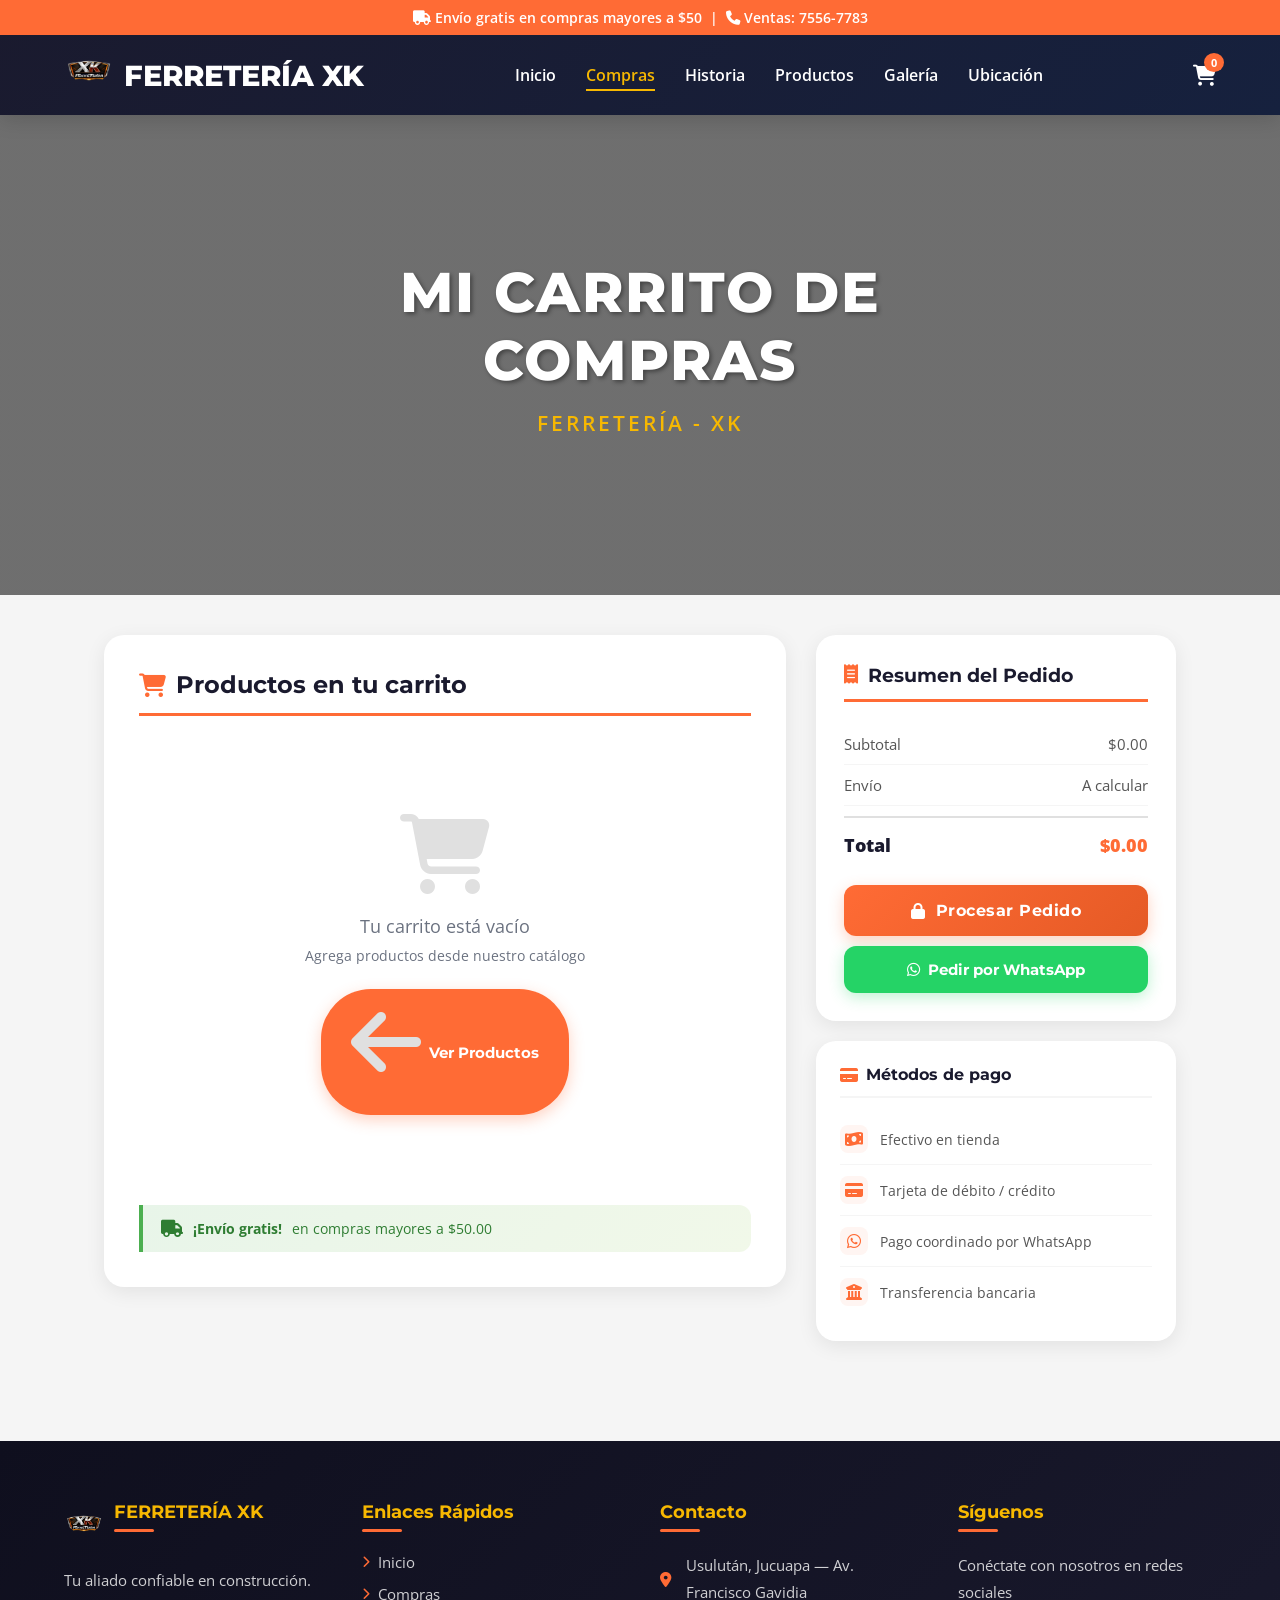
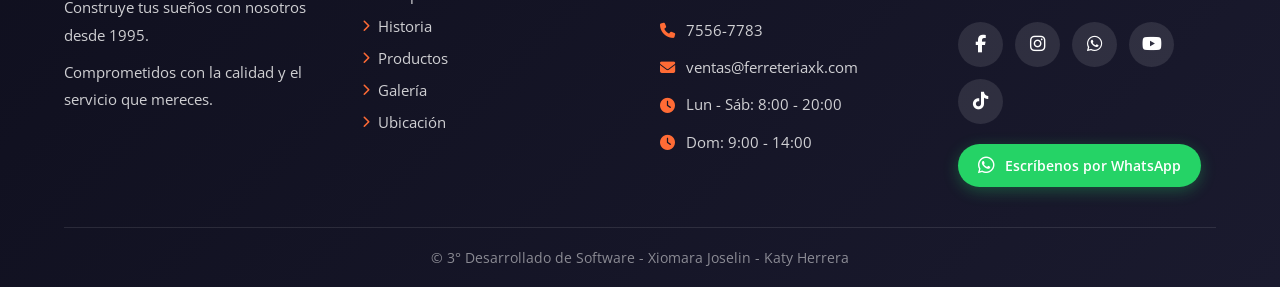
<file: compras.html>
<!DOCTYPE html>
<html lang="es">
<head>
    <meta charset="UTF-8">
    <meta name="viewport" content="width=device-width, initial-scale=1.0">
    <title>Compras - Ferretería XK</title>
    <link rel="stylesheet" href="css/estilocompras.css">
    <link href="https://cdnjs.cloudflare.com/ajax/libs/font-awesome/6.4.0/css/all.min.css" rel="stylesheet">
    <link href="https://fonts.googleapis.com/css2?family=Montserrat:wght@300;400;600;700;800&family=Open+Sans:wght@400;600&display=swap" rel="stylesheet">

</head>
<body>

    <!-- HEADER -->
    <header>
        <div class="top-bar">
            <i class="fas fa-truck"></i> Envío gratis en compras mayores a $50 &nbsp;|&nbsp;
            <i class="fas fa-phone"></i> Ventas: 7556-7783
        </div>
        <nav>
            <a href="index.html" class="logo">
                <img src="img/logo.png" alt="Ferretería XK" style="height: 50px;">
                <span>FERRETERÍA XK</span>
            </a>
            <ul class="nav-links">
                <li><a href="index.html">Inicio</a></li>
                <li><a href="compras.html" class="activo">Compras</a></li>
                <li><a href="historia.html">Historia</a></li>
                <li><a href="productos.html">Productos</a></li>
                <li><a href="galeria.html">Galería</a></li>
                <li><a href="ubicacion.html">Ubicación</a></li>
            </ul>
            <div class="nav-icons">
                <a href="compras.html" style="text-decoration:none; color:inherit;">
                    <i class="fas fa-shopping-cart"></i>
                    <span class="cart-count" id="cart-badge">0</span>
                </a>
            </div>
        </nav>
    </header>

    <!-- HERO -->
    <section class="hero">
        <div class="hero-content">
            <h1>Mi Carrito de Compras</h1>
            <p>FERRETERÍA - XK</p>
        </div>
    </section>

    <!-- CONTENIDO -->
    <div class="compras-layout">

        <!-- LISTA DE PRODUCTOS -->
        <div class="carrito-section">
            <h2><i class="fas fa-shopping-cart"></i> Productos en tu carrito</h2>

            <div id="carrito-contenido">
                <!-- Estado vacío -->
                <div class="carrito-vacio" id="carrito-vacio">
                    <i class="fas fa-shopping-cart"></i>
                    <p>Tu carrito está vacío</p>
                    <p style="font-size:0.9rem; margin-bottom:24px;">Agrega productos desde nuestro catálogo</p>
                    <a href="productos.html" class="btn-seguir">
                        <i class="fas fa-arrow-left"></i> Ver Productos
                    </a>
                </div>
            </div>

            <div class="info-envio">
                <i class="fas fa-truck"></i> <strong>¡Envío gratis!</strong> en compras mayores a $50.00
            </div>
        </div>

        <!-- RESUMEN -->
        <div class="resumen-section">
            <div class="resumen-card">
                <h3><i class="fas fa-receipt"></i> Resumen del Pedido</h3>
                <div class="resumen-fila"><span>Subtotal</span><span id="subtotal">$0.00</span></div>
                <div class="resumen-fila"><span>Envío</span><span id="envio">A calcular</span></div>
                <div class="resumen-fila total"><span>Total</span><span id="total">$0.00</span></div>

                <button class="btn-pagar" onclick="procesarPedido()">
                    <i class="fas fa-lock"></i> Procesar Pedido
                </button>
                <a href="https://wa.me/50335567783" target="_blank" class="btn-whatsapp-compra">
                    <i class="fab fa-whatsapp"></i> Pedir por WhatsApp
                </a>
            </div>

            <div class="metodos-card">
                <h4><i class="fas fa-credit-card"></i> Métodos de pago</h4>
                <div class="metodo-item"><i class="fas fa-money-bill-wave"></i> Efectivo en tienda</div>
                <div class="metodo-item"><i class="fas fa-credit-card"></i> Tarjeta de débito / crédito</div>
                <div class="metodo-item"><i class="fab fa-whatsapp"></i> Pago coordinado por WhatsApp</div>
                <div class="metodo-item"><i class="fas fa-university"></i> Transferencia bancaria</div>
            </div>
        </div>

    </div>

    <!-- FOOTER -->
    <footer id="contacto">
        <div class="footer-content">
            <div class="footer-section">
                <div class="logo-footer">
                    <img src="img/logo.png" alt="Ferretería XK" class="logo-footer-img">
                    <h3>FERRETERÍA XK</h3>
                </div>
                <p>Tu aliado confiable en construcción. Construye tus sueños con nosotros desde 1995.</p>
                <p>Comprometidos con la calidad y el servicio que mereces.</p>
            </div>
            <div class="footer-section">
                <h3>Enlaces Rápidos</h3>
                <ul>
                    <li><a href="index.html"><i class="fas fa-chevron-right"></i> Inicio</a></li>
                    <li><a href="compras.html"><i class="fas fa-chevron-right"></i> Compras</a></li>
                    <li><a href="historia.html"><i class="fas fa-chevron-right"></i> Historia</a></li>
                    <li><a href="productos.html"><i class="fas fa-chevron-right"></i> Productos</a></li>
                    <li><a href="galeria.html"><i class="fas fa-chevron-right"></i> Galería</a></li>
                    <li><a href="ubicacion.html"><i class="fas fa-chevron-right"></i> Ubicación</a></li>
                </ul>
            </div>
            <div class="footer-section">
                <h3>Contacto</h3>
                <p><i class="fas fa-map-marker-alt"></i> Usulután, Jucuapa — Av. Francisco Gavidia</p>
                <p><i class="fas fa-phone"></i> <a href="tel:+50375567783">7556-7783</a></p>
                <p><i class="fas fa-envelope"></i> ventas@ferreteriaxk.com</p>
                <p><i class="fas fa-clock"></i> Lun - Sáb: 8:00 - 20:00</p>
                <p><i class="fas fa-clock"></i> Dom: 9:00 - 14:00</p>
            </div>
            <div class="footer-section">
                <h3>Síguenos</h3>
                <p>Conéctate con nosotros en redes sociales</p>
                <div class="social-links">
                    <a href="#" title="Facebook"><i class="fab fa-facebook-f"></i></a>
                    <a href="#" title="Instagram"><i class="fab fa-instagram"></i></a>
                    <a href="https://wa.me/50375567783" target="_blank" title="WhatsApp"><i class="fab fa-whatsapp"></i></a>
                    <a href="#" title="YouTube"><i class="fab fa-youtube"></i></a>
                    <a href="#" title="TikTok"><i class="fab fa-tiktok"></i></a>
                </div>
                <div class="whatsapp-directo">
                    <a href="https://wa.me/50375567783" class="btn-whatsapp" target="_blank">
                        <i class="fab fa-whatsapp"></i> Escríbenos por WhatsApp
                    </a>
                </div>
            </div>
        </div>
        <div class="footer-bottom">
            <p>&copy; 3° Desarrollado de Software - Xiomara Joselin - Katy Herrera</p>
        </div>
    </footer>

    <script>
        /* ══════════════════════════════════════
           CARRITO - LEE Y GESTIONA localStorage
        ══════════════════════════════════════ */

        function obtenerCarrito() {
            return JSON.parse(localStorage.getItem('carritoXK') || '[]');
        }
        function guardarCarrito(carrito) {
            localStorage.setItem('carritoXK', JSON.stringify(carrito));
        }

        /* ── Renderiza todos los ítems ── */
        function renderCarrito() {
            const carrito = obtenerCarrito();
            const contenedor = document.getElementById('carrito-contenido');
            const vacioDiv   = document.getElementById('carrito-vacio');
            const badge      = document.getElementById('cart-badge');

            // Badge del nav
            const totalUnidades = carrito.reduce((s, i) => s + i.cantidad, 0);
            if (badge) badge.textContent = totalUnidades;

            if (carrito.length === 0) {
                vacioDiv.style.display = 'block';
                actualizarResumen(0);
                return;
            }

            vacioDiv.style.display = 'none';

            // Limpiar ítems previos (excepto el vacío y el aviso de envío)
            contenedor.querySelectorAll('.carrito-item').forEach(el => el.remove());

            let subtotal = 0;

            carrito.forEach((item, idx) => {
                subtotal += item.precio * item.cantidad;

                const div = document.createElement('div');
                div.className = 'carrito-item';
                div.innerHTML = `
                    <div class="carrito-item-img">
                        ${item.imgSrc
                            ? `<img src="${item.imgSrc}" alt="${item.nombre}" onerror="this.parentElement.innerHTML='<i class=\\'fas fa-box\\'></i>'">`
                            : '<i class="fas fa-box"></i>'}
                    </div>
                    <div class="carrito-item-info">
                        <h4>${item.nombre}</h4>
                        <p class="cat">$${item.precio.toFixed(2)} c/u</p>
                        <div class="qty-controls">
                            <button class="qty-btn" onclick="cambiarCantidad(${idx}, -1)">−</button>
                            <span class="qty-num">${item.cantidad}</span>
                            <button class="qty-btn" onclick="cambiarCantidad(${idx}, 1)">+</button>
                        </div>
                    </div>
                    <span class="carrito-item-precio">$${(item.precio * item.cantidad).toFixed(2)}</span>
                    <button class="btn-eliminar" onclick="eliminarItem(${idx})" title="Eliminar">
                        <i class="fas fa-trash-alt"></i>
                    </button>
                `;
                contenedor.insertBefore(div, document.getElementById('carrito-vacio'));
            });

            actualizarResumen(subtotal);
        }

        /* ── Actualiza el panel de resumen ── */
        function actualizarResumen(subtotal) {
            const envio = subtotal >= 50 ? 0 : (subtotal > 0 ? 5 : 0);
            const total = subtotal + envio;

            document.getElementById('subtotal').textContent = '$' + subtotal.toFixed(2);
            document.getElementById('envio').textContent    = envio === 0 && subtotal > 0 ? '¡Gratis!' : (subtotal === 0 ? 'A calcular' : '$' + envio.toFixed(2));
            document.getElementById('total').textContent    = '$' + total.toFixed(2);
        }

        /* ── Cambiar cantidad ── */
        function cambiarCantidad(idx, delta) {
            const carrito = obtenerCarrito();
            carrito[idx].cantidad += delta;
            if (carrito[idx].cantidad <= 0) carrito.splice(idx, 1);
            guardarCarrito(carrito);
            renderCarrito();
        }

        /* ── Eliminar ítem ── */
        function eliminarItem(idx) {
            const carrito = obtenerCarrito();
            carrito.splice(idx, 1);
            guardarCarrito(carrito);
            renderCarrito();
        }

        /* ── Procesar pedido por WhatsApp ── */
        function procesarPedido() {
            const carrito = obtenerCarrito();
            if (carrito.length === 0) {
                alert('Tu carrito está vacío. Agrega productos antes de continuar.');
                return;
            }
            let msg = '¡Hola! Quiero hacer el siguiente pedido:%0A%0A';
            let total = 0;
            carrito.forEach(i => {
                msg += `• ${i.nombre} x${i.cantidad} = $${(i.precio * i.cantidad).toFixed(2)}%0A`;
                total += i.precio * i.cantidad;
            });
            msg += `%0ATotal: $${total.toFixed(2)}%0A%0A¿Me pueden confirmar disponibilidad?`;
            window.open(`https://wa.me/50335567783?text=${msg}`, '_blank');
        }

        /* ── Inicializar ── */
        renderCarrito();

        window.addEventListener('scroll', () => {
            document.querySelector('header').style.boxShadow =
                window.scrollY > 100 ? '0 4px 20px rgba(0,0,0,0.2)' : '0 4px 20px rgba(0,0,0,0.15)';
        });
    </script>

</body>
</html>
</file>
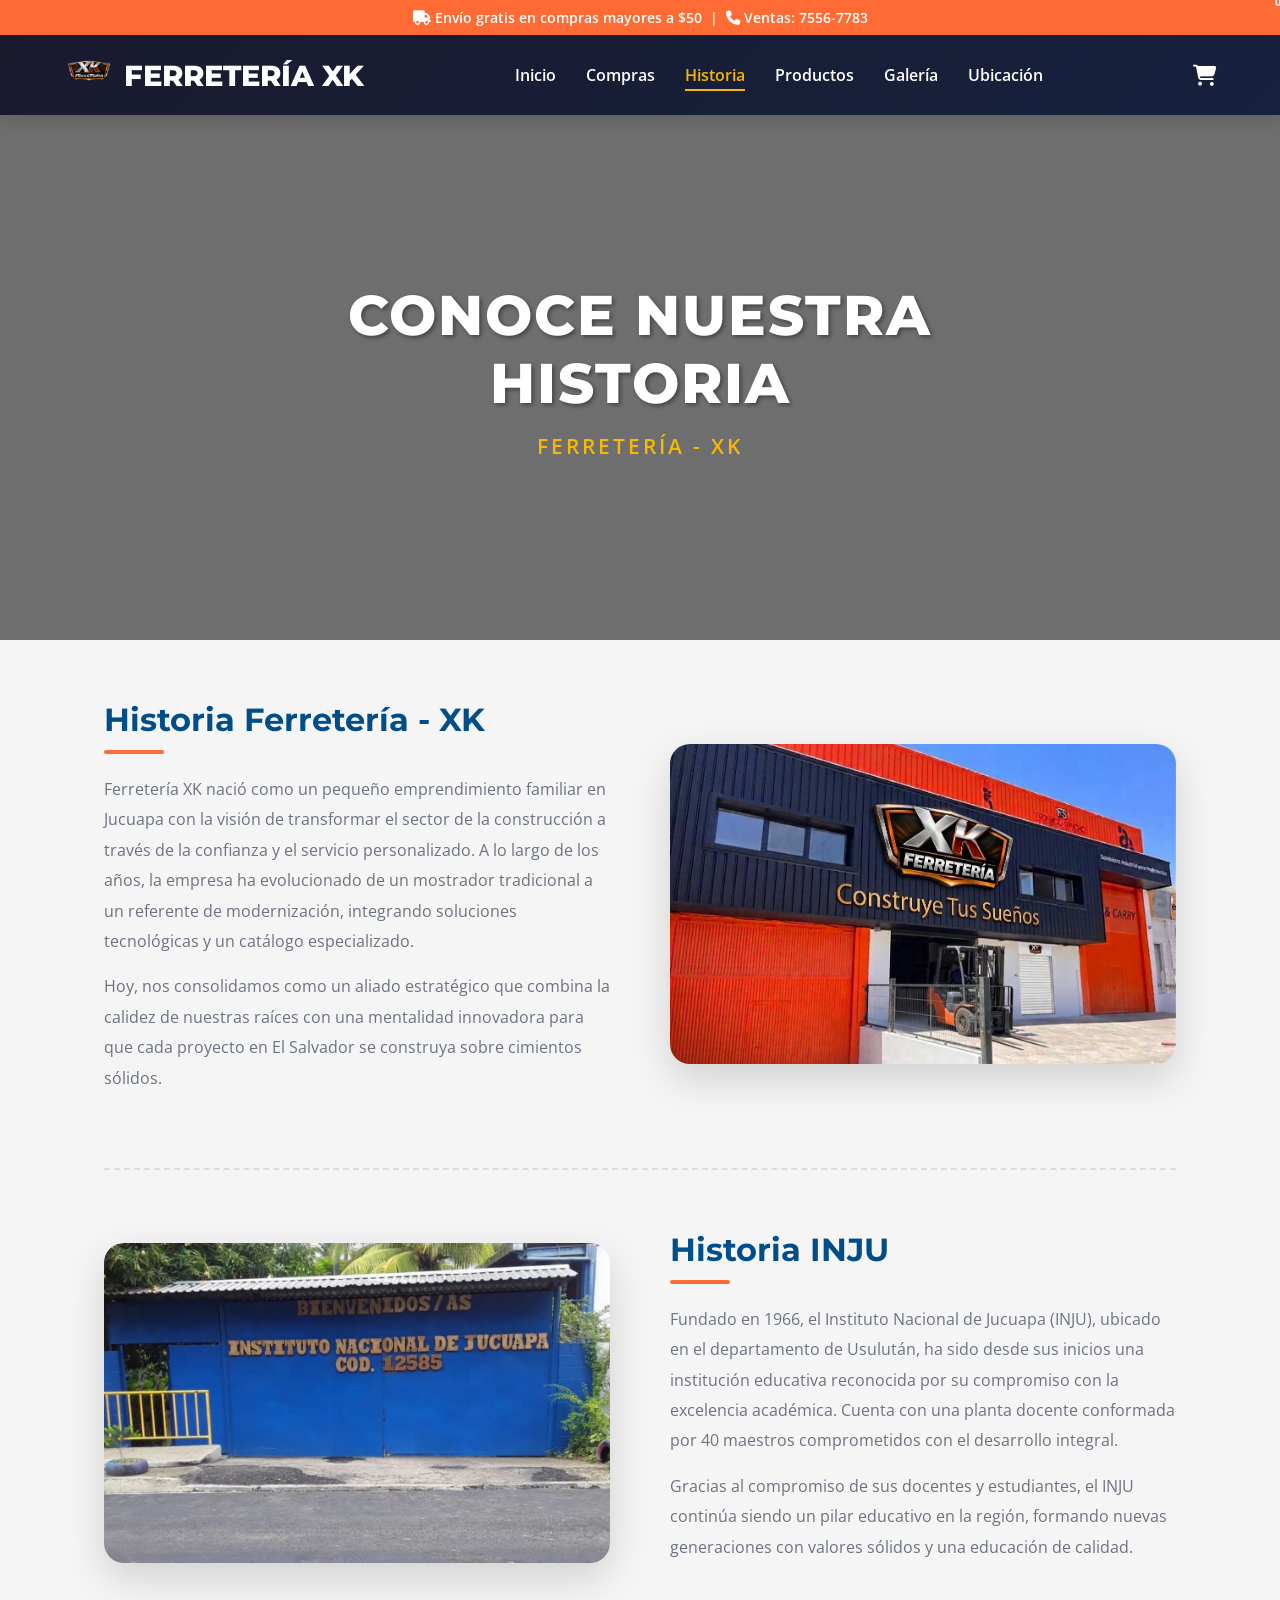
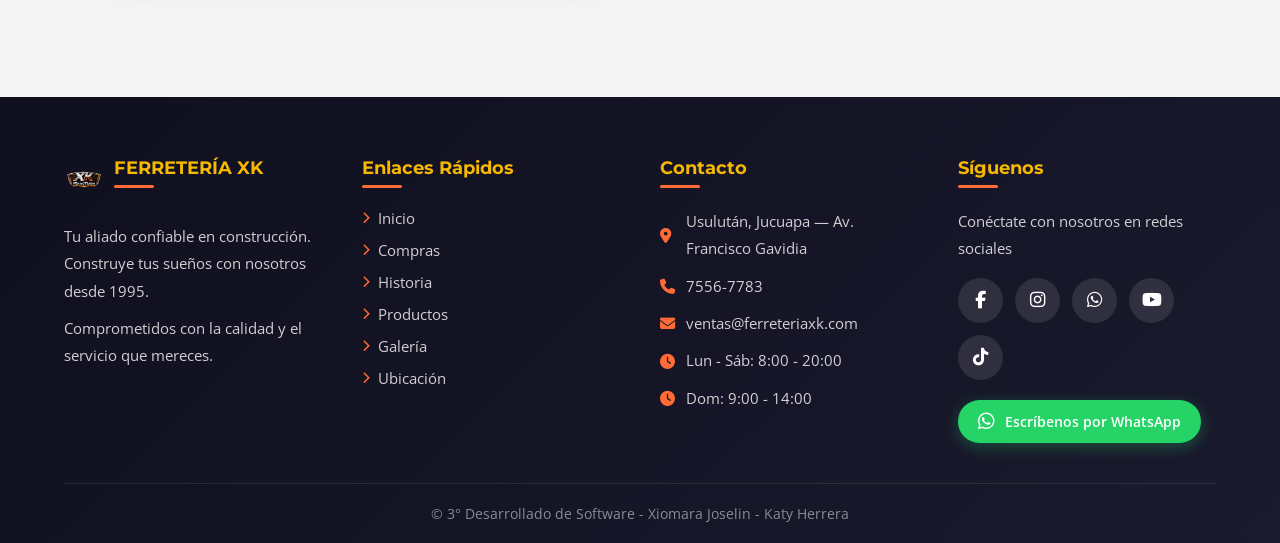
<file: historia.html>
<!DOCTYPE html>
<html lang="es">
<head>
    <meta charset="UTF-8">
    <meta name="viewport" content="width=device-width, initial-scale=1.0">
    <title>Historia - Ferretería XK</title>
    <link rel="stylesheet" href="css/estilohistoria.css">
    <link href="https://cdnjs.cloudflare.com/ajax/libs/font-awesome/6.4.0/css/all.min.css" rel="stylesheet">
    <link href="https://fonts.googleapis.com/css2?family=Montserrat:wght@300;400;600;700;800&family=Open+Sans:wght@400;600&display=swap" rel="stylesheet">
</head>
<body>

    <!-- Header -->
    <header>
        <div class="top-bar">
            <i class="fas fa-truck"></i> Envío gratis en compras mayores a $50 &nbsp;|&nbsp;
            <i class="fas fa-phone"></i> Ventas: 7556-7783
        </div>
        <nav>
            <a href="index.html" class="logo">
                <img src="img/logo.png" alt="Ferretería XK" style="height: 50px;">
                <span>FERRETERÍA XK</span>
            </a>
            <ul class="nav-links">
                <li><a href="index.html">Inicio</a></li>
                <li><a href="compras.html">Compras</a></li>
                <li><a href="historia.html" class="activo">Historia</a></li>
                <li><a href="productos.html">Productos</a></li>
                <li><a href="galeria.html">Galería</a></li>
                <li><a href="ubicacion.html">Ubicación</a></li>
            </ul>
            <div class="nav-icons">
                <a href="compras.html" style="text-decoration:none; color:inherit;">
                    <i class="fas fa-shopping-cart"></i>
                    <span class="cart-count">0</span>
                </a>
            </div>
        </nav>
    </header>

    <!-- Hero Section -->
    <section class="hero" id="inicio">
        <div class="hero-content">
            <h1>Conoce Nuestra Historia</h1>
            <p>FERRETERÍA - XK</p>
        </div>
    </section>

    <!-- HISTORIAS XK - INJU -->
    <div class="history-container">
        <section class="history-grid" id="historia-xk">
            <div class="history-text fade-in">
                <h2>Historia Ferretería - XK</h2>
                <p>
                    Ferretería XK nació como un pequeño emprendimiento familiar en Jucuapa con la visión de transformar 
                    el sector de la construcción a través de la confianza y el servicio personalizado. A lo largo de los años, 
                    la empresa ha evolucionado de un mostrador tradicional a un referente de modernización, integrando 
                    soluciones tecnológicas y un catálogo especializado.
                </p>
                <p>
                    Hoy, nos consolidamos como un aliado estratégico que combina la calidez de nuestras raíces con una 
                    mentalidad innovadora para que cada proyecto en El Salvador se construya sobre cimientos sólidos.
                </p>
            </div>
            <div class="imagen-historia">
                <img src="img/local.png" alt="Local de Ferretería XK" class="inju-img">
            </div>
        </section>

        <hr class="divisor">

        <section class="history-grid" id="historia-inju">
            <div class="imagen-historia">
                <img src="img/INJU.jpeg" alt="Instituto Nacional de Jucuapa" class="inju-img">
            </div>
            <div class="history-text fade-in">
                <h2>Historia INJU</h2>
                <p>
                    Fundado en 1966, el Instituto Nacional de Jucuapa (INJU), ubicado en el departamento de Usulután, 
                    ha sido desde sus inicios una institución educativa reconocida por su compromiso con la excelencia académica. 
                    Cuenta con una planta docente conformada por 40 maestros comprometidos con el desarrollo integral.
                </p>
                <p>
                    Gracias al compromiso de sus docentes y estudiantes, el INJU continúa siendo un pilar educativo en la región, 
                    formando nuevas generaciones con valores sólidos y una educación de calidad.
                </p>
            </div>
        </section>
    </div>

    <!-- FOOTER -->
    <footer id="contacto">
        <div class="footer-content">
            <div class="footer-section">
                <div class="logo-footer">
                    <img src="img/logo.png" alt="Ferretería XK" class="logo-footer-img">
                    <h3>FERRETERÍA XK</h3>
                </div>
                <p>Tu aliado confiable en construcción. Construye tus sueños con nosotros desde 1995.</p>
                <p>Comprometidos con la calidad y el servicio que mereces.</p>
            </div>
            <div class="footer-section">
                <h3>Enlaces Rápidos</h3>
                <ul>
                    <li><a href="index.html"><i class="fas fa-chevron-right"></i> Inicio</a></li>
                    <li><a href="compras.html"><i class="fas fa-chevron-right"></i> Compras</a></li>
                    <li><a href="historia.html"><i class="fas fa-chevron-right"></i> Historia</a></li>
                    <li><a href="productos.html"><i class="fas fa-chevron-right"></i> Productos</a></li>
                    <li><a href="galeria.html"><i class="fas fa-chevron-right"></i> Galería</a></li>
                    <li><a href="ubicacion.html"><i class="fas fa-chevron-right"></i> Ubicación</a></li>
                </ul>
            </div>
            <div class="footer-section">
                <h3>Contacto</h3>
                <p><i class="fas fa-map-marker-alt"></i> Usulután, Jucuapa — Av. Francisco Gavidia</p>
                <p><i class="fas fa-phone"></i> <a href="tel:+50375567783">7556-7783</a></p>
                <p><i class="fas fa-envelope"></i> ventas@ferreteriaxk.com</p>
                <p><i class="fas fa-clock"></i> Lun - Sáb: 8:00 - 20:00</p>
                <p><i class="fas fa-clock"></i> Dom: 9:00 - 14:00</p>
            </div>
            <div class="footer-section">
                <h3>Síguenos</h3>
                <p>Conéctate con nosotros en redes sociales</p>
                <div class="social-links">
                    <a href="#" title="Facebook"><i class="fab fa-facebook-f"></i></a>
                    <a href="#" title="Instagram"><i class="fab fa-instagram"></i></a>
                    <a href="https://wa.me/50375567783" target="_blank" title="WhatsApp"><i class="fab fa-whatsapp"></i></a>
                    <a href="#" title="YouTube"><i class="fab fa-youtube"></i></a>
                    <a href="#" title="TikTok"><i class="fab fa-tiktok"></i></a>
                </div>
                <div class="whatsapp-directo">
                    <a href="https://wa.me/50375567783" class="btn-whatsapp" target="_blank">
                        <i class="fab fa-whatsapp"></i> Escríbenos por WhatsApp
                    </a>
                </div>
            </div>
        </div>
        <div class="footer-bottom">
            <p>&copy; 3° Desarrollado de Software - Xiomara Joselin - Katy Herrera</p>
        </div>
    </footer>

    <script>
        const observer = new IntersectionObserver((entries) => {
            entries.forEach(entry => { if (entry.isIntersecting) entry.target.classList.add('visible'); });
        }, { threshold: 0.1, rootMargin: "0px 0px -50px 0px" });
        document.querySelectorAll('.fade-in').forEach(el => observer.observe(el));

        window.addEventListener('scroll', () => {
            document.querySelector('header').style.boxShadow =
                window.scrollY > 100 ? '0 4px 20px rgba(0,0,0,0.2)' : '0 4px 20px rgba(0,0,0,0.15)';
        });
    </script>
</body>
</html>
</file>
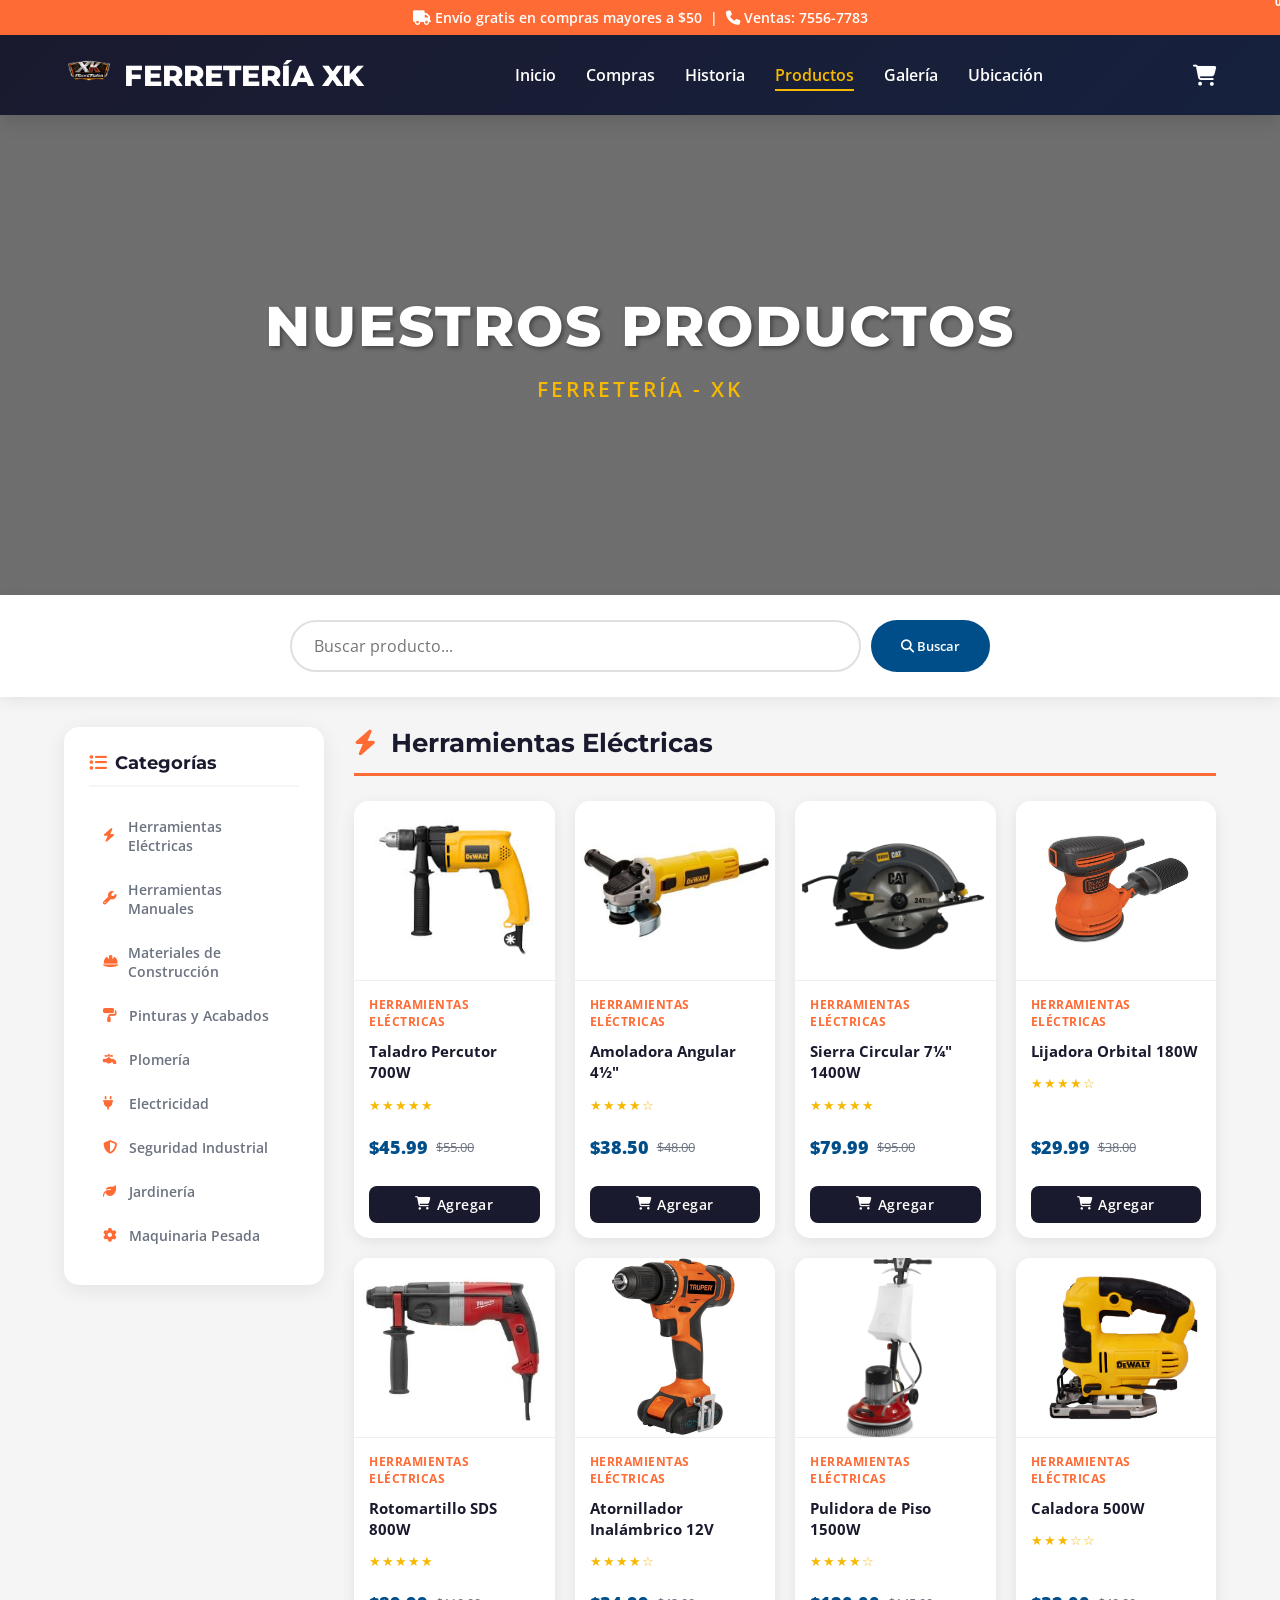
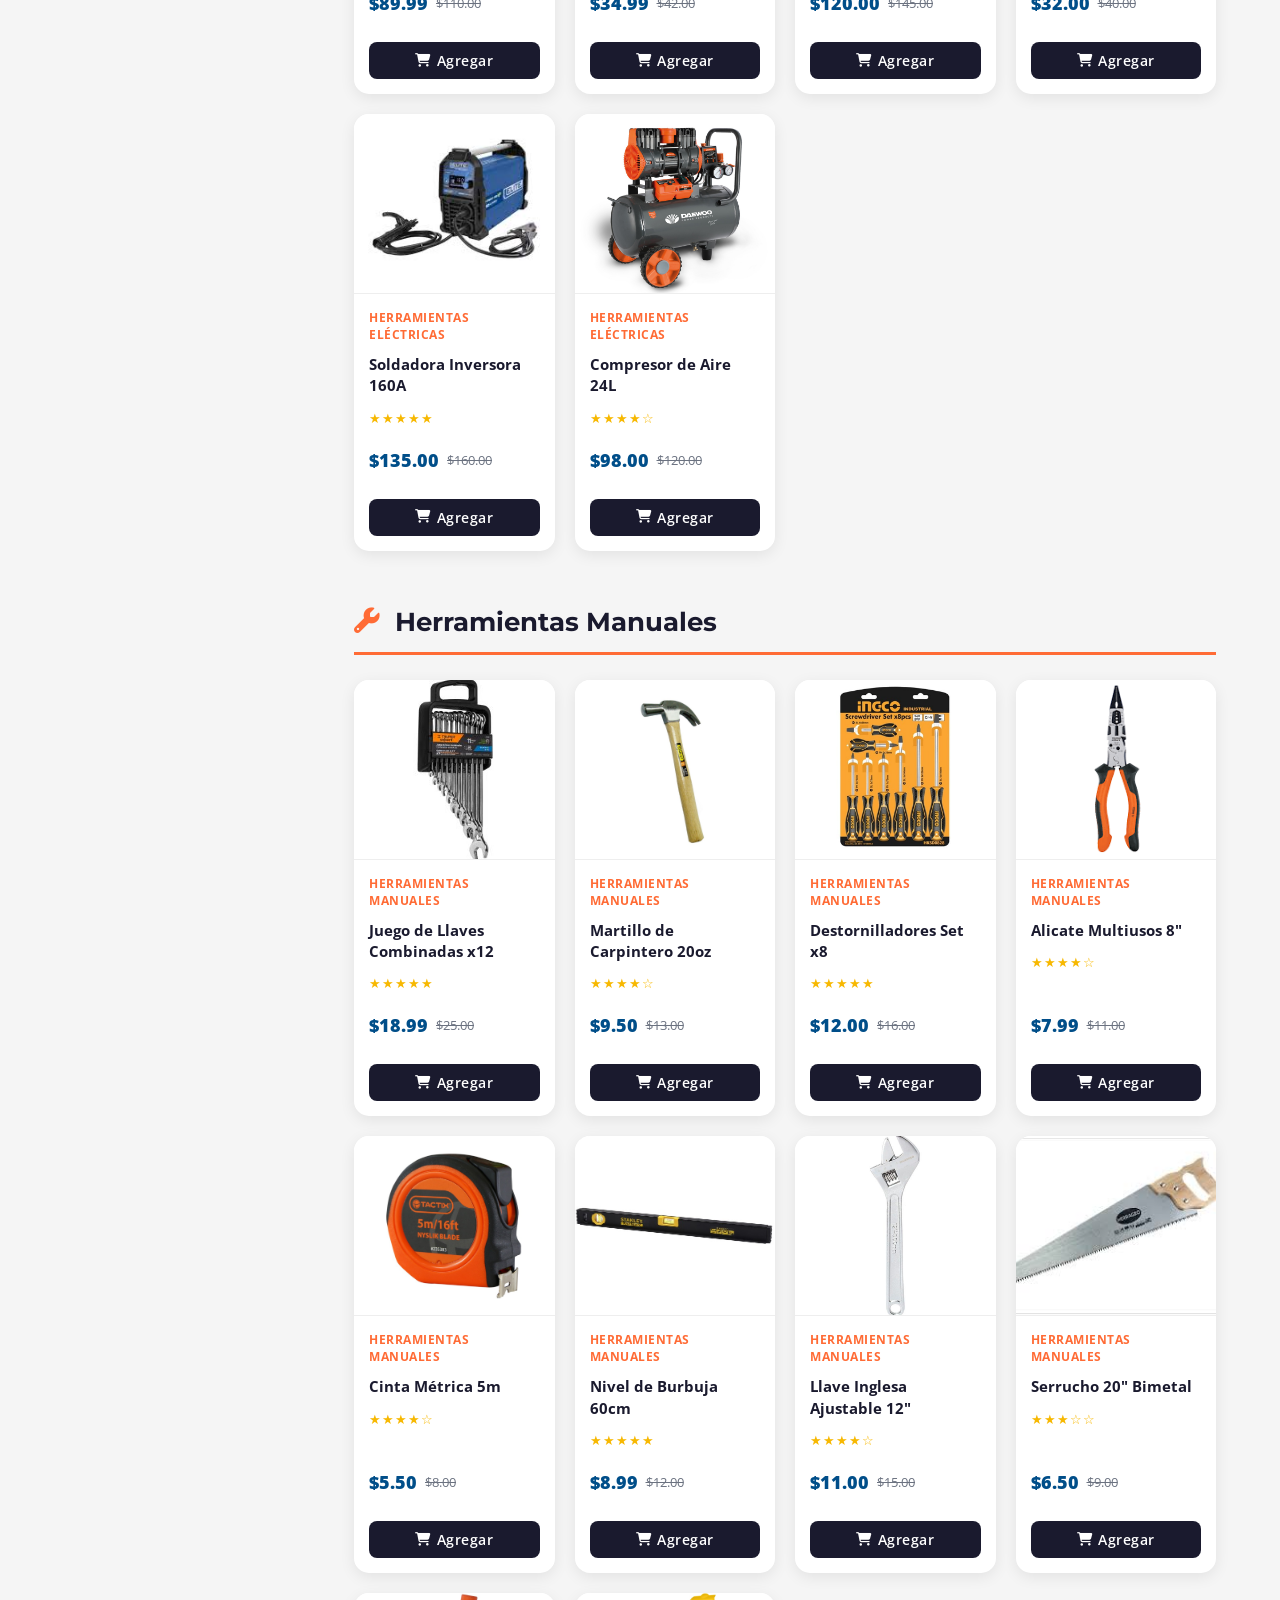
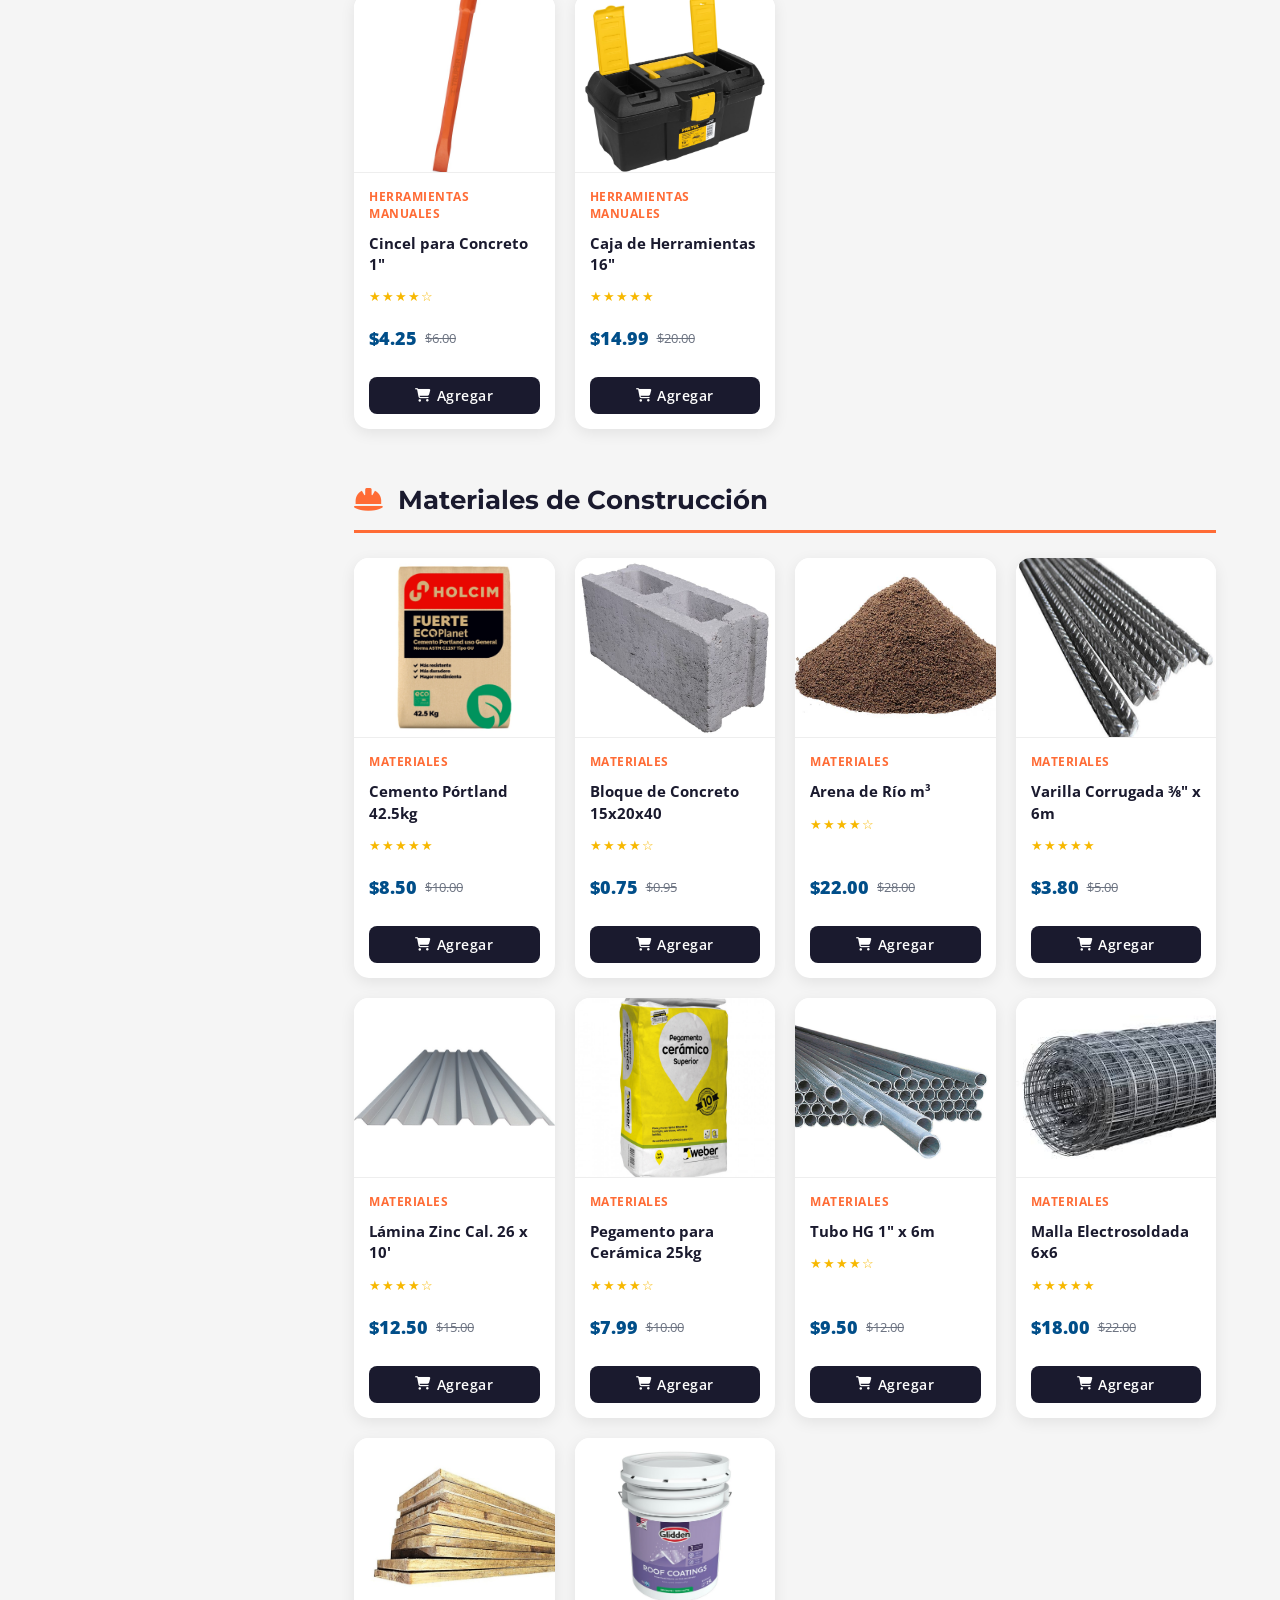
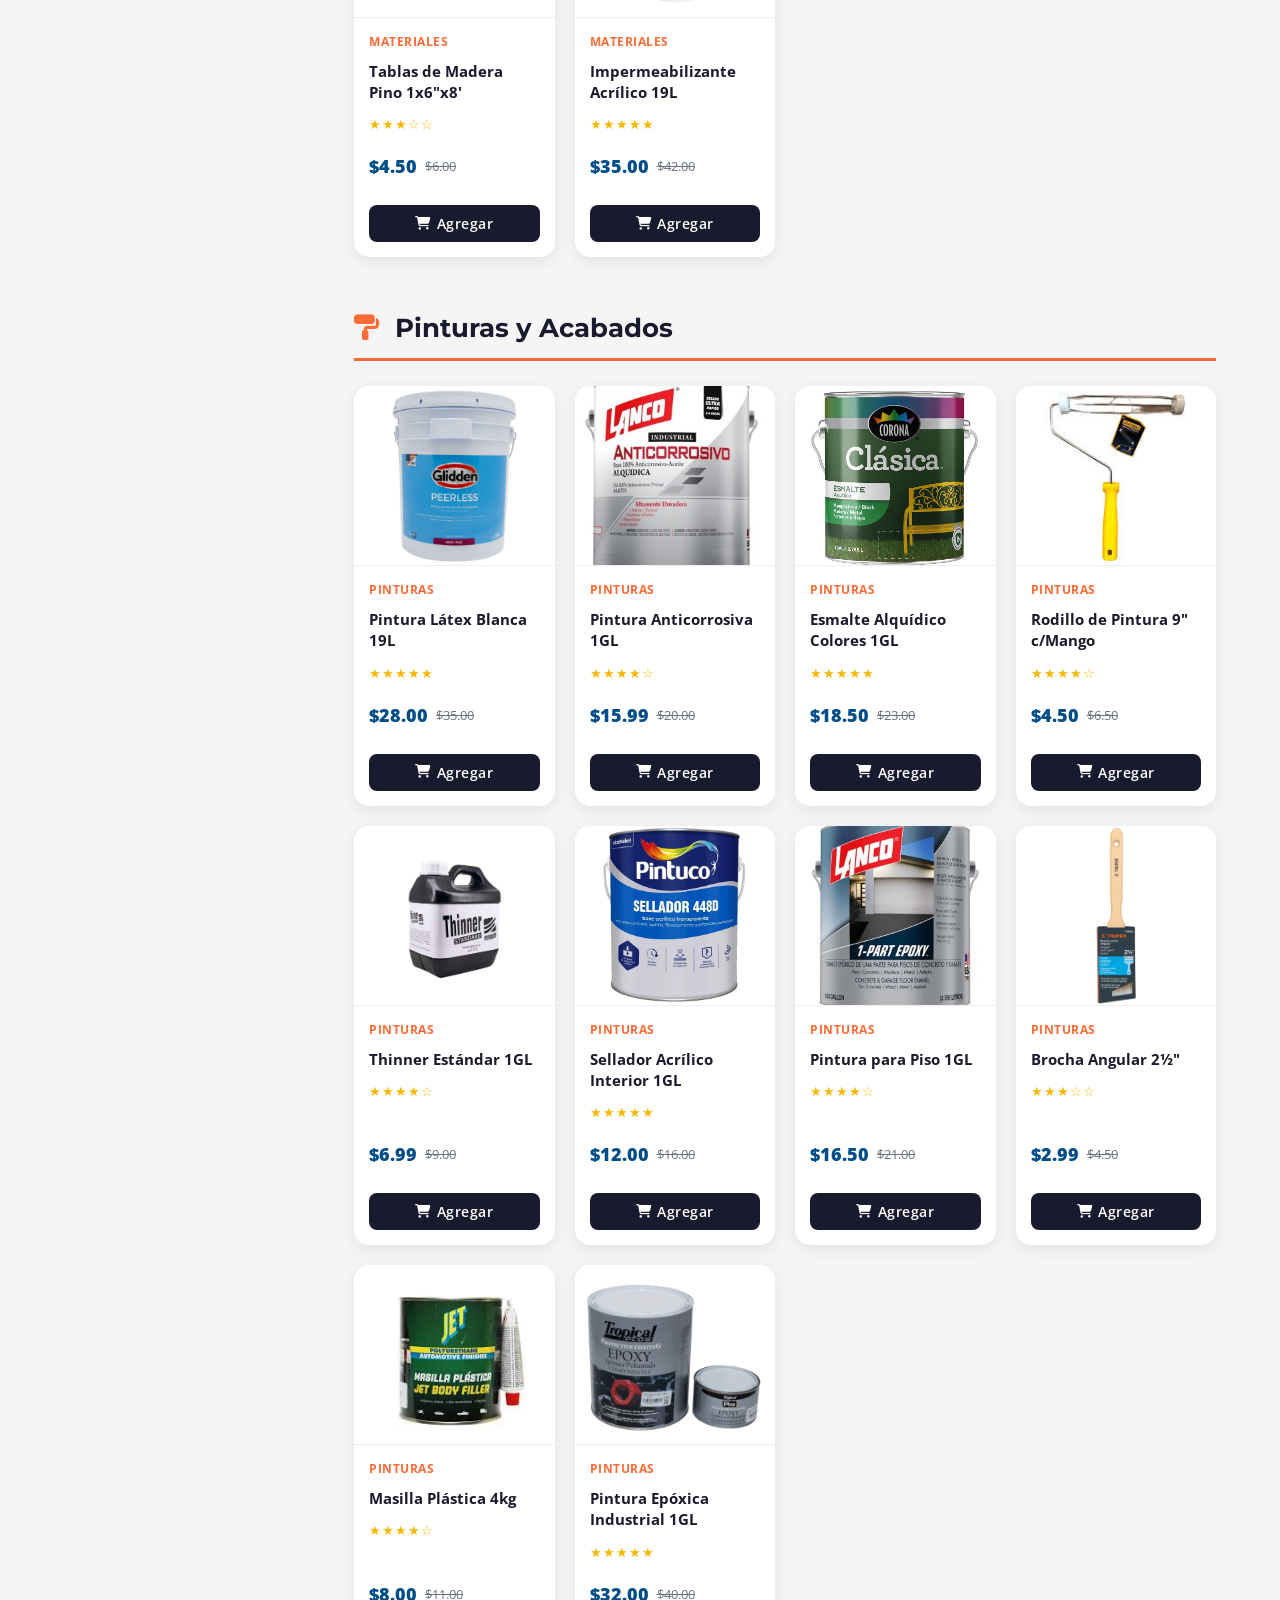
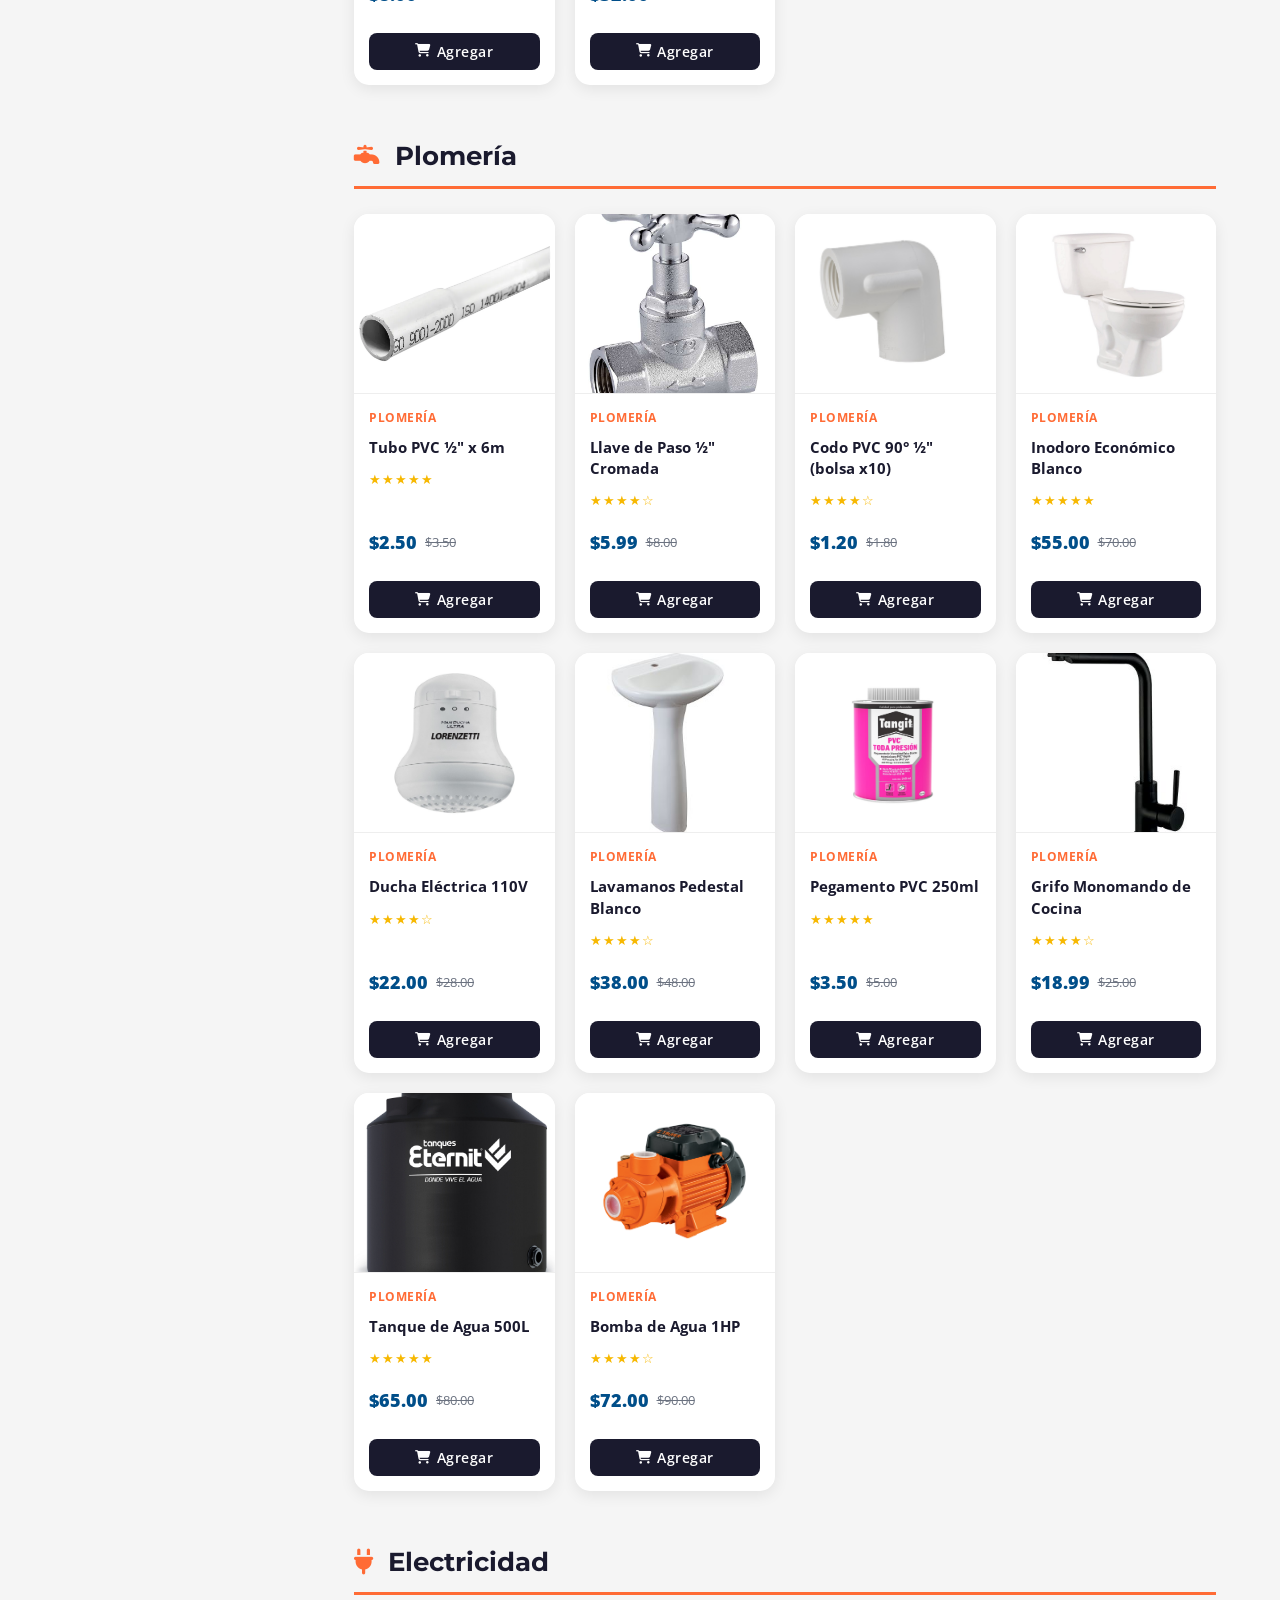
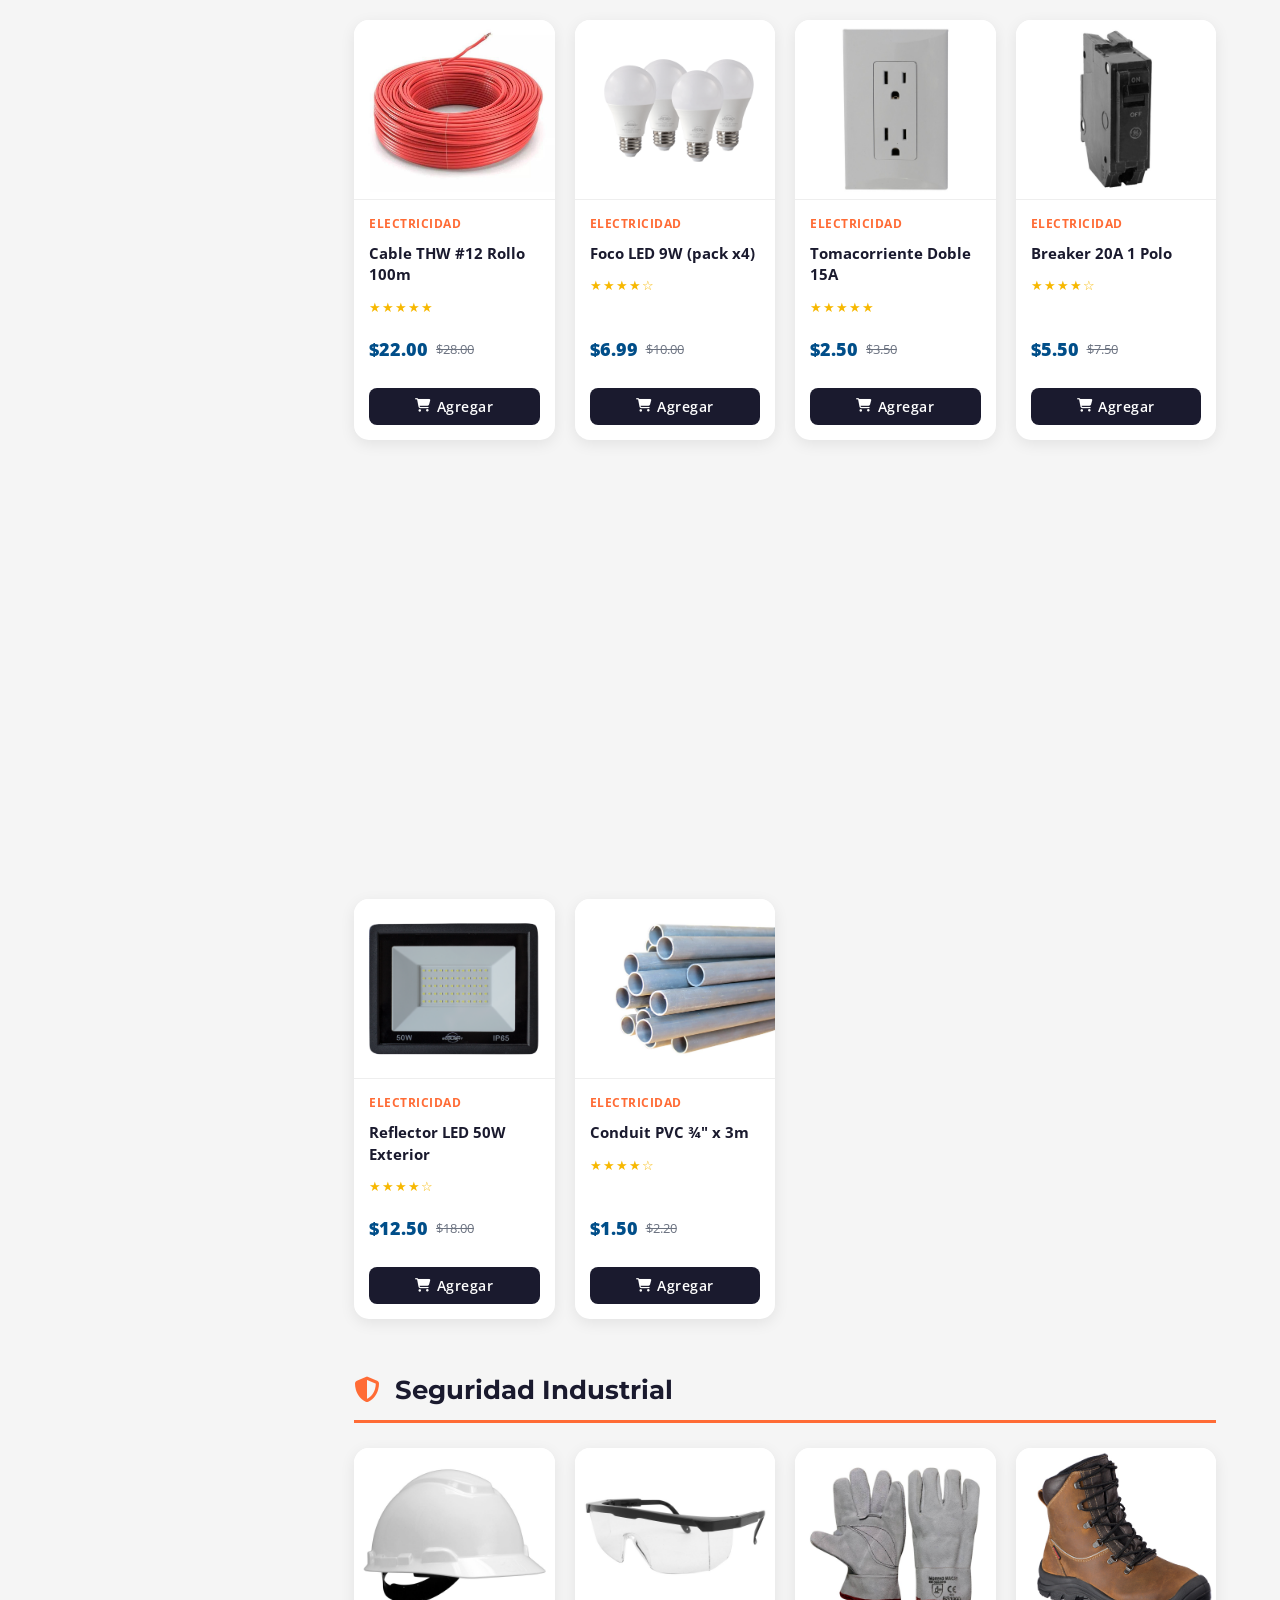
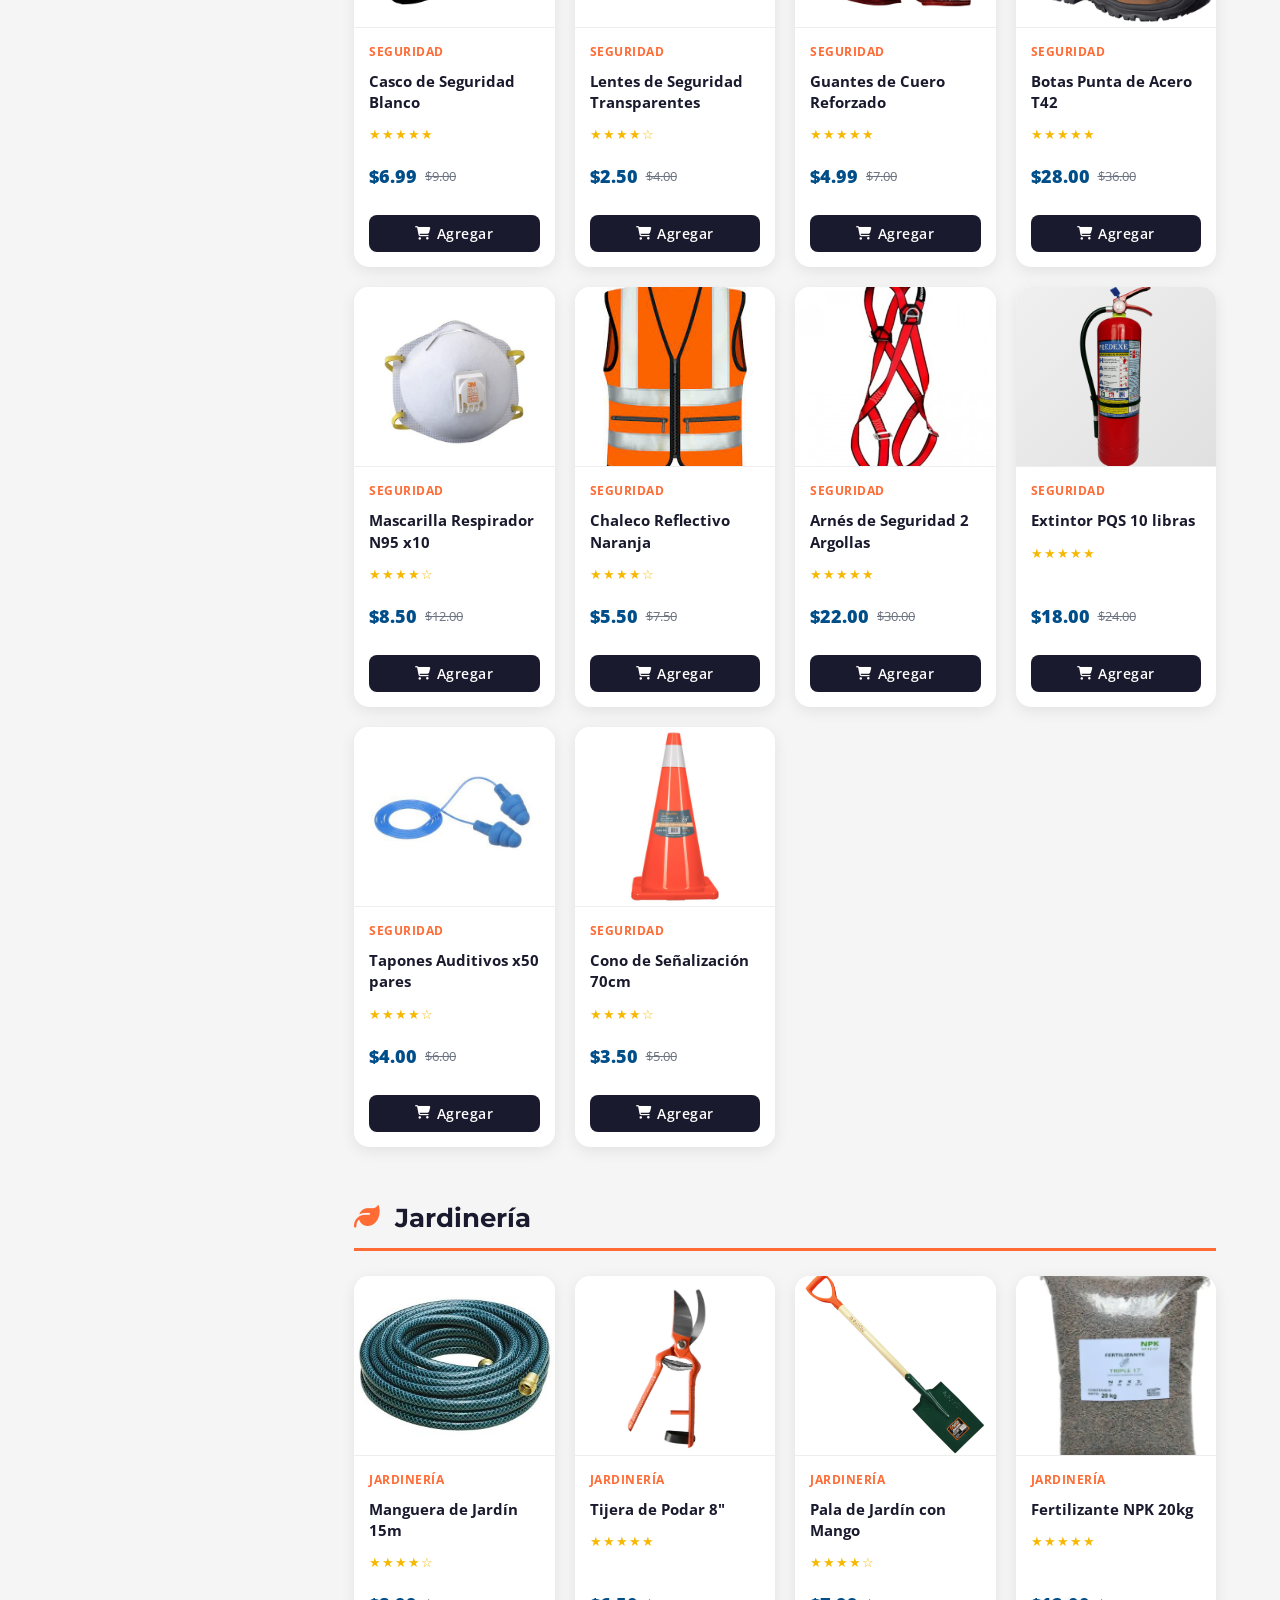
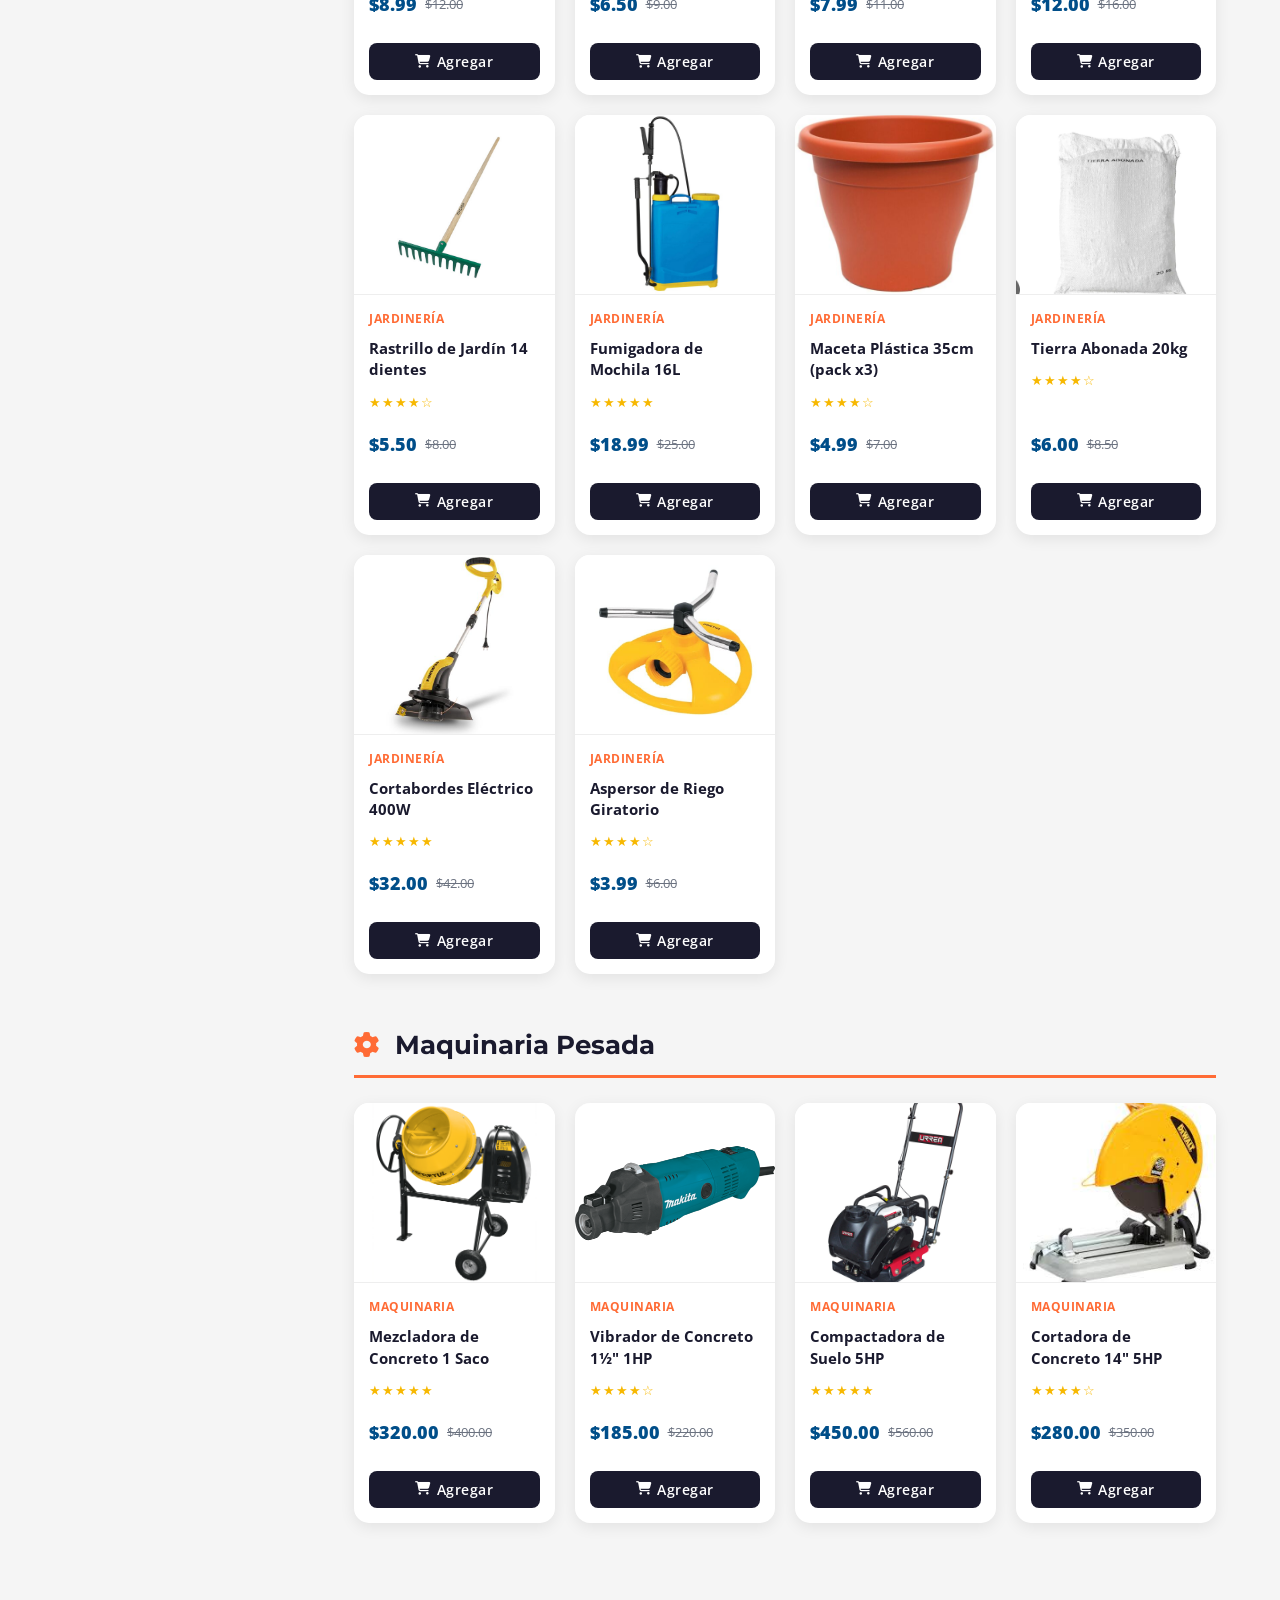
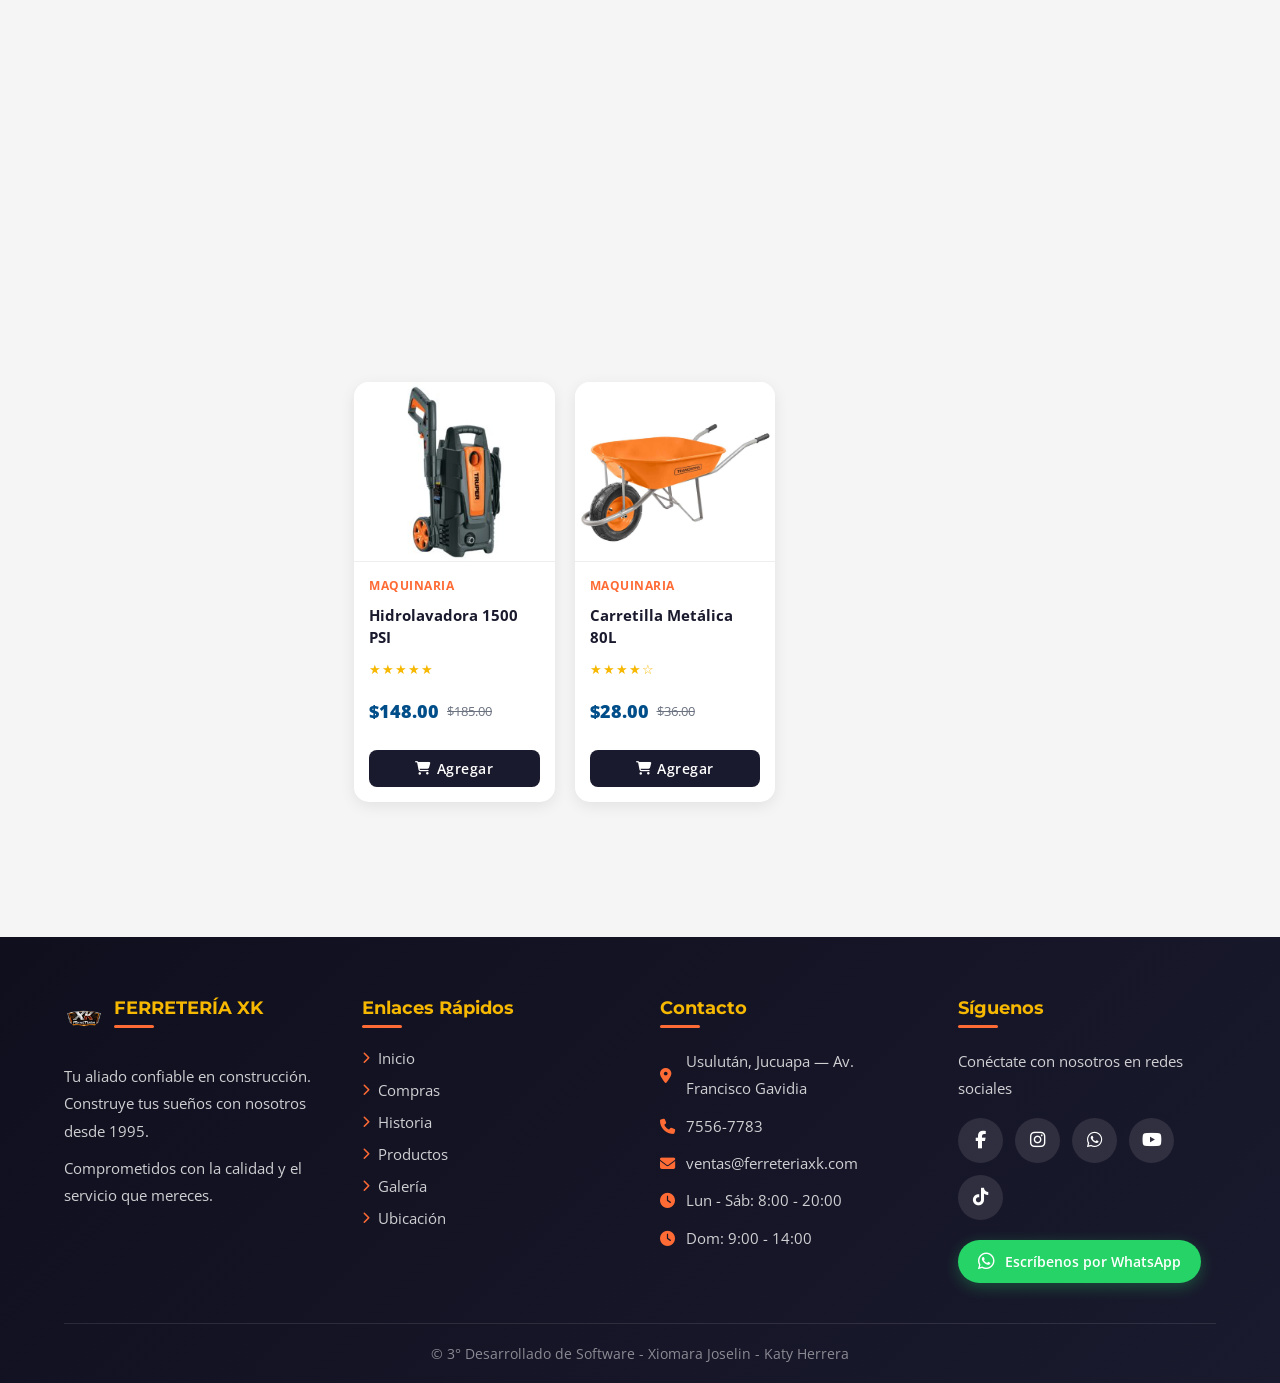
<file: productos.html>
<!DOCTYPE html>
<html lang="es">
<head>
    <meta charset="UTF-8">
    <meta name="viewport" content="width=device-width, initial-scale=1.0">
    <title>Productos - Ferretería XK</title>
    <link rel="stylesheet" href="css/estiloproducto.css">
    <link href="https://cdnjs.cloudflare.com/ajax/libs/font-awesome/6.4.0/css/all.min.css" rel="stylesheet">
    <link href="https://fonts.googleapis.com/css2?family=Montserrat:wght@300;400;600;700;800&family=Open+Sans:wght@400;600&display=swap" rel="stylesheet">
    <style>
        /* Mejora visual para tarjetas sin imagen */
        .producto-img {
            width: 100%;
            height: 180px;
            overflow: hidden;
            background: #f5f5f5;
            display: flex;
            align-items: center;
            justify-content: center;
            border-bottom: 1px solid #eee;
        }
        .producto-img img {
            width: 100%;
            height: 100%;
            object-fit: cover;
            transition: transform 0.3s ease;
        }
        .producto-card:hover .producto-img img {
            transform: scale(1.05);
        }
        /* Placeholder visual para productos sin imagen */
        .img-placeholder {
            width: 100%;
            height: 100%;
            display: flex;
            flex-direction: column;
            align-items: center;
            justify-content: center;
            background: linear-gradient(135deg, #f0f0f0, #e0e0e0);
            color: #aaa;
            gap: 10px;
        }
        .img-placeholder i {
            font-size: 3rem;
            color: #c0392b;
            opacity: 0.5;
        }
        .img-placeholder span {
            font-size: 0.75rem;
            font-family: 'Montserrat', sans-serif;
            color: #bbb;
            text-transform: uppercase;
            letter-spacing: 1px;
        }
    </style>
</head>
<body>

    <!-- ===== HEADER ===== -->
    <header>
        <div class="top-bar">
            <i class="fas fa-truck"></i> Envío gratis en compras mayores a $50 &nbsp;|&nbsp;
            <i class="fas fa-phone"></i> Ventas: 7556-7783
        </div>
        <nav>
            <a href="index.html" class="logo">
                <img src="img/logo.png" alt="Ferretería XK" style="height: 50px;">
                <span>FERRETERÍA XK</span>
            </a>
            <ul class="nav-links">
                <li><a href="index.html">Inicio</a></li>
                <li><a href="compras.html">Compras</a></li>
                <li><a href="historia.html">Historia</a></li>
                <li><a href="productos.html" class="activo">Productos</a></li>
                <li><a href="galeria.html">Galería</a></li>
                <li><a href="ubicacion.html">Ubicación</a></li>
            </ul>
            <div class="nav-icons">
                <a href="compras.html" style="text-decoration:none; color:inherit;">
                    <i class="fas fa-shopping-cart"></i>
                    <span class="cart-count">0</span>
                </a>
            </div>
            <div class="mobile-menu-btn">
                <i class="fas fa-bars"></i>
            </div>
        </nav>
    </header>

    <!-- ===== HERO ===== -->
    <section class="hero" id="inicio">
        <div class="hero-content">
            <h1>Nuestros Productos</h1>
            <p>FERRETERÍA - XK</p>
        </div>
    </section>

    <!-- ===== BARRA DE BÚSQUEDA ===== -->
    <section class="search-section">
        <div class="search-container">
            <input type="text" class="search-input" id="busqueda" placeholder="Buscar producto...">
            <button class="search-btn"><i class="fas fa-search"></i> Buscar</button>
        </div>
    </section>

    <!-- ===== SIDEBAR + CONTENIDO ===== -->
    <div class="productos-layout">

        <aside class="sidebar">
            <h3><i class="fas fa-list"></i> Categorías</h3>
            <ul class="categorias-lista">
                <li><a href="#herramientas-electricas" class="cat-link activo-cat"><i class="fas fa-bolt"></i> Herramientas Eléctricas</a></li>
                <li><a href="#herramientas-manuales"  class="cat-link"><i class="fas fa-wrench"></i> Herramientas Manuales</a></li>
                <li><a href="#materiales"             class="cat-link"><i class="fas fa-hard-hat"></i> Materiales de Construcción</a></li>
                <li><a href="#pinturas"               class="cat-link"><i class="fas fa-paint-roller"></i> Pinturas y Acabados</a></li>
                <li><a href="#plomeria"               class="cat-link"><i class="fas fa-faucet"></i> Plomería</a></li>
                <li><a href="#electricidad"           class="cat-link"><i class="fas fa-plug"></i> Electricidad</a></li>
                <li><a href="#seguridad"              class="cat-link"><i class="fas fa-shield-alt"></i> Seguridad Industrial</a></li>
                <li><a href="#jardineria"             class="cat-link"><i class="fas fa-leaf"></i> Jardinería</a></li>
                <li><a href="#maquinaria"             class="cat-link"><i class="fas fa-cog"></i> Maquinaria Pesada</a></li>
            </ul>
        </aside>

        <main class="productos-main">

            <!-- ── 1. HERRAMIENTAS ELÉCTRICAS ── -->
            <section class="categoria-seccion" id="herramientas-electricas">
                <div class="categoria-header">
                    <i class="fas fa-bolt"></i>
                    <h2>Herramientas Eléctricas</h2>
                </div>
                <div class="productos-grid">

                    <div class="producto-card fade-in">
                        <div class="producto-img"><img src="img/taladropercutor700w.jpeg" alt="Taladro Percutor 700W"></div>
                        <div class="producto-info">
                            <span class="producto-categoria">Herramientas Eléctricas</span>
                            <h4>Taladro Percutor 700W</h4>
                            <div class="producto-estrellas">★★★★★</div>
                            <div class="producto-precio"><span class="precio-actual">$45.99</span><span class="precio-anterior">$55.00</span></div>
                            <button class="btn-carrito"><i class="fas fa-shopping-cart"></i> Agregar</button>
                        </div>
                    </div>

                    <div class="producto-card fade-in">
                        <div class="producto-img"><img src="img/amoladoraangular412.jpg" alt="Amoladora Angular 4½"></div>
                        <div class="producto-info">
                            <span class="producto-categoria">Herramientas Eléctricas</span>
                            <h4>Amoladora Angular 4½"</h4>
                            <div class="producto-estrellas">★★★★☆</div>
                            <div class="producto-precio"><span class="precio-actual">$38.50</span><span class="precio-anterior">$48.00</span></div>
                            <button class="btn-carrito"><i class="fas fa-shopping-cart"></i> Agregar</button>
                        </div>
                    </div>

                    <div class="producto-card fade-in">
                        <div class="producto-img"><img src="img/sierracincular71400w.png" alt="Sierra Circular"></div>
                        <div class="producto-info">
                            <span class="producto-categoria">Herramientas Eléctricas</span>
                            <h4>Sierra Circular 7¼" 1400W</h4>
                            <div class="producto-estrellas">★★★★★</div>
                            <div class="producto-precio"><span class="precio-actual">$79.99</span><span class="precio-anterior">$95.00</span></div>
                            <button class="btn-carrito"><i class="fas fa-shopping-cart"></i> Agregar</button>
                        </div>
                    </div>

                    <div class="producto-card fade-in">
                        <div class="producto-img"><img src="img/lijadoraorbital180w.jpg" alt="Lijadora Orbital"></div>
                        <div class="producto-info">
                            <span class="producto-categoria">Herramientas Eléctricas</span>
                            <h4>Lijadora Orbital 180W</h4>
                            <div class="producto-estrellas">★★★★☆</div>
                            <div class="producto-precio"><span class="precio-actual">$29.99</span><span class="precio-anterior">$38.00</span></div>
                            <button class="btn-carrito"><i class="fas fa-shopping-cart"></i> Agregar</button>
                        </div>
                    </div>

                    <div class="producto-card fade-in">
                        <div class="producto-img"><img src="img/rotomartillosds800w.jpg" alt="Rotomartillo SDS"></div>
                        <div class="producto-info">
                            <span class="producto-categoria">Herramientas Eléctricas</span>
                            <h4>Rotomartillo SDS 800W</h4>
                            <div class="producto-estrellas">★★★★★</div>
                            <div class="producto-precio"><span class="precio-actual">$89.99</span><span class="precio-anterior">$110.00</span></div>
                            <button class="btn-carrito"><i class="fas fa-shopping-cart"></i> Agregar</button>
                        </div>
                    </div>

                    <div class="producto-card fade-in">
                        <div class="producto-img"><img src="img/atornilladorinalambrico12v.jpg" alt="Atornillador Inalámbrico"></div>
                        <div class="producto-info">
                            <span class="producto-categoria">Herramientas Eléctricas</span>
                            <h4>Atornillador Inalámbrico 12V</h4>
                            <div class="producto-estrellas">★★★★☆</div>
                            <div class="producto-precio"><span class="precio-actual">$34.99</span><span class="precio-anterior">$42.00</span></div>
                            <button class="btn-carrito"><i class="fas fa-shopping-cart"></i> Agregar</button>
                        </div>
                    </div>

                    <div class="producto-card fade-in">
                        <div class="producto-img"><img src="img/pulidoradepiso1500w.png" alt="Pulidora de Piso"></div>
                        <div class="producto-info">
                            <span class="producto-categoria">Herramientas Eléctricas</span>
                            <h4>Pulidora de Piso 1500W</h4>
                            <div class="producto-estrellas">★★★★☆</div>
                            <div class="producto-precio"><span class="precio-actual">$120.00</span><span class="precio-anterior">$145.00</span></div>
                            <button class="btn-carrito"><i class="fas fa-shopping-cart"></i> Agregar</button>
                        </div>
                    </div>

                    <div class="producto-card fade-in">
                        <div class="producto-img"><img src="img/caladora500WDewalt.webp" alt="Caladora 500W"></div>
                        <div class="producto-info">
                            <span class="producto-categoria">Herramientas Eléctricas</span>
                            <h4>Caladora 500W</h4>
                            <div class="producto-estrellas">★★★☆☆</div>
                            <div class="producto-precio"><span class="precio-actual">$32.00</span><span class="precio-anterior">$40.00</span></div>
                            <button class="btn-carrito"><i class="fas fa-shopping-cart"></i> Agregar</button>
                        </div>
                    </div>

                    <div class="producto-card fade-in">
                        <div class="producto-img"><img src="img/soldadorainversora160a.jpeg" alt="Soldadora Inversora"></div>
                        <div class="producto-info">
                            <span class="producto-categoria">Herramientas Eléctricas</span>
                            <h4>Soldadora Inversora 160A</h4>
                            <div class="producto-estrellas">★★★★★</div>
                            <div class="producto-precio"><span class="precio-actual">$135.00</span><span class="precio-anterior">$160.00</span></div>
                            <button class="btn-carrito"><i class="fas fa-shopping-cart"></i> Agregar</button>
                        </div>
                    </div>

                    <div class="producto-card fade-in">
                        <div class="producto-img"><img src="img/compresordeaire24l.jpg" alt="Compresor de Aire"></div>
                        <div class="producto-info">
                            <span class="producto-categoria">Herramientas Eléctricas</span>
                            <h4>Compresor de Aire 24L</h4>
                            <div class="producto-estrellas">★★★★☆</div>
                            <div class="producto-precio"><span class="precio-actual">$98.00</span><span class="precio-anterior">$120.00</span></div>
                            <button class="btn-carrito"><i class="fas fa-shopping-cart"></i> Agregar</button>
                        </div>
                    </div>

                </div>
            </section>

            <!-- ── 2. HERRAMIENTAS MANUALES ── -->
            <section class="categoria-seccion" id="herramientas-manuales">
                <div class="categoria-header">
                    <i class="fas fa-wrench"></i>
                    <h2>Herramientas Manuales</h2>
                </div>
                <div class="productos-grid">

                    <div class="producto-card fade-in">
                        <div class="producto-img"><img src="img/juegodellaves12.jpg" alt="Juego de Llaves"></div>
                        <div class="producto-info">
                            <span class="producto-categoria">Herramientas Manuales</span>
                            <h4>Juego de Llaves Combinadas x12</h4>
                            <div class="producto-estrellas">★★★★★</div>
                            <div class="producto-precio"><span class="precio-actual">$18.99</span><span class="precio-anterior">$25.00</span></div>
                            <button class="btn-carrito"><i class="fas fa-shopping-cart"></i> Agregar</button>
                        </div>
                    </div>

                    <div class="producto-card fade-in">
                        <div class="producto-img"><img src="img/martillodecarpintero20oz.jpg" alt="Martillo de Carpintero"></div>
                        <div class="producto-info">
                            <span class="producto-categoria">Herramientas Manuales</span>
                            <h4>Martillo de Carpintero 20oz</h4>
                            <div class="producto-estrellas">★★★★☆</div>
                            <div class="producto-precio"><span class="precio-actual">$9.50</span><span class="precio-anterior">$13.00</span></div>
                            <button class="btn-carrito"><i class="fas fa-shopping-cart"></i> Agregar</button>
                        </div>
                    </div>

                    <div class="producto-card fade-in">
                        <div class="producto-img"><img src="img/destornilladoresset8.jpg" alt="Destornilladores Set"></div>
                        <div class="producto-info">
                            <span class="producto-categoria">Herramientas Manuales</span>
                            <h4>Destornilladores Set x8</h4>
                            <div class="producto-estrellas">★★★★★</div>
                            <div class="producto-precio"><span class="precio-actual">$12.00</span><span class="precio-anterior">$16.00</span></div>
                            <button class="btn-carrito"><i class="fas fa-shopping-cart"></i> Agregar</button>
                        </div>
                    </div>

                    <div class="producto-card fade-in">
                        <div class="producto-img"><img src="img/images.png" alt="Alicate Multiusos"></div>
                        <div class="producto-info">
                            <span class="producto-categoria">Herramientas Manuales</span>
                            <h4>Alicate Multiusos 8"</h4>
                            <div class="producto-estrellas">★★★★☆</div>
                            <div class="producto-precio"><span class="precio-actual">$7.99</span><span class="precio-anterior">$11.00</span></div>
                            <button class="btn-carrito"><i class="fas fa-shopping-cart"></i> Agregar</button>
                        </div>
                    </div>

                    <div class="producto-card fade-in">
                        <div class="producto-img"><img src="img/cintametrica5m.jpg" alt="Cinta Métrica"></div>
                        <div class="producto-info">
                            <span class="producto-categoria">Herramientas Manuales</span>
                            <h4>Cinta Métrica 5m</h4>
                            <div class="producto-estrellas">★★★★☆</div>
                            <div class="producto-precio"><span class="precio-actual">$5.50</span><span class="precio-anterior">$8.00</span></div>
                            <button class="btn-carrito"><i class="fas fa-shopping-cart"></i> Agregar</button>
                        </div>
                    </div>

                    <div class="producto-card fade-in">
                        <div class="producto-img"><img src="img/niveldeburbuja.jpg" alt="Nivel de Burbuja"></div>
                        <div class="producto-info">
                            <span class="producto-categoria">Herramientas Manuales</span>
                            <h4>Nivel de Burbuja 60cm</h4>
                            <div class="producto-estrellas">★★★★★</div>
                            <div class="producto-precio"><span class="precio-actual">$8.99</span><span class="precio-anterior">$12.00</span></div>
                            <button class="btn-carrito"><i class="fas fa-shopping-cart"></i> Agregar</button>
                        </div>
                    </div>

                    <div class="producto-card fade-in">
                        <div class="producto-img"><img src="img/llevainglesaajustable.jpg" alt="Llave Inglesa"></div>
                        <div class="producto-info">
                            <span class="producto-categoria">Herramientas Manuales</span>
                            <h4>Llave Inglesa Ajustable 12"</h4>
                            <div class="producto-estrellas">★★★★☆</div>
                            <div class="producto-precio"><span class="precio-actual">$11.00</span><span class="precio-anterior">$15.00</span></div>
                            <button class="btn-carrito"><i class="fas fa-shopping-cart"></i> Agregar</button>
                        </div>
                    </div>

                    <div class="producto-card fade-in">
                        <div class="producto-img"><img src="img/serrucho20.jpg" alt="Serrucho"></div>
                        <div class="producto-info">
                            <span class="producto-categoria">Herramientas Manuales</span>
                            <h4>Serrucho 20" Bimetal</h4>
                            <div class="producto-estrellas">★★★☆☆</div>
                            <div class="producto-precio"><span class="precio-actual">$6.50</span><span class="precio-anterior">$9.00</span></div>
                            <button class="btn-carrito"><i class="fas fa-shopping-cart"></i> Agregar</button>
                        </div>
                    </div>

                    <div class="producto-card fade-in">
                        <div class="producto-img"><img src="img/cincelparaconcreto.jpg" alt="Cincel para Concreto"></div>
                        <div class="producto-info">
                            <span class="producto-categoria">Herramientas Manuales</span>
                            <h4>Cincel para Concreto 1"</h4>
                            <div class="producto-estrellas">★★★★☆</div>
                            <div class="producto-precio"><span class="precio-actual">$4.25</span><span class="precio-anterior">$6.00</span></div>
                            <button class="btn-carrito"><i class="fas fa-shopping-cart"></i> Agregar</button>
                        </div>
                    </div>

                    <div class="producto-card fade-in">
                        <div class="producto-img"><img src="img/cajadeherramientas.jpg" alt="Caja de Herramientas"></div>
                        <div class="producto-info">
                            <span class="producto-categoria">Herramientas Manuales</span>
                            <h4>Caja de Herramientas 16"</h4>
                            <div class="producto-estrellas">★★★★★</div>
                            <div class="producto-precio"><span class="precio-actual">$14.99</span><span class="precio-anterior">$20.00</span></div>
                            <button class="btn-carrito"><i class="fas fa-shopping-cart"></i> Agregar</button>
                        </div>
                    </div>

                </div>
            </section>

            <!-- ── 3. MATERIALES DE CONSTRUCCIÓN ── -->
            <section class="categoria-seccion" id="materiales">
                <div class="categoria-header">
                    <i class="fas fa-hard-hat"></i>
                    <h2>Materiales de Construcción</h2>
                </div>
                <div class="productos-grid">

                    <div class="producto-card fade-in">
                        <div class="producto-img"><img src="img/cementoportland.jpg" alt="Cemento Pórtland"></div>
                        <div class="producto-info">
                            <span class="producto-categoria">Materiales</span>
                            <h4>Cemento Pórtland 42.5kg</h4>
                            <div class="producto-estrellas">★★★★★</div>
                            <div class="producto-precio"><span class="precio-actual">$8.50</span><span class="precio-anterior">$10.00</span></div>
                            <button class="btn-carrito"><i class="fas fa-shopping-cart"></i> Agregar</button>
                        </div>
                    </div>

                    <div class="producto-card fade-in">
                        <div class="producto-img"><img src="img/bloquedeconcreto.jpg" alt="Bloque de Concreto"></div>
                        <div class="producto-info">
                            <span class="producto-categoria">Materiales</span>
                            <h4>Bloque de Concreto 15x20x40</h4>
                            <div class="producto-estrellas">★★★★☆</div>
                            <div class="producto-precio"><span class="precio-actual">$0.75</span><span class="precio-anterior">$0.95</span></div>
                            <button class="btn-carrito"><i class="fas fa-shopping-cart"></i> Agregar</button>
                        </div>
                    </div>

                    <div class="producto-card fade-in">
                        <div class="producto-img"><img src="img/arena-de-riu-2.jpg" alt="Arena de Río"></div>
                        <div class="producto-info">
                            <span class="producto-categoria">Materiales</span>
                            <h4>Arena de Río m³</h4>
                            <div class="producto-estrellas">★★★★☆</div>
                            <div class="producto-precio"><span class="precio-actual">$22.00</span><span class="precio-anterior">$28.00</span></div>
                            <button class="btn-carrito"><i class="fas fa-shopping-cart"></i> Agregar</button>
                        </div>
                    </div>

                    <div class="producto-card fade-in">
                        <div class="producto-img"><img src="img/varillacorrugada.jpg" alt="Varilla Corrugada"></div>
                        <div class="producto-info">
                            <span class="producto-categoria">Materiales</span>
                            <h4>Varilla Corrugada ⅜" x 6m</h4>
                            <div class="producto-estrellas">★★★★★</div>
                            <div class="producto-precio"><span class="precio-actual">$3.80</span><span class="precio-anterior">$5.00</span></div>
                            <button class="btn-carrito"><i class="fas fa-shopping-cart"></i> Agregar</button>
                        </div>
                    </div>

                    <div class="producto-card fade-in">
                        <div class="producto-img"><img src="img/laminazinc.jpg" alt="Lámina Zinc"></div>
                        <div class="producto-info">
                            <span class="producto-categoria">Materiales</span>
                            <h4>Lámina Zinc Cal. 26 x 10'</h4>
                            <div class="producto-estrellas">★★★★☆</div>
                            <div class="producto-precio"><span class="precio-actual">$12.50</span><span class="precio-anterior">$15.00</span></div>
                            <button class="btn-carrito"><i class="fas fa-shopping-cart"></i> Agregar</button>
                        </div>
                    </div>

                    <div class="producto-card fade-in">
                        <div class="producto-img"><img src="img/pegamentoparaceramica.jpg" alt="Pegamento Cerámica"></div>
                        <div class="producto-info">
                            <span class="producto-categoria">Materiales</span>
                            <h4>Pegamento para Cerámica 25kg</h4>
                            <div class="producto-estrellas">★★★★☆</div>
                            <div class="producto-precio"><span class="precio-actual">$7.99</span><span class="precio-anterior">$10.00</span></div>
                            <button class="btn-carrito"><i class="fas fa-shopping-cart"></i> Agregar</button>
                        </div>
                    </div>

                    <div class="producto-card fade-in">
                        <div class="producto-img"><img src="img/tubohg1.jpeg" alt="Tubo HG"></div>
                        <div class="producto-info">
                            <span class="producto-categoria">Materiales</span>
                            <h4>Tubo HG 1" x 6m</h4>
                            <div class="producto-estrellas">★★★★☆</div>
                            <div class="producto-precio"><span class="precio-actual">$9.50</span><span class="precio-anterior">$12.00</span></div>
                            <button class="btn-carrito"><i class="fas fa-shopping-cart"></i> Agregar</button>
                        </div>
                    </div>

                    <div class="producto-card fade-in">
                        <div class="producto-img"><img src="img/mallaelectrosoldada.jpeg" alt="Malla Electrosoldada"></div>
                        <div class="producto-info">
                            <span class="producto-categoria">Materiales</span>
                            <h4>Malla Electrosoldada 6x6</h4>
                            <div class="producto-estrellas">★★★★★</div>
                            <div class="producto-precio"><span class="precio-actual">$18.00</span><span class="precio-anterior">$22.00</span></div>
                            <button class="btn-carrito"><i class="fas fa-shopping-cart"></i> Agregar</button>
                        </div>
                    </div>

                    <div class="producto-card fade-in">
                        <div class="producto-img"><img src="img/tablasdemadera.jpg" alt="Tablas de Madera"></div>
                        <div class="producto-info">
                            <span class="producto-categoria">Materiales</span>
                            <h4>Tablas de Madera Pino 1x6"x8'</h4>
                            <div class="producto-estrellas">★★★☆☆</div>
                            <div class="producto-precio"><span class="precio-actual">$4.50</span><span class="precio-anterior">$6.00</span></div>
                            <button class="btn-carrito"><i class="fas fa-shopping-cart"></i> Agregar</button>
                        </div>
                    </div>

                    <div class="producto-card fade-in">
                        <div class="producto-img"><img src="img/impermeabilizante.jpg" alt="Impermeabilizante"></div>
                        <div class="producto-info">
                            <span class="producto-categoria">Materiales</span>
                            <h4>Impermeabilizante Acrílico 19L</h4>
                            <div class="producto-estrellas">★★★★★</div>
                            <div class="producto-precio"><span class="precio-actual">$35.00</span><span class="precio-anterior">$42.00</span></div>
                            <button class="btn-carrito"><i class="fas fa-shopping-cart"></i> Agregar</button>
                        </div>
                    </div>

                </div>
            </section>

            <!-- ── 4. PINTURAS Y ACABADOS ── -->
            <section class="categoria-seccion" id="pinturas">
                <div class="categoria-header">
                    <i class="fas fa-paint-roller"></i>
                    <h2>Pinturas y Acabados</h2>
                </div>
                <div class="productos-grid">

                    <div class="producto-card fade-in">
                        <div class="producto-img"><img src="img/pinturalatexblanca.jpg" alt="Pintura Látex"></div>
                        <div class="producto-info">
                            <span class="producto-categoria">Pinturas</span>
                            <h4>Pintura Látex Blanca 19L</h4>
                            <div class="producto-estrellas">★★★★★</div>
                            <div class="producto-precio"><span class="precio-actual">$28.00</span><span class="precio-anterior">$35.00</span></div>
                            <button class="btn-carrito"><i class="fas fa-shopping-cart"></i> Agregar</button>
                        </div>
                    </div>

                    <div class="producto-card fade-in">
                        <div class="producto-img"><img src="img/pinturaanticorrosiva.jpg" alt="Pintura Anticorrosiva"></div>
                        <div class="producto-info">
                            <span class="producto-categoria">Pinturas</span>
                            <h4>Pintura Anticorrosiva 1GL</h4>
                            <div class="producto-estrellas">★★★★☆</div>
                            <div class="producto-precio"><span class="precio-actual">$15.99</span><span class="precio-anterior">$20.00</span></div>
                            <button class="btn-carrito"><i class="fas fa-shopping-cart"></i> Agregar</button>
                        </div>
                    </div>

                    <div class="producto-card fade-in">
                        <div class="producto-img"><img src="img/esmalteaquidicocolores.jpg" alt="Esmalte Alquídico"></div>
                        <div class="producto-info">
                            <span class="producto-categoria">Pinturas</span>
                            <h4>Esmalte Alquídico Colores 1GL</h4>
                            <div class="producto-estrellas">★★★★★</div>
                            <div class="producto-precio"><span class="precio-actual">$18.50</span><span class="precio-anterior">$23.00</span></div>
                            <button class="btn-carrito"><i class="fas fa-shopping-cart"></i> Agregar</button>
                        </div>
                    </div>

                    <div class="producto-card fade-in">
                        <div class="producto-img"><img src="img/rodillodepintura.jpeg" alt="Rodillo de Pintura"></div>
                        <div class="producto-info">
                            <span class="producto-categoria">Pinturas</span>
                            <h4>Rodillo de Pintura 9" c/Mango</h4>
                            <div class="producto-estrellas">★★★★☆</div>
                            <div class="producto-precio"><span class="precio-actual">$4.50</span><span class="precio-anterior">$6.50</span></div>
                            <button class="btn-carrito"><i class="fas fa-shopping-cart"></i> Agregar</button>
                        </div>
                    </div>

                    <div class="producto-card fade-in">
                        <div class="producto-img"><img src="img/thinnerestandar.jpg" alt="Thinner Estándar"></div>
                        <div class="producto-info">
                            <span class="producto-categoria">Pinturas</span>
                            <h4>Thinner Estándar 1GL</h4>
                            <div class="producto-estrellas">★★★★☆</div>
                            <div class="producto-precio"><span class="precio-actual">$6.99</span><span class="precio-anterior">$9.00</span></div>
                            <button class="btn-carrito"><i class="fas fa-shopping-cart"></i> Agregar</button>
                        </div>
                    </div>

                    <div class="producto-card fade-in">
                        <div class="producto-img"><img src="img/selladoraclilico.webp" alt="Sellador Acrílico"></div>
                        <div class="producto-info">
                            <span class="producto-categoria">Pinturas</span>
                            <h4>Sellador Acrílico Interior 1GL</h4>
                            <div class="producto-estrellas">★★★★★</div>
                            <div class="producto-precio"><span class="precio-actual">$12.00</span><span class="precio-anterior">$16.00</span></div>
                            <button class="btn-carrito"><i class="fas fa-shopping-cart"></i> Agregar</button>
                        </div>
                    </div>

                    <div class="producto-card fade-in">
                        <div class="producto-img"><img src="img/pinturaparapiso.jpg" alt="Pintura para Piso"></div>
                        <div class="producto-info">
                            <span class="producto-categoria">Pinturas</span>
                            <h4>Pintura para Piso 1GL</h4>
                            <div class="producto-estrellas">★★★★☆</div>
                            <div class="producto-precio"><span class="precio-actual">$16.50</span><span class="precio-anterior">$21.00</span></div>
                            <button class="btn-carrito"><i class="fas fa-shopping-cart"></i> Agregar</button>
                        </div>
                    </div>

                    <div class="producto-card fade-in">
                        <div class="producto-img"><img src="img/brochaangular.jpg" alt="Brocha Angular"></div>
                        <div class="producto-info">
                            <span class="producto-categoria">Pinturas</span>
                            <h4>Brocha Angular 2½"</h4>
                            <div class="producto-estrellas">★★★☆☆</div>
                            <div class="producto-precio"><span class="precio-actual">$2.99</span><span class="precio-anterior">$4.50</span></div>
                            <button class="btn-carrito"><i class="fas fa-shopping-cart"></i> Agregar</button>
                        </div>
                    </div>

                    <div class="producto-card fade-in">
                        <div class="producto-img"><img src="img/masillaplastica.jpeg" alt="Masilla Plástica"></div>
                        <div class="producto-info">
                            <span class="producto-categoria">Pinturas</span>
                            <h4>Masilla Plástica 4kg</h4>
                            <div class="producto-estrellas">★★★★☆</div>
                            <div class="producto-precio"><span class="precio-actual">$8.00</span><span class="precio-anterior">$11.00</span></div>
                            <button class="btn-carrito"><i class="fas fa-shopping-cart"></i> Agregar</button>
                        </div>
                    </div>

                    <div class="producto-card fade-in">
                        <div class="producto-img"><img src="img/pinturaexposiva.jpeg" alt="Pintura Epóxica"></div>
                        <div class="producto-info">
                            <span class="producto-categoria">Pinturas</span>
                            <h4>Pintura Epóxica Industrial 1GL</h4>
                            <div class="producto-estrellas">★★★★★</div>
                            <div class="producto-precio"><span class="precio-actual">$32.00</span><span class="precio-anterior">$40.00</span></div>
                            <button class="btn-carrito"><i class="fas fa-shopping-cart"></i> Agregar</button>
                        </div>
                    </div>

                </div>
            </section>

            <!-- ── 5. PLOMERÍA ── -->
            <section class="categoria-seccion" id="plomeria">
                <div class="categoria-header">
                    <i class="fas fa-faucet"></i>
                    <h2>Plomería</h2>
                </div>
                <div class="productos-grid">

                    <div class="producto-card fade-in">
                        <div class="producto-img"><img src="img/tubopvc.webp" alt="Tubo PVC"></div>
                        <div class="producto-info">
                            <span class="producto-categoria">Plomería</span>
                            <h4>Tubo PVC ½" x 6m</h4>
                            <div class="producto-estrellas">★★★★★</div>
                            <div class="producto-precio"><span class="precio-actual">$2.50</span><span class="precio-anterior">$3.50</span></div>
                            <button class="btn-carrito"><i class="fas fa-shopping-cart"></i> Agregar</button>
                        </div>
                    </div>

                    <div class="producto-card fade-in">
                        <div class="producto-img"><img src="img/llavedepaso.jpg" alt="Llave de Paso"></div>
                        <div class="producto-info">
                            <span class="producto-categoria">Plomería</span>
                            <h4>Llave de Paso ½" Cromada</h4>
                            <div class="producto-estrellas">★★★★☆</div>
                            <div class="producto-precio"><span class="precio-actual">$5.99</span><span class="precio-anterior">$8.00</span></div>
                            <button class="btn-carrito"><i class="fas fa-shopping-cart"></i> Agregar</button>
                        </div>
                    </div>

                    <div class="producto-card fade-in">
                        <div class="producto-img"><img src="img/codopvc.jpg" alt="Codo PVC"></div>
                        <div class="producto-info">
                            <span class="producto-categoria">Plomería</span>
                            <h4>Codo PVC 90° ½" (bolsa x10)</h4>
                            <div class="producto-estrellas">★★★★☆</div>
                            <div class="producto-precio"><span class="precio-actual">$1.20</span><span class="precio-anterior">$1.80</span></div>
                            <button class="btn-carrito"><i class="fas fa-shopping-cart"></i> Agregar</button>
                        </div>
                    </div>

                    <div class="producto-card fade-in">
                        <div class="producto-img"><img src="img/inodoroblanco.jpg" alt="Inodoro Blanco"></div>
                        <div class="producto-info">
                            <span class="producto-categoria">Plomería</span>
                            <h4>Inodoro Económico Blanco</h4>
                            <div class="producto-estrellas">★★★★★</div>
                            <div class="producto-precio"><span class="precio-actual">$55.00</span><span class="precio-anterior">$70.00</span></div>
                            <button class="btn-carrito"><i class="fas fa-shopping-cart"></i> Agregar</button>
                        </div>
                    </div>

                    <div class="producto-card fade-in">
                        <div class="producto-img"><img src="img/duchaelectrica.jpg" alt="Ducha Eléctrica"></div>
                        <div class="producto-info">
                            <span class="producto-categoria">Plomería</span>
                            <h4>Ducha Eléctrica 110V</h4>
                            <div class="producto-estrellas">★★★★☆</div>
                            <div class="producto-precio"><span class="precio-actual">$22.00</span><span class="precio-anterior">$28.00</span></div>
                            <button class="btn-carrito"><i class="fas fa-shopping-cart"></i> Agregar</button>
                        </div>
                    </div>

                    <div class="producto-card fade-in">
                        <div class="producto-img"><img src="img/lavamanosblanco.jpg" alt="Lavamanos Pedestal"></div>
                        <div class="producto-info">
                            <span class="producto-categoria">Plomería</span>
                            <h4>Lavamanos Pedestal Blanco</h4>
                            <div class="producto-estrellas">★★★★☆</div>
                            <div class="producto-precio"><span class="precio-actual">$38.00</span><span class="precio-anterior">$48.00</span></div>
                            <button class="btn-carrito"><i class="fas fa-shopping-cart"></i> Agregar</button>
                        </div>
                    </div>

                    <div class="producto-card fade-in">
                        <div class="producto-img"><img src="img/pegamentopvc.jpg" alt="Pegamento PVC"></div>
                        <div class="producto-info">
                            <span class="producto-categoria">Plomería</span>
                            <h4>Pegamento PVC 250ml</h4>
                            <div class="producto-estrellas">★★★★★</div>
                            <div class="producto-precio"><span class="precio-actual">$3.50</span><span class="precio-anterior">$5.00</span></div>
                            <button class="btn-carrito"><i class="fas fa-shopping-cart"></i> Agregar</button>
                        </div>
                    </div>

                    <div class="producto-card fade-in">
                        <div class="producto-img"><img src="img/grifodecosina.jpg" alt="Grifo de Cocina"></div>
                        <div class="producto-info">
                            <span class="producto-categoria">Plomería</span>
                            <h4>Grifo Monomando de Cocina</h4>
                            <div class="producto-estrellas">★★★★☆</div>
                            <div class="producto-precio"><span class="precio-actual">$18.99</span><span class="precio-anterior">$25.00</span></div>
                            <button class="btn-carrito"><i class="fas fa-shopping-cart"></i> Agregar</button>
                        </div>
                    </div>

                    <div class="producto-card fade-in">
                        <div class="producto-img"><img src="img/tanque.jpg" alt="Tanque de Agua"></div>
                        <div class="producto-info">
                            <span class="producto-categoria">Plomería</span>
                            <h4>Tanque de Agua 500L</h4>
                            <div class="producto-estrellas">★★★★★</div>
                            <div class="producto-precio"><span class="precio-actual">$65.00</span><span class="precio-anterior">$80.00</span></div>
                            <button class="btn-carrito"><i class="fas fa-shopping-cart"></i> Agregar</button>
                        </div>
                    </div>

                    <div class="producto-card fade-in">
                        <div class="producto-img"><img src="img/bombadeagua.jpg" alt="Bomba de Agua"></div>
                        <div class="producto-info">
                            <span class="producto-categoria">Plomería</span>
                            <h4>Bomba de Agua 1HP</h4>
                            <div class="producto-estrellas">★★★★☆</div>
                            <div class="producto-precio"><span class="precio-actual">$72.00</span><span class="precio-anterior">$90.00</span></div>
                            <button class="btn-carrito"><i class="fas fa-shopping-cart"></i> Agregar</button>
                        </div>
                    </div>

                </div>
            </section>

            <!-- ── 6. ELECTRICIDAD ── (imágenes pendientes - espacio listo) -->
            <section class="categoria-seccion" id="electricidad">
                <div class="categoria-header">
                    <i class="fas fa-plug"></i>
                    <h2>Electricidad</h2>
                </div>
                <div class="productos-grid">
                    <div class="producto-card fade-in">
                        <div class="producto-img">
                            <div class="img-placeholder" ><img src="img/cablerollo.jpg" alt="cable"></div>
                        </div>
                        <div class="producto-info">
                            <span class="producto-categoria">Electricidad</span>
                            <h4>Cable THW #12 Rollo 100m</h4>
                            <div class="producto-estrellas">★★★★★</div>
                            <div class="producto-precio"><span class="precio-actual">$22.00</span><span class="precio-anterior">$28.00</span></div>
                            <button class="btn-carrito"><i class="fas fa-shopping-cart"></i> Agregar</button>
                        </div>
                    </div>

                    <div class="producto-card fade-in">
                        <div class="producto-img">
                            <div class="img-placeholder"><img src="img/focoled.jpg" alt="Foco LED"></div>
                        </div>
                        <div class="producto-info">
                            <span class="producto-categoria">Electricidad</span>
                            <h4>Foco LED 9W (pack x4)</h4>
                            <div class="producto-estrellas">★★★★☆</div>
                            <div class="producto-precio"><span class="precio-actual">$6.99</span><span class="precio-anterior">$10.00</span></div>
                            <button class="btn-carrito"><i class="fas fa-shopping-cart"></i> Agregar</button>
                        </div>
                    </div>

                    <div class="producto-card fade-in">
                        <div class="producto-img">
                            <div class="img-placeholder"><img src="img/timacorriente.jpg" alt="Toma Corriente"></div>
                        </div>
                        <div class="producto-info">
                            <span class="producto-categoria">Electricidad</span>
                            <h4>Tomacorriente Doble 15A</h4>
                            <div class="producto-estrellas">★★★★★</div>
                            <div class="producto-precio"><span class="precio-actual">$2.50</span><span class="precio-anterior">$3.50</span></div>
                            <button class="btn-carrito"><i class="fas fa-shopping-cart"></i> Agregar</button>
                        </div>
                    </div>

                    <div class="producto-card fade-in">
                        <div class="producto-img">
                            <div class="img-placeholder"><img src="img/polo.jpg" alt="Polo"></div>
                        </div>
                        <div class="producto-info">
                            <span class="producto-categoria">Electricidad</span>
                            <h4>Breaker 20A 1 Polo</h4>
                            <div class="producto-estrellas">★★★★☆</div>
                            <div class="producto-precio"><span class="precio-actual">$5.50</span><span class="precio-anterior">$7.50</span></div>
                            <button class="btn-carrito"><i class="fas fa-shopping-cart"></i> Agregar</button>
                        </div>
                    </div>

                    <div class="producto-card fade-in">
                        <div class="producto-img">
                            <div class="img-placeholder"><img src="img/cinta3m.jpg" alt="Cinta Aislante"></div>
                        </div>
                        <div class="producto-info">
                            <span class="producto-categoria">Electricidad</span>
                            <h4>Cinta Aislante 3M (pack x5)</h4>
                            <div class="producto-estrellas">★★★★☆</div>
                            <div class="producto-precio"><span class="precio-actual">$3.99</span><span class="precio-anterior">$5.50</span></div>
                            <button class="btn-carrito"><i class="fas fa-shopping-cart"></i> Agregar</button>
                        </div>
                    </div>

                    <div class="producto-card fade-in">
                        <div class="producto-img">
                            <div class="img-placeholder"><img src="img/panelsolar.jpg" alt="Panel Solar"></div>
                        </div>
                        <div class="producto-info">
                            <span class="producto-categoria">Electricidad</span>
                            <h4>Panel Solar 100W Monocristalino</h4>
                            <div class="producto-estrellas">★★★★★</div>
                            <div class="producto-precio"><span class="precio-actual">$85.00</span><span class="precio-anterior">$105.00</span></div>
                            <button class="btn-carrito"><i class="fas fa-shopping-cart"></i> Agregar</button>
                        </div>
                    </div>

                    <div class="producto-card fade-in">
                        <div class="producto-img">
                            <div class="img-placeholder"><img src="img/interruptor.jpg" alt="Interruptor Simple"></div>
                        </div>
                        <div class="producto-info">
                            <span class="producto-categoria">Electricidad</span>
                            <h4>Interruptor Simple Blanco</h4>
                            <div class="producto-estrellas">★★★★☆</div>
                            <div class="producto-precio"><span class="precio-actual">$1.80</span><span class="precio-anterior">$2.80</span></div>
                            <button class="btn-carrito"><i class="fas fa-shopping-cart"></i> Agregar</button>
                        </div>
                    </div>

                    <div class="producto-card fade-in">
                        <div class="producto-img">
                            <div class="img-placeholder"><img src="img/cajadedistribucion.jpg" alt="Caja de Distribución"></div>
                        </div>
                        <div class="producto-info">
                            <span class="producto-categoria">Electricidad</span>
                            <h4>Caja de Distribución 6 Circuitos</h4>
                            <div class="producto-estrellas">★★★★★</div>
                            <div class="producto-precio"><span class="precio-actual">$14.99</span><span class="precio-anterior">$20.00</span></div>
                            <button class="btn-carrito"><i class="fas fa-shopping-cart"></i> Agregar</button>
                        </div>
                    </div>

                    <div class="producto-card fade-in">
                        <div class="producto-img">
                            <div class="img-placeholder"><img src="img/reflectorled.jpg" alt="Reflector LED"></div>
                        </div>
                        <div class="producto-info">
                            <span class="producto-categoria">Electricidad</span>
                            <h4>Reflector LED 50W Exterior</h4>
                            <div class="producto-estrellas">★★★★☆</div>
                            <div class="producto-precio"><span class="precio-actual">$12.50</span><span class="precio-anterior">$18.00</span></div>
                            <button class="btn-carrito"><i class="fas fa-shopping-cart"></i> Agregar</button>
                        </div>
                    </div>

                    <div class="producto-card fade-in">
                        <div class="producto-img">
                            <div class="img-placeholder"><img src="img/conduit.jpg" alt="Conduit PVC"></div>
                        </div>
                        <div class="producto-info">
                            <span class="producto-categoria">Electricidad</span>
                            <h4>Conduit PVC ¾" x 3m</h4>
                            <div class="producto-estrellas">★★★★☆</div>
                            <div class="producto-precio"><span class="precio-actual">$1.50</span><span class="precio-anterior">$2.20</span></div>
                            <button class="btn-carrito"><i class="fas fa-shopping-cart"></i> Agregar</button>
                        </div>
                    </div>

                </div>
            </section>

            <!-- ── 7. SEGURIDAD INDUSTRIAL ── (imágenes pendientes) -->
            <section class="categoria-seccion" id="seguridad">
                <div class="categoria-header">
                    <i class="fas fa-shield-alt"></i>
                    <h2>Seguridad Industrial</h2>
                </div>
                <div class="productos-grid">

                    <div class="producto-card fade-in">
                        <div class="producto-img"><div class="img-placeholder"><img src="img/casconblanco.jpg" alt="Casco de Seguridad"></div></div>
                        <div class="producto-info"><span class="producto-categoria">Seguridad</span><h4>Casco de Seguridad Blanco</h4><div class="producto-estrellas">★★★★★</div><div class="producto-precio"><span class="precio-actual">$6.99</span><span class="precio-anterior">$9.00</span></div><button class="btn-carrito"><i class="fas fa-shopping-cart"></i> Agregar</button></div>
                    </div>
                    <div class="producto-card fade-in">
                        <div class="producto-img"><div class="img-placeholder"><img src="img/lentesdeseguridad.jpg" alt="Lentes de Seguridad"></div></div>
                        <div class="producto-info"><span class="producto-categoria">Seguridad</span><h4>Lentes de Seguridad Transparentes</h4><div class="producto-estrellas">★★★★☆</div><div class="producto-precio"><span class="precio-actual">$2.50</span><span class="precio-anterior">$4.00</span></div><button class="btn-carrito"><i class="fas fa-shopping-cart"></i> Agregar</button></div>
                    </div>
                    <div class="producto-card fade-in">
                        <div class="producto-img"><div class="img-placeholder"><img src="img/guantesdecuero.jpg" alt="Guantes de Cuero"></div></div>
                        <div class="producto-info"><span class="producto-categoria">Seguridad</span><h4>Guantes de Cuero Reforzado</h4><div class="producto-estrellas">★★★★★</div><div class="producto-precio"><span class="precio-actual">$4.99</span><span class="precio-anterior">$7.00</span></div><button class="btn-carrito"><i class="fas fa-shopping-cart"></i> Agregar</button></div>
                    </div>
                    <div class="producto-card fade-in">
                        <div class="producto-img"><div class="img-placeholder"><img src="img/botas.jpg" alt="Bostas de Seguridad"></div></div>
                        <div class="producto-info"><span class="producto-categoria">Seguridad</span><h4>Botas Punta de Acero T42</h4><div class="producto-estrellas">★★★★★</div><div class="producto-precio"><span class="precio-actual">$28.00</span><span class="precio-anterior">$36.00</span></div><button class="btn-carrito"><i class="fas fa-shopping-cart"></i> Agregar</button></div>
                    </div>
                    <div class="producto-card fade-in">
                        <div class="producto-img"><div class="img-placeholder"><img src="img/mascarilla.jpg" alt="Mascarilla"></div></div>
                        <div class="producto-info"><span class="producto-categoria">Seguridad</span><h4>Mascarilla Respirador N95 x10</h4><div class="producto-estrellas">★★★★☆</div><div class="producto-precio"><span class="precio-actual">$8.50</span><span class="precio-anterior">$12.00</span></div><button class="btn-carrito"><i class="fas fa-shopping-cart"></i> Agregar</button></div>
                    </div>
                    <div class="producto-card fade-in">
                        <div class="producto-img"><div class="img-placeholder"><img src="img/chaleco.jpeg" alt="Chaleco"></div></div>
                        <div class="producto-info"><span class="producto-categoria">Seguridad</span><h4>Chaleco Reflectivo Naranja</h4><div class="producto-estrellas">★★★★☆</div><div class="producto-precio"><span class="precio-actual">$5.50</span><span class="precio-anterior">$7.50</span></div><button class="btn-carrito"><i class="fas fa-shopping-cart"></i> Agregar</button></div>
                    </div>
                    <div class="producto-card fade-in">
                        <div class="producto-img"><div class="img-placeholder"><img src="img/arnes.jpg" alt="Arnés de Seguridad"></div></div>
                        <div class="producto-info"><span class="producto-categoria">Seguridad</span><h4>Arnés de Seguridad 2 Argollas</h4><div class="producto-estrellas">★★★★★</div><div class="producto-precio"><span class="precio-actual">$22.00</span><span class="precio-anterior">$30.00</span></div><button class="btn-carrito"><i class="fas fa-shopping-cart"></i> Agregar</button></div>
                    </div>
                    <div class="producto-card fade-in">
                        <div class="producto-img"><div class="img-placeholder"><img src="img/extintor.png" alt="Extintor"></div></div>
                        <div class="producto-info"><span class="producto-categoria">Seguridad</span><h4>Extintor PQS 10 libras</h4><div class="producto-estrellas">★★★★★</div><div class="producto-precio"><span class="precio-actual">$18.00</span><span class="precio-anterior">$24.00</span></div><button class="btn-carrito"><i class="fas fa-shopping-cart"></i> Agregar</button></div>
                    </div>
                    <div class="producto-card fade-in">
                        <div class="producto-img"><div class="img-placeholder"><img src="img/taponesaudi.jpg" alt="Tapones Auditivos"></div></div>
                        <div class="producto-info"><span class="producto-categoria">Seguridad</span><h4>Tapones Auditivos x50 pares</h4><div class="producto-estrellas">★★★★☆</div><div class="producto-precio"><span class="precio-actual">$4.00</span><span class="precio-anterior">$6.00</span></div><button class="btn-carrito"><i class="fas fa-shopping-cart"></i> Agregar</button></div>
                    </div>
                    <div class="producto-card fade-in">
                        <div class="producto-img"><div class="img-placeholder"><img src="img/cono.jpeg" alt="Cono de Señalizacion"></div></div>
                        <div class="producto-info"><span class="producto-categoria">Seguridad</span><h4>Cono de Señalización 70cm</h4><div class="producto-estrellas">★★★★☆</div><div class="producto-precio"><span class="precio-actual">$3.50</span><span class="precio-anterior">$5.00</span></div><button class="btn-carrito"><i class="fas fa-shopping-cart"></i> Agregar</button></div>
                    </div>

                </div>
            </section>

            <!-- ── 8. JARDINERÍA ── (imágenes pendientes) -->
            <section class="categoria-seccion" id="jardineria">
                <div class="categoria-header">
                    <i class="fas fa-leaf"></i>
                    <h2>Jardinería</h2>
                </div>
                <div class="productos-grid">

                    <div class="producto-card fade-in">
                        <div class="producto-img"><div class="img-placeholder"><img src="img/mageradejardin.jpg" alt=""></div></div>
                        <div class="producto-info"><span class="producto-categoria">Jardinería</span><h4>Manguera de Jardín 15m</h4><div class="producto-estrellas">★★★★☆</div><div class="producto-precio"><span class="precio-actual">$8.99</span><span class="precio-anterior">$12.00</span></div><button class="btn-carrito"><i class="fas fa-shopping-cart"></i> Agregar</button></div>
                    </div>
                    <div class="producto-card fade-in">
                        <div class="producto-img"><div class="img-placeholder"><img src="img/tigera.jpg" alt=""></div></div>
                        <div class="producto-info"><span class="producto-categoria">Jardinería</span><h4>Tijera de Podar 8"</h4><div class="producto-estrellas">★★★★★</div><div class="producto-precio"><span class="precio-actual">$6.50</span><span class="precio-anterior">$9.00</span></div><button class="btn-carrito"><i class="fas fa-shopping-cart"></i> Agregar</button></div>
                    </div>
                    <div class="producto-card fade-in">
                        <div class="producto-img"><div class="img-placeholder"><img src="img/paladejardin.jpg" alt=""></div></div>
                        <div class="producto-info"><span class="producto-categoria">Jardinería</span><h4>Pala de Jardín con Mango</h4><div class="producto-estrellas">★★★★☆</div><div class="producto-precio"><span class="precio-actual">$7.99</span><span class="precio-anterior">$11.00</span></div><button class="btn-carrito"><i class="fas fa-shopping-cart"></i> Agregar</button></div>
                    </div>
                    <div class="producto-card fade-in">
                        <div class="producto-img"><div class="img-placeholder"><img src="img/fertilizante.png" alt=""></div></div>
                        <div class="producto-info"><span class="producto-categoria">Jardinería</span><h4>Fertilizante NPK 20kg</h4><div class="producto-estrellas">★★★★★</div><div class="producto-precio"><span class="precio-actual">$12.00</span><span class="precio-anterior">$16.00</span></div><button class="btn-carrito"><i class="fas fa-shopping-cart"></i> Agregar</button></div>
                    </div>
                    <div class="producto-card fade-in">
                        <div class="producto-img"><div class="img-placeholder"><img src="img/rastrillo.jpeg" alt=""></div></div>
                        <div class="producto-info"><span class="producto-categoria">Jardinería</span><h4>Rastrillo de Jardín 14 dientes</h4><div class="producto-estrellas">★★★★☆</div><div class="producto-precio"><span class="precio-actual">$5.50</span><span class="precio-anterior">$8.00</span></div><button class="btn-carrito"><i class="fas fa-shopping-cart"></i> Agregar</button></div>
                    </div>
                    <div class="producto-card fade-in">
                        <div class="producto-img"><div class="img-placeholder"><img src="img/fumigador.jpg" alt=""></div></div>
                        <div class="producto-info"><span class="producto-categoria">Jardinería</span><h4>Fumigadora de Mochila 16L</h4><div class="producto-estrellas">★★★★★</div><div class="producto-precio"><span class="precio-actual">$18.99</span><span class="precio-anterior">$25.00</span></div><button class="btn-carrito"><i class="fas fa-shopping-cart"></i> Agregar</button></div>
                    </div>
                    <div class="producto-card fade-in">
                        <div class="producto-img"><div class="img-placeholder"><img src="img/maceta.jpg" alt=""></div></div>
                        <div class="producto-info"><span class="producto-categoria">Jardinería</span><h4>Maceta Plástica 35cm (pack x3)</h4><div class="producto-estrellas">★★★★☆</div><div class="producto-precio"><span class="precio-actual">$4.99</span><span class="precio-anterior">$7.00</span></div><button class="btn-carrito"><i class="fas fa-shopping-cart"></i> Agregar</button></div>
                    </div>
                    <div class="producto-card fade-in">
                        <div class="producto-img"><div class="img-placeholder"><img src="img/tierraabonada.png" alt=""></div></div>
                        <div class="producto-info"><span class="producto-categoria">Jardinería</span><h4>Tierra Abonada 20kg</h4><div class="producto-estrellas">★★★★☆</div><div class="producto-precio"><span class="precio-actual">$6.00</span><span class="precio-anterior">$8.50</span></div><button class="btn-carrito"><i class="fas fa-shopping-cart"></i> Agregar</button></div>
                    </div>
                    <div class="producto-card fade-in">
                        <div class="producto-img"><div class="img-placeholder"><img src="img/cortadores.jpg" alt=""></div></div>
                        <div class="producto-info"><span class="producto-categoria">Jardinería</span><h4>Cortabordes Eléctrico 400W</h4><div class="producto-estrellas">★★★★★</div><div class="producto-precio"><span class="precio-actual">$32.00</span><span class="precio-anterior">$42.00</span></div><button class="btn-carrito"><i class="fas fa-shopping-cart"></i> Agregar</button></div>
                    </div>
                    <div class="producto-card fade-in">
                        <div class="producto-img"><div class="img-placeholder"><img src="img/expensorderiego.jpeg" alt=""></div></div>
                        <div class="producto-info"><span class="producto-categoria">Jardinería</span><h4>Aspersor de Riego Giratorio</h4><div class="producto-estrellas">★★★★☆</div><div class="producto-precio"><span class="precio-actual">$3.99</span><span class="precio-anterior">$6.00</span></div><button class="btn-carrito"><i class="fas fa-shopping-cart"></i> Agregar</button></div>
                    </div>

                </div>
            </section>

            <!-- ── 9. MAQUINARIA PESADA ── (imágenes pendientes) -->
            <section class="categoria-seccion" id="maquinaria">
                <div class="categoria-header">
                    <i class="fas fa-cog"></i>
                    <h2>Maquinaria Pesada</h2>
                </div>
                <div class="productos-grid">

                    <div class="producto-card fade-in">
                        <div class="producto-img"><div class="img-placeholder"><img src="img/mescladora.jpg" alt=""></div></div>
                        <div class="producto-info"><span class="producto-categoria">Maquinaria</span><h4>Mezcladora de Concreto 1 Saco</h4><div class="producto-estrellas">★★★★★</div><div class="producto-precio"><span class="precio-actual">$320.00</span><span class="precio-anterior">$400.00</span></div><button class="btn-carrito"><i class="fas fa-shopping-cart"></i> Agregar</button></div>
                    </div>
                    <div class="producto-card fade-in">
                        <div class="producto-img"><div class="img-placeholder"><img src="img/vibradordeconcreto.png" alt=""></div></div>
                        <div class="producto-info"><span class="producto-categoria">Maquinaria</span><h4>Vibrador de Concreto 1½" 1HP</h4><div class="producto-estrellas">★★★★☆</div><div class="producto-precio"><span class="precio-actual">$185.00</span><span class="precio-anterior">$220.00</span></div><button class="btn-carrito"><i class="fas fa-shopping-cart"></i> Agregar</button></div>
                    </div>
                    <div class="producto-card fade-in">
                        <div class="producto-img"><div class="img-placeholder"><img src="img/compactador.jpg" alt=""></div></div>
                        <div class="producto-info"><span class="producto-categoria">Maquinaria</span><h4>Compactadora de Suelo 5HP</h4><div class="producto-estrellas">★★★★★</div><div class="producto-precio"><span class="precio-actual">$450.00</span><span class="precio-anterior">$560.00</span></div><button class="btn-carrito"><i class="fas fa-shopping-cart"></i> Agregar</button></div>
                    </div>
                    <div class="producto-card fade-in">
                        <div class="producto-img"><div class="img-placeholder"><img src="img/cortadoradeconcreto.jpeg" alt=""></div></div>
                        <div class="producto-info"><span class="producto-categoria">Maquinaria</span><h4>Cortadora de Concreto 14" 5HP</h4><div class="producto-estrellas">★★★★☆</div><div class="producto-precio"><span class="precio-actual">$280.00</span><span class="precio-anterior">$350.00</span></div><button class="btn-carrito"><i class="fas fa-shopping-cart"></i> Agregar</button></div>
                    </div>
                    <div class="producto-card fade-in">
                        <div class="producto-img"><div class="img-placeholder"><img src="img/generador.jpeg" alt=""></div></div>
                        <div class="producto-info"><span class="producto-categoria">Maquinaria</span><h4>Generador Eléctrico 3500W</h4><div class="producto-estrellas">★★★★★</div><div class="producto-precio"><span class="precio-actual">$395.00</span><span class="precio-anterior">$480.00</span></div><button class="btn-carrito"><i class="fas fa-shopping-cart"></i> Agregar</button></div>
                    </div>
                    <div class="producto-card fade-in">
                        <div class="producto-img"><div class="img-placeholder"><img src="img/dobladordebarillas.jpg" alt=""></div></div>
                        <div class="producto-info"><span class="producto-categoria">Maquinaria</span><h4>Dobladora de Varilla Manual</h4><div class="producto-estrellas">★★★★☆</div><div class="producto-precio"><span class="precio-actual">$95.00</span><span class="precio-anterior">$120.00</span></div><button class="btn-carrito"><i class="fas fa-shopping-cart"></i> Agregar</button></div>
                    </div>
                    <div class="producto-card fade-in">
                        <div class="producto-img"><div class="img-placeholder"><img src="img/andadomio.jpg" alt=""></div></div>
                        <div class="producto-info"><span class="producto-categoria">Maquinaria</span><h4>Andamio Metálico 1.5x1.0m</h4><div class="producto-estrellas">★★★★★</div><div class="producto-precio"><span class="precio-actual">$55.00</span><span class="precio-anterior">$70.00</span></div><button class="btn-carrito"><i class="fas fa-shopping-cart"></i> Agregar</button></div>
                    </div>
                    <div class="producto-card fade-in">
                        <div class="producto-img"><div class="img-placeholder"><img src="img/elevador.jpg" alt=""></div></div>
                        <div class="producto-info"><span class="producto-categoria">Maquinaria</span><h4>Elevador de Materiales 200kg</h4><div class="producto-estrellas">★★★★☆</div><div class="producto-precio"><span class="precio-actual">$520.00</span><span class="precio-anterior">$650.00</span></div><button class="btn-carrito"><i class="fas fa-shopping-cart"></i> Agregar</button></div>
                    </div>
                    <div class="producto-card fade-in">
                        <div class="producto-img"><div class="img-placeholder"><img src="img/hidrolavadora.jpg" alt=""></div></div>
                        <div class="producto-info"><span class="producto-categoria">Maquinaria</span><h4>Hidrolavadora 1500 PSI</h4><div class="producto-estrellas">★★★★★</div><div class="producto-precio"><span class="precio-actual">$148.00</span><span class="precio-anterior">$185.00</span></div><button class="btn-carrito"><i class="fas fa-shopping-cart"></i> Agregar</button></div>
                    </div>
                    <div class="producto-card fade-in">
                        <div class="producto-img"><div class="img-placeholder"><img src="img/carretilla.jpg" alt=""></div></div>
                        <div class="producto-info"><span class="producto-categoria">Maquinaria</span><h4>Carretilla Metálica 80L</h4><div class="producto-estrellas">★★★★☆</div><div class="producto-precio"><span class="precio-actual">$28.00</span><span class="precio-anterior">$36.00</span></div><button class="btn-carrito"><i class="fas fa-shopping-cart"></i> Agregar</button></div>
                    </div>

                </div>
            </section>

        </main>
    </div>

    <!-- ===== FOOTER ===== -->
    <footer id="contacto">
        <div class="footer-content">
            <div class="footer-section">
                <div class="logo-footer">
                    <img src="img/logo.png" alt="Ferretería XK" class="logo-footer-img">
                    <h3>FERRETERÍA XK</h3>
                </div>
                <p>Tu aliado confiable en construcción. Construye tus sueños con nosotros desde 1995.</p>
                <p>Comprometidos con la calidad y el servicio que mereces.</p>
            </div>
            <div class="footer-section">
                <h3>Enlaces Rápidos</h3>
                <ul>
                    <li><a href="index.html"><i class="fas fa-chevron-right"></i> Inicio</a></li>
                    <li><a href="compras.html"><i class="fas fa-chevron-right"></i> Compras</a></li>
                    <li><a href="historia.html"><i class="fas fa-chevron-right"></i> Historia</a></li>
                    <li><a href="productos.html"><i class="fas fa-chevron-right"></i> Productos</a></li>
                    <li><a href="galeria.html"><i class="fas fa-chevron-right"></i> Galería</a></li>
                    <li><a href="ubicacion.html"><i class="fas fa-chevron-right"></i> Ubicación</a></li>
                </ul>
            </div>
            <div class="footer-section">
                <h3>Contacto</h3>
                <p><i class="fas fa-map-marker-alt"></i> Usulután, Jucuapa — Av. Francisco Gavidia</p>
                <p><i class="fas fa-phone"></i> <a href="tel:+50375567783">7556-7783</a></p>
                <p><i class="fas fa-envelope"></i> <a href="mailto:ventas@ferreteriaxk.com">ventas@ferreteriaxk.com</a></p>
                <p><i class="fas fa-clock"></i> Lun - Sáb: 8:00 - 20:00</p>
                <p><i class="fas fa-clock"></i> Dom: 9:00 - 14:00</p>
            </div>
            <div class="footer-section">
                <h3>Síguenos</h3>
                <p>Conéctate con nosotros en redes sociales</p>
                <div class="social-links">
                    <a href="#" title="Facebook"><i class="fab fa-facebook-f"></i></a>
                    <a href="#" title="Instagram"><i class="fab fa-instagram"></i></a>
                    <a href="https://wa.me/50335567783" target="_blank" title="WhatsApp"><i class="fab fa-whatsapp"></i></a>
                    <a href="#" title="YouTube"><i class="fab fa-youtube"></i></a>
                    <a href="#" title="TikTok"><i class="fab fa-tiktok"></i></a>
                </div>
                <div class="whatsapp-directo">
                    <a href="https://wa.me/50375567783" class="btn-whatsapp" target="_blank">
                        <i class="fab fa-whatsapp"></i> Escríbenos por WhatsApp
                    </a>
                </div>
            </div>
        </div>
        <div class="footer-bottom">
            <p>&copy; 3° Desarrollado de Software - Xiomara Joselin - Katy Herrera</p>
        </div>
    </footer>

    <script>
        const observer = new IntersectionObserver((entries) => {
            entries.forEach(e => { if (e.isIntersecting) e.target.classList.add('visible'); });
        }, { threshold: 0.08 });
        document.querySelectorAll('.fade-in').forEach(el => observer.observe(el));

        window.addEventListener('scroll', () => {
            document.querySelector('header').style.boxShadow =
                window.scrollY > 100 ? '0 4px 20px rgba(0,0,0,0.25)' : '0 4px 20px rgba(0,0,0,0.15)';
        });

        const secciones = document.querySelectorAll('.categoria-seccion');
        const catLinks  = document.querySelectorAll('.cat-link');
        window.addEventListener('scroll', () => {
            let actual = '';
            secciones.forEach(sec => { if (window.scrollY >= sec.offsetTop - 180) actual = sec.id; });
            catLinks.forEach(link => {
                link.classList.toggle('activo-cat', link.getAttribute('href') === '#' + actual);
            });
        });

        const inputBusqueda = document.getElementById('busqueda');
        inputBusqueda.addEventListener('input', () => {
            const texto = inputBusqueda.value.toLowerCase();
            document.querySelectorAll('.producto-card').forEach(card => {
                const nombre = card.querySelector('h4').textContent.toLowerCase();
                card.style.display = nombre.includes(texto) ? 'block' : 'none';
            });
        });
        document.querySelector('.search-btn').addEventListener('click', () => {
            inputBusqueda.dispatchEvent(new Event('input'));
        });

        /* ── CARRITO CON localStorage ── */
        function obtenerCarrito() {
            return JSON.parse(localStorage.getItem('carritoXK') || '[]');
        }
        function guardarCarrito(carrito) {
            localStorage.setItem('carritoXK', JSON.stringify(carrito));
        }
        function actualizarBadge() {
            const total = obtenerCarrito().reduce((s, i) => s + i.cantidad, 0);
            document.querySelector('.cart-count').textContent = total;
        }

        function agregarAlCarrito(btn) {
            const card = btn.closest('.producto-card');
            const nombre = card.querySelector('h4').textContent.trim();
            const precioTxt = card.querySelector('.precio-actual').textContent.replace('$','').replace(',','');
            const precio = parseFloat(precioTxt);
            const img = card.querySelector('.producto-img img');
            const imgSrc = img ? img.src : '';

            const carrito = obtenerCarrito();
            const idx = carrito.findIndex(i => i.nombre === nombre);
            if (idx > -1) {
                carrito[idx].cantidad++;
            } else {
                carrito.push({ nombre, precio, imgSrc, cantidad: 1 });
            }
            guardarCarrito(carrito);
            actualizarBadge();

            const orig = btn.innerHTML;
            btn.innerHTML = '<i class="fas fa-check"></i> Agregado';
            btn.style.background = '#28a745';
            setTimeout(() => { btn.innerHTML = orig; btn.style.background = ''; }, 1800);
        }

        // Inicializar badge y listeners
        actualizarBadge();
        document.querySelectorAll('.btn-carrito').forEach(btn => {
            btn.addEventListener('click', function() { agregarAlCarrito(this); });
        });

        document.querySelectorAll('a[href^="#"]').forEach(a => {
            a.addEventListener('click', function(e) {
                const target = document.querySelector(this.getAttribute('href'));
                if (target) { e.preventDefault(); target.scrollIntoView({ behavior: 'smooth', block: 'start' }); }
            });
        });
    </script>
</body>
</html>
</file>
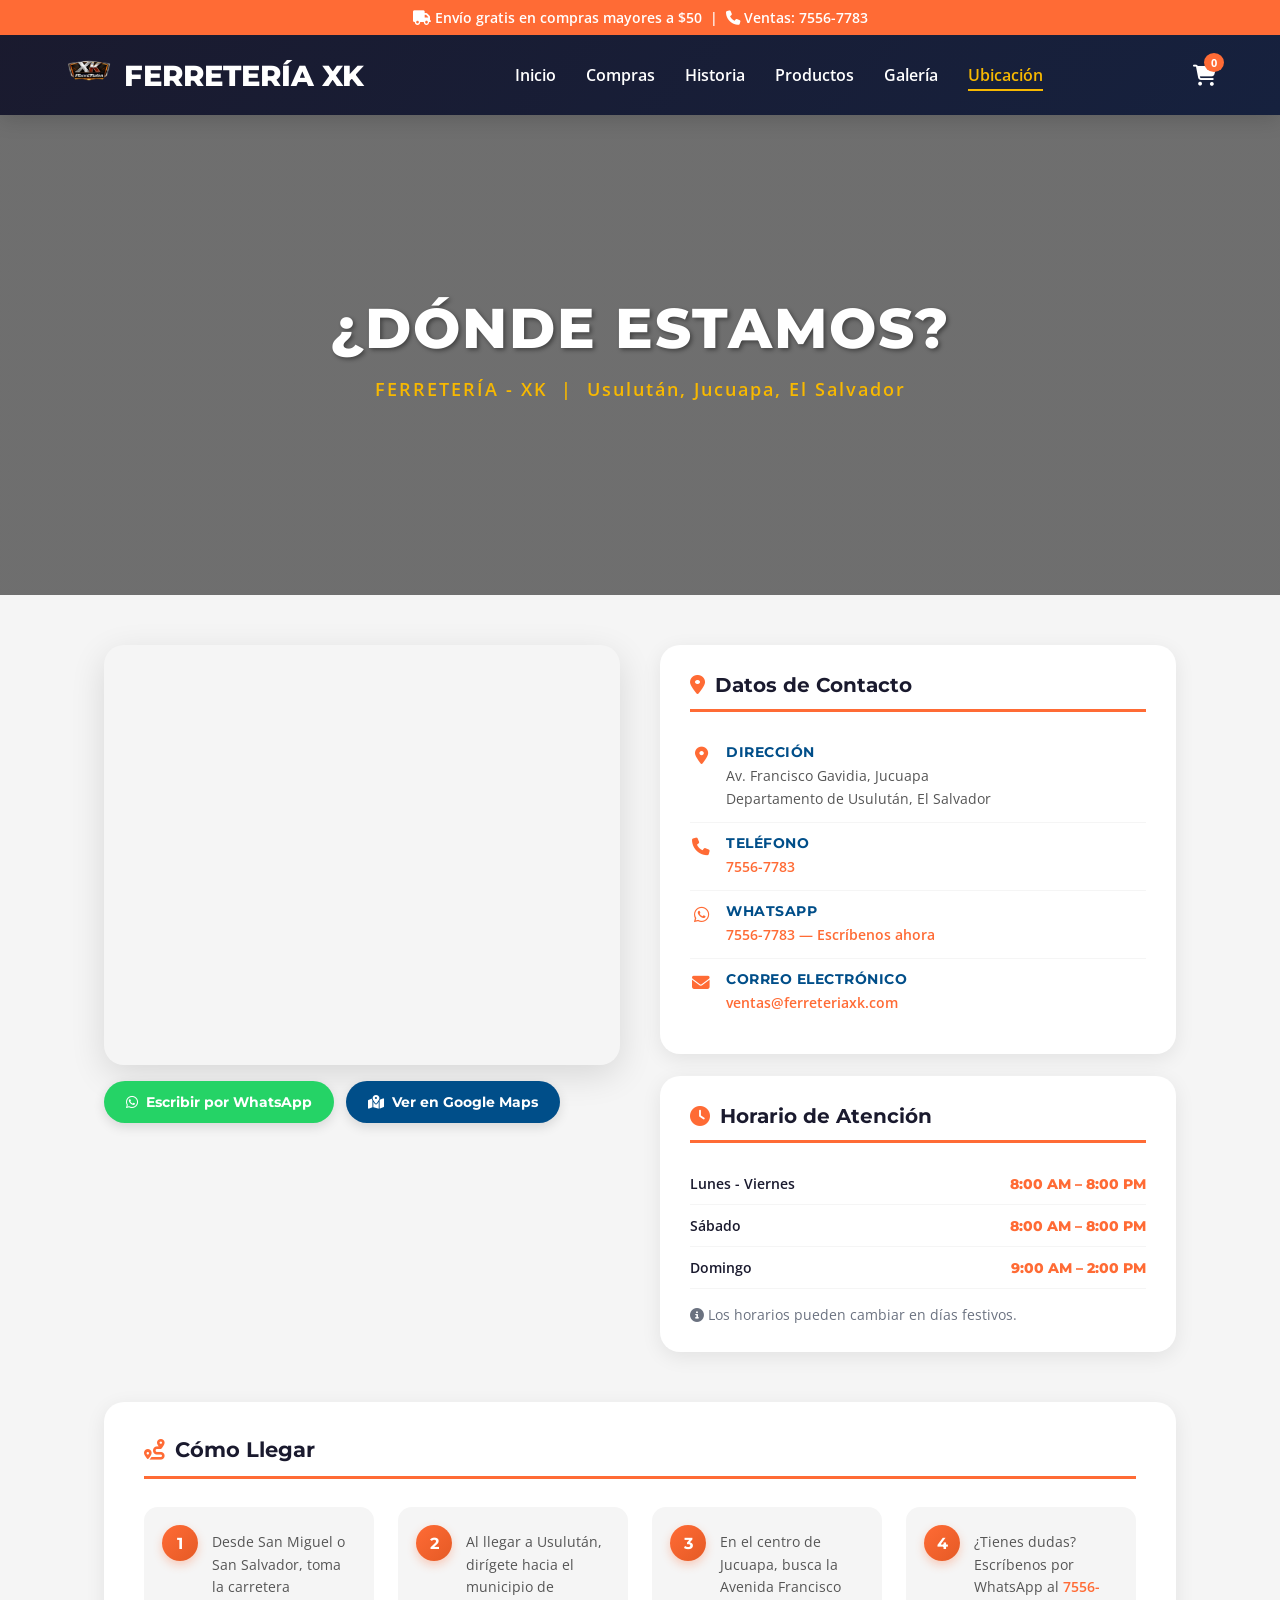
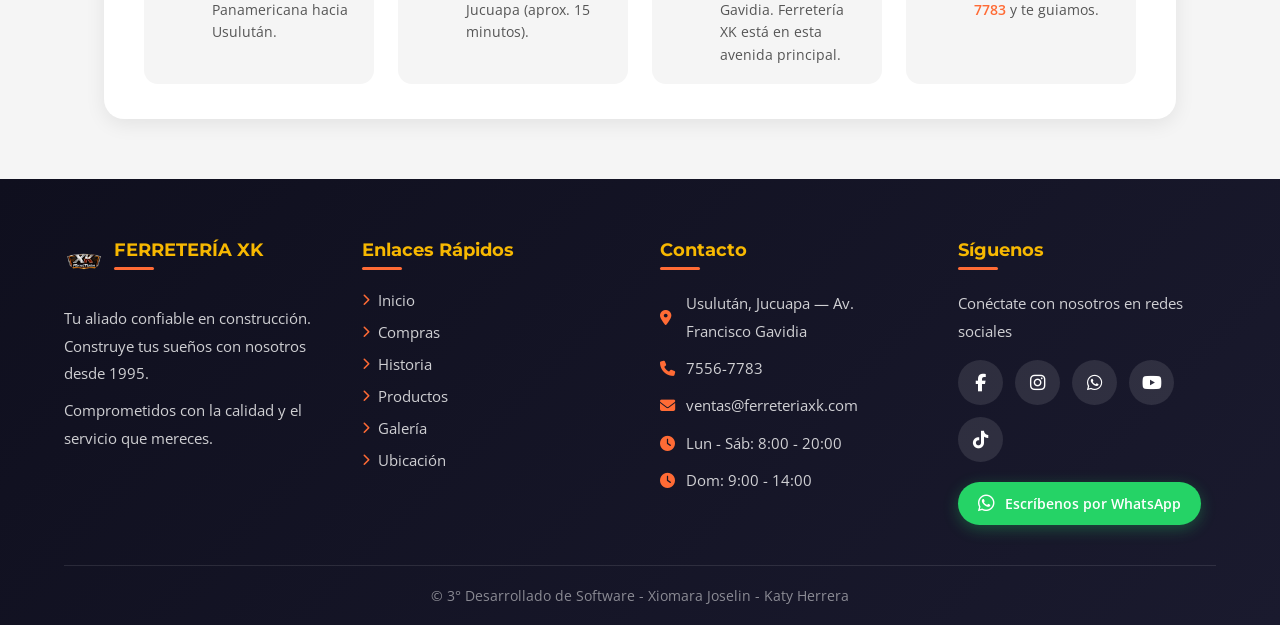
<file: ubicacion.html>
<!DOCTYPE html>
<html lang="es">
<head>
    <meta charset="UTF-8">
    <meta name="viewport" content="width=device-width, initial-scale=1.0">
    <title>Ubicación - Ferretería XK</title>
    <link rel="stylesheet" href="css/estiloubicacion.css">
    <link href="https://cdnjs.cloudflare.com/ajax/libs/font-awesome/6.4.0/css/all.min.css" rel="stylesheet">
    <link href="https://fonts.googleapis.com/css2?family=Montserrat:wght@300;400;600;700;800&family=Open+Sans:wght@400;600&display=swap" rel="stylesheet">
</head>
<body>

    <!-- HEADER -->
    <header>
        <div class="top-bar">
            <i class="fas fa-truck"></i> Envío gratis en compras mayores a $50 &nbsp;|&nbsp;
            <i class="fas fa-phone"></i> Ventas: 7556-7783
        </div>
        <nav>
            <a href="index.html" class="logo">
                <img src="img/logo.png" alt="Ferretería XK" style="height: 50px;">
                <span>FERRETERÍA XK</span>
            </a>
            <ul class="nav-links">
                <li><a href="index.html">Inicio</a></li>
                <li><a href="compras.html">Compras</a></li>
                <li><a href="historia.html">Historia</a></li>
                <li><a href="productos.html">Productos</a></li>
                <li><a href="galeria.html">Galería</a></li>
                <li><a href="ubicacion.html" class="activo">Ubicación</a></li>
            </ul>
            <div class="nav-icons">
                <a href="compras.html">
                    <i class="fas fa-shopping-cart"></i>
                    <span class="cart-count">0</span>
                </a>
            </div>
        </nav>
    </header>

    <!-- HERO -->
    <section class="hero">
        <div class="hero-content">
            <h1>¿Dónde Estamos?</h1>
            <p>FERRETERÍA - XK &nbsp;|&nbsp; Usulután, Jucuapa, El Salvador</p>
        </div>
    </section>

    <!-- MAPA + INFO -->
    <div class="ubicacion-wrapper">

        <!-- MAPA GOOGLE MAPS EMBED -->
        <div class="fade-in">
            <div class="mapa-container">
                <!-- Mapa de Jucuapa, Usulután, El Salvador -->
                <iframe
                    src="https://www.google.com/maps/embed?pb=!1m18!1m12!1m3!1d15448.123456789!2d-88.2452!3d13.5153!2m3!1f0!2f0!3f0!3m2!1i1024!2i768!4f13.1!3m3!1m2!1s0x8f63b4e6e1234567%3A0xabcdef1234567890!2sJucuapa%2C%20Usula%C3%ADtan!5e0!3m2!1ses!2ssv!4v1700000000000!5m2!1ses!2ssv"
                    width="100%"
                    height="420"
                    style="border:0;"
                    allowfullscreen=""
                    loading="lazy"
                    referrerpolicy="no-referrer-when-downgrade">
                </iframe>
            </div>
            <div class="cta-row" style="margin-top: 16px;">
                <a href="https://wa.me/50335567783" target="_blank" class="btn-cta btn-wa">
                    <i class="fab fa-whatsapp"></i> Escribir por WhatsApp
                </a>
                <a href="https://www.google.com/maps/search/Jucuapa+Usulutan+El+Salvador" target="_blank" class="btn-cta btn-gmaps">
                    <i class="fas fa-map-marked-alt"></i> Ver en Google Maps
                </a>
            </div>
        </div>

        <!-- INFORMACIÓN -->
        <div class="info-container fade-in">

            <div class="info-card">
                <h2><i class="fas fa-map-marker-alt"></i> Datos de Contacto</h2>
                <div class="info-item">
                    <i class="fas fa-map-marker-alt"></i>
                    <div class="info-texto">
                        <h4>Dirección</h4>
                        <p>Av. Francisco Gavidia, Jucuapa<br>Departamento de Usulután, El Salvador</p>
                    </div>
                </div>
                <div class="info-item">
                    <i class="fas fa-phone"></i>
                    <div class="info-texto">
                        <h4>Teléfono</h4>
                        <a href="tel:+50335567783">7556-7783</a>
                    </div>
                </div>
                <div class="info-item">
                    <i class="fab fa-whatsapp"></i>
                    <div class="info-texto">
                        <h4>WhatsApp</h4>
                        <a href="https://wa.me/50335567783" target="_blank">7556-7783 — Escríbenos ahora</a>
                    </div>
                </div>
                <div class="info-item">
                    <i class="fas fa-envelope"></i>
                    <div class="info-texto">
                        <h4>Correo electrónico</h4>
                        <a href="mailto:ventas@ferreteriaxk.com">ventas@ferreteriaxk.com</a>
                    </div>
                </div>
            </div>

            <div class="horario-card">
                <h2><i class="fas fa-clock"></i> Horario de Atención</h2>
                <div class="horario-fila">
                    <span class="dia">Lunes - Viernes</span>
                    <span class="hora">8:00 AM – 8:00 PM</span>
                </div>
                <div class="horario-fila">
                    <span class="dia">Sábado</span>
                    <span class="hora">8:00 AM – 8:00 PM</span>
                </div>
                <div class="horario-fila">
                    <span class="dia">Domingo</span>
                    <span class="hora">9:00 AM – 2:00 PM</span>
                </div>
                <div style="margin-top: 16px; font-size: 0.85rem; color: var(--gray);">
                    <i class="fas fa-info-circle"></i> Los horarios pueden cambiar en días festivos.
                </div>
            </div>

        </div>
    </div>

    <!-- CÓMO LLEGAR -->
    <div class="full-section">
        <div class="como-llegar fade-in">
            <h2><i class="fas fa-route"></i> Cómo Llegar</h2>
            <div class="pasos-grid">
                <div class="paso">
                    <div class="paso-num">1</div>
                    <p>Desde San Miguel o San Salvador, toma la carretera Panamericana hacia Usulután.</p>
                </div>
                <div class="paso">
                    <div class="paso-num">2</div>
                    <p>Al llegar a Usulután, dirígete hacia el municipio de Jucuapa (aprox. 15 minutos).</p>
                </div>
                <div class="paso">
                    <div class="paso-num">3</div>
                    <p>En el centro de Jucuapa, busca la Avenida Francisco Gavidia. Ferretería XK está en esta avenida principal.</p>
                </div>
                <div class="paso">
                    <div class="paso-num">4</div>
                    <p>¿Tienes dudas? Escríbenos por WhatsApp al <a href="https://wa.me/50335567783">7556-7783</a> y te guiamos.</p>
                </div>
            </div>
        </div>
    </div>

    <!-- FOOTER -->
    <footer id="contacto">
        <div class="footer-content">
            <div class="footer-section">
                <div class="logo-footer">
                    <img src="img/logo.png" alt="Ferretería XK" class="logo-footer-img">
                    <h3>FERRETERÍA XK</h3>
                </div>
                <p>Tu aliado confiable en construcción. Construye tus sueños con nosotros desde 1995.</p>
                <p>Comprometidos con la calidad y el servicio que mereces.</p>
            </div>
            <div class="footer-section">
                <h3>Enlaces Rápidos</h3>
                <ul>
                    <li><a href="index.html"><i class="fas fa-chevron-right"></i> Inicio</a></li>
                    <li><a href="compras.html"><i class="fas fa-chevron-right"></i> Compras</a></li>
                    <li><a href="historia.html"><i class="fas fa-chevron-right"></i> Historia</a></li>
                    <li><a href="productos.html"><i class="fas fa-chevron-right"></i> Productos</a></li>
                    <li><a href="galeria.html"><i class="fas fa-chevron-right"></i> Galería</a></li>
                    <li><a href="ubicacion.html"><i class="fas fa-chevron-right"></i> Ubicación</a></li>
                </ul>
            </div>
            <div class="footer-section">
                <h3>Contacto</h3>
                <p><i class="fas fa-map-marker-alt"></i> Usulután, Jucuapa — Av. Francisco Gavidia</p>
                <p><i class="fas fa-phone"></i> <a href="tel:+50375567783">7556-7783</a></p>
                <p><i class="fas fa-envelope"></i> ventas@ferreteriaxk.com</p>
                <p><i class="fas fa-clock"></i> Lun - Sáb: 8:00 - 20:00</p>
                <p><i class="fas fa-clock"></i> Dom: 9:00 - 14:00</p>
            </div>
            <div class="footer-section">
                <h3>Síguenos</h3>
                <p>Conéctate con nosotros en redes sociales</p>
                <div class="social-links">
                    <a href="#" title="Facebook"><i class="fab fa-facebook-f"></i></a>
                    <a href="#" title="Instagram"><i class="fab fa-instagram"></i></a>
                    <a href="https://wa.me/50375567783" target="_blank" title="WhatsApp"><i class="fab fa-whatsapp"></i></a>
                    <a href="#" title="YouTube"><i class="fab fa-youtube"></i></a>
                    <a href="#" title="TikTok"><i class="fab fa-tiktok"></i></a>
                </div>
                <div class="whatsapp-directo">
                    <a href="https://wa.me/50335567783" class="btn-whatsapp" target="_blank">
                        <i class="fab fa-whatsapp"></i> Escríbenos por WhatsApp
                    </a>
                </div>
            </div>
        </div>
        <div class="footer-bottom">
            <p>&copy; 3° Desarrollado de Software - Xiomara Joselin - Katy Herrera</p>
        </div>
    </footer>

    <script>
        const observer = new IntersectionObserver((entries) => {
            entries.forEach(entry => { if (entry.isIntersecting) entry.target.classList.add('visible'); });
        }, { threshold: 0.1 });
        document.querySelectorAll('.fade-in').forEach(el => observer.observe(el));

        window.addEventListener('scroll', () => {
            document.querySelector('header').style.boxShadow =
                window.scrollY > 100 ? '0 4px 20px rgba(0,0,0,0.2)' : '0 4px 20px rgba(0,0,0,0.15)';
        });
    </script>

</body>
</html>
</file>
<file: css/estilocompras.css>
/* ============================================
   RESET Y VARIABLES
   ============================================ */
* { margin: 0; padding: 0; box-sizing: border-box; }

:root {
    --primary:   #FF6B35;
    --secondary: #004E89;
    --accent:    #F7B801;
    --dark:      #1A1A2E;
    --light:     #F5F5F5;
    --white:     #FFFFFF;
    --gray:      #6B7280;
}

body {
    font-family: 'Open Sans', sans-serif;
    background-color: var(--light);
    color: var(--dark);
    overflow-x: hidden;
}

h1,h2,h3,h4,h5,h6 { font-family: 'Montserrat', sans-serif; }

/* ============================================
   HEADER
   ============================================ */
header {
    background: linear-gradient(135deg, var(--dark) 0%, #16213E 100%);
    position: fixed; width: 100%; top: 0; z-index: 1000;
    box-shadow: 0 4px 20px rgba(0,0,0,0.15);
}
.top-bar {
    background: var(--primary);
    padding: 8px 0; text-align: center;
    color: white; font-size: 0.9rem; font-weight: 600;
}
nav {
    display: flex; justify-content: space-between; align-items: center;
    padding: 15px 5%; max-width: 1400px; margin: 0 auto;
}
.logo {
    display: flex; align-items: center; gap: 10px;
    color: white; text-decoration: none;
    font-size: 1.8rem; font-weight: 800; transition: transform 0.3s;
}
.logo:hover { transform: scale(1.05); }
.logo span { font-family: 'Montserrat', sans-serif; }

.nav-links { display: flex; list-style: none; gap: 30px; }
.nav-links a {
    color: white; text-decoration: none; font-weight: 600;
    position: relative; padding: 5px 0; transition: color 0.3s;
}
.nav-links a::after {
    content: ''; position: absolute; bottom: 0; left: 0;
    width: 0; height: 2px; background: var(--accent); transition: width 0.3s;
}
.nav-links a:hover::after,
.nav-links a.activo::after { width: 100%; }
.nav-links a:hover,
.nav-links a.activo { color: var(--accent); }

.nav-icons {
    display: flex; gap: 20px; color: white;
    font-size: 1.3rem; align-items: center;
}
.nav-icons a { color: white; text-decoration: none; position: relative; transition: all 0.3s; }
.nav-icons a:hover { color: var(--accent); transform: translateY(-3px); }

.cart-count {
    position: absolute; top: -8px; right: -8px;
    background: var(--primary); color: white;
    font-size: 0.7rem; padding: 2px 6px;
    border-radius: 50%; font-weight: bold;
    min-width: 20px; text-align: center;
}
.mobile-menu-btn { display: none; color: white; font-size: 1.5rem; cursor: pointer; }

/* ============================================
   HERO
   ============================================ */
.hero {
    margin-top: 100px; height: 55vh;
    background: linear-gradient(rgba(0,0,0,0.55), rgba(0,0,0,0.55)),
                url('https://images.unsplash.com/photo-1581858726788-75bc0f6a952d?ixlib=rb-4.0.3&auto=format&fit=crop&w=1920&q=80');
    background-size: cover; background-position: center;
    display: flex; align-items: center; justify-content: center;
    text-align: center; color: white; overflow: hidden;
}
.hero-content { max-width: 800px; padding: 0 20px; }
.hero h1 {
    font-size: 3.5rem; margin-bottom: 15px; font-weight: 800;
    text-transform: uppercase; letter-spacing: 2px;
    text-shadow: 2px 2px 4px rgba(0,0,0,0.4);
    animation: fadeInUp 1s ease;
}
.hero p {
    font-size: 1.3rem; animation: fadeInUp 1s ease 0.2s both;
    letter-spacing: 3px; font-weight: 600; color: var(--accent);
}
@keyframes fadeInUp {
    from { opacity: 0; transform: translateY(30px); }
    to   { opacity: 1; transform: translateY(0); }
}

/* ============================================
   LAYOUT CARRITO
   ============================================ */
.compras-layout {
    max-width: 1200px;
    margin: 40px auto;
    padding: 0 5% 60px;
    display: grid;
    grid-template-columns: 1fr 360px;
    gap: 30px;
    align-items: start;
}

/* ============================================
   SECCIÓN CARRITO (izquierda)
   ============================================ */
.carrito-section {
    background: white;
    border-radius: 20px;
    padding: 35px;
    box-shadow: 0 5px 20px rgba(0,0,0,0.08);
}
.carrito-section h2 {
    font-size: 1.5rem;
    margin-bottom: 28px;
    color: var(--dark);
    border-bottom: 3px solid var(--primary);
    padding-bottom: 14px;
    display: flex;
    align-items: center;
    gap: 10px;
}
.carrito-section h2 i { color: var(--primary); }

/* Estado vacío */
.carrito-vacio {
    text-align: center;
    padding: 70px 20px;
    color: var(--gray);
}
.carrito-vacio i {
    font-size: 5rem;
    margin-bottom: 20px;
    color: #e0e0e0;
    display: block;
}
.carrito-vacio p { font-size: 1.1rem; margin-bottom: 8px; }
.carrito-vacio p:last-of-type { font-size: 0.9rem; margin-bottom: 28px; }

.btn-seguir {
    display: inline-flex;
    align-items: center;
    gap: 8px;
    background: var(--primary);
    color: white;
    padding: 13px 30px;
    border-radius: 50px;
    text-decoration: none;
    font-family: 'Montserrat', sans-serif;
    font-weight: 700;
    font-size: 0.95rem;
    transition: all 0.3s;
    box-shadow: 0 5px 15px rgba(255,107,53,0.3);
}
.btn-seguir:hover {
    background: #e55a25;
    transform: translateY(-2px);
    box-shadow: 0 8px 20px rgba(255,107,53,0.4);
}

/* Items del carrito */
.carrito-item {
    display: flex;
    align-items: center;
    gap: 18px;
    padding: 18px 0;
    border-bottom: 1px solid #f0f0f0;
}
.carrito-item:last-child { border-bottom: none; }

.carrito-item-img {
    width: 85px;
    height: 85px;
    border-radius: 12px;
    background: var(--light);
    flex-shrink: 0;
    overflow: hidden;
    display: flex;
    align-items: center;
    justify-content: center;
    color: #ccc;
    font-size: 1.8rem;
}
.carrito-item-img img {
    width: 100%;
    height: 100%;
    object-fit: cover;
}

.carrito-item-info { flex: 1; min-width: 0; }
.carrito-item-info h4 {
    font-size: 0.95rem;
    margin-bottom: 4px;
    color: var(--dark);
    white-space: nowrap;
    overflow: hidden;
    text-overflow: ellipsis;
}
.carrito-item-info .cat {
    font-size: 0.75rem;
    color: var(--primary);
    font-weight: 700;
    text-transform: uppercase;
    letter-spacing: 0.5px;
    margin-bottom: 10px;
}

.qty-controls {
    display: flex;
    align-items: center;
    gap: 10px;
}
.qty-btn {
    width: 32px; height: 32px;
    border: 2px solid #e0e0e0;
    background: white;
    cursor: pointer;
    border-radius: 8px;
    font-size: 1rem;
    display: flex; align-items: center; justify-content: center;
    transition: all 0.2s;
    color: var(--dark);
    font-weight: 700;
}
.qty-btn:hover { border-color: var(--primary); color: var(--primary); background: #fff5f2; }
.qty-num { font-weight: 700; min-width: 22px; text-align: center; font-size: 0.95rem; }

.carrito-item-precio {
    font-family: 'Montserrat', sans-serif;
    font-weight: 800;
    color: var(--secondary);
    font-size: 1.05rem;
    white-space: nowrap;
}

.btn-eliminar {
    background: none;
    border: none;
    color: #dc3545;
    cursor: pointer;
    font-size: 1.1rem;
    padding: 6px;
    border-radius: 8px;
    transition: all 0.2s;
    flex-shrink: 0;
}
.btn-eliminar:hover { background: #fce8ea; transform: scale(1.15); }

/* Info envío */
.info-envio {
    background: linear-gradient(135deg, #e8f5e9, #f1f8e9);
    border-left: 4px solid #4CAF50;
    border-radius: 0 12px 12px 0;
    padding: 14px 18px;
    margin-top: 20px;
    font-size: 0.88rem;
    color: #2e7d32;
    display: flex;
    align-items: center;
    gap: 10px;
}
.info-envio i { font-size: 1.1rem; }

/* ============================================
   RESUMEN (derecha)
   ============================================ */
.resumen-section {
    position: sticky;
    top: 120px;
    display: flex;
    flex-direction: column;
    gap: 20px;
}

.resumen-card {
    background: white;
    border-radius: 20px;
    padding: 28px;
    box-shadow: 0 5px 20px rgba(0,0,0,0.08);
}
.resumen-card h3 {
    font-size: 1.2rem;
    margin-bottom: 22px;
    color: var(--dark);
    border-bottom: 3px solid var(--primary);
    padding-bottom: 12px;
    display: flex;
    align-items: center;
    gap: 10px;
}
.resumen-card h3 i { color: var(--primary); }

.resumen-fila {
    display: flex;
    justify-content: space-between;
    padding: 10px 0;
    font-size: 0.92rem;
    color: #555;
    border-bottom: 1px solid #f5f5f5;
}
.resumen-fila.total {
    font-weight: 800;
    font-size: 1.15rem;
    color: var(--dark);
    border-bottom: none;
    margin-top: 10px;
    padding-top: 14px;
    border-top: 2px solid #e0e0e0;
}
.resumen-fila.total span:last-child { color: var(--primary); }

.btn-pagar {
    width: 100%;
    background: linear-gradient(135deg, var(--primary) 0%, #e55a25 100%);
    color: white;
    border: none;
    padding: 16px;
    font-family: 'Montserrat', sans-serif;
    font-size: 1rem;
    font-weight: 700;
    border-radius: 12px;
    cursor: pointer;
    transition: all 0.3s;
    margin-top: 18px;
    letter-spacing: 0.5px;
    box-shadow: 0 5px 15px rgba(255,107,53,0.3);
    display: flex;
    align-items: center;
    justify-content: center;
    gap: 10px;
}
.btn-pagar:hover {
    transform: translateY(-2px);
    box-shadow: 0 8px 25px rgba(255,107,53,0.45);
}

.btn-whatsapp-compra {
    width: 100%;
    background: #25D366;
    color: white;
    border: none;
    padding: 14px;
    font-family: 'Montserrat', sans-serif;
    font-size: 0.95rem;
    font-weight: 700;
    border-radius: 12px;
    cursor: pointer;
    transition: all 0.3s;
    margin-top: 10px;
    text-decoration: none;
    display: flex;
    align-items: center;
    justify-content: center;
    gap: 8px;
    box-shadow: 0 4px 15px rgba(37,211,102,0.3);
}
.btn-whatsapp-compra:hover {
    background: #128C7E;
    transform: translateY(-2px);
    box-shadow: 0 6px 20px rgba(37,211,102,0.4);
    color: white;
}

/* ============================================
   MÉTODOS DE PAGO
   ============================================ */
.metodos-card {
    background: white;
    border-radius: 20px;
    padding: 24px;
    box-shadow: 0 5px 20px rgba(0,0,0,0.08);
}
.metodos-card h4 {
    font-size: 1rem;
    margin-bottom: 16px;
    color: var(--dark);
    display: flex;
    align-items: center;
    gap: 8px;
    border-bottom: 2px solid var(--light);
    padding-bottom: 12px;
}
.metodos-card h4 i { color: var(--primary); }

.metodo-item {
    display: flex;
    align-items: center;
    gap: 12px;
    padding: 11px 0;
    border-bottom: 1px solid #f5f5f5;
    font-size: 0.88rem;
    color: #555;
}
.metodo-item:last-child { border-bottom: none; }
.metodo-item i {
    width: 28px;
    height: 28px;
    background: #fff5f2;
    border-radius: 8px;
    display: flex;
    align-items: center;
    justify-content: center;
    color: var(--primary);
    font-size: 1rem;
    flex-shrink: 0;
}

/* ============================================
   FADE IN
   ============================================ */
.fade-in { opacity: 0; transform: translateY(20px); transition: all 0.5s ease; }
.fade-in.visible { opacity: 1; transform: translateY(0); }

/* ============================================
   FOOTER
   ============================================ */
footer {
    background: linear-gradient(135deg, #0f0f1e 0%, #1a1a2e 100%);
    color: white; padding: 60px 5% 0;
}
.footer-content {
    display: grid; grid-template-columns: repeat(auto-fit, minmax(220px, 1fr));
    gap: 40px; max-width: 1400px; margin: 0 auto 40px;
}
.logo-footer { display: flex; align-items: center; gap: 10px; margin-bottom: 15px; }
.logo-footer-img { height: 40px; width: auto; object-fit: contain; }
.logo-footer h3 { color: var(--accent); font-size: 1.4rem; margin: 0; }

.footer-section h3 {
    color: var(--accent); margin-bottom: 20px; font-size: 1.1rem;
    position: relative; padding-bottom: 10px;
}
.footer-section h3::after {
    content: ''; position: absolute; bottom: 0; left: 0;
    width: 40px; height: 3px; background: var(--primary); border-radius: 2px;
}
.footer-section p {
    color: rgba(255,255,255,0.8); line-height: 1.8; margin-bottom: 10px;
    display: flex; align-items: center; gap: 10px; font-size: 0.95rem;
}
.footer-section p i { color: var(--primary); width: 16px; flex-shrink: 0; }
.footer-section a { color: rgba(255,255,255,0.8); text-decoration: none; transition: all 0.3s; }
.footer-section a:hover { color: var(--accent); }

.footer-section ul { list-style: none; padding: 0; }
.footer-section ul li { margin-bottom: 12px; }
.footer-section ul li a {
    display: flex; align-items: center; gap: 8px;
    color: rgba(255,255,255,0.8); text-decoration: none;
    transition: all 0.3s; font-size: 0.95rem;
}
.footer-section ul li a:hover { color: var(--accent); padding-left: 5px; }
.footer-section ul li a i { font-size: 0.75rem; color: var(--primary); }

.social-links { display: flex; gap: 12px; margin-top: 15px; flex-wrap: wrap; }
.social-links a {
    width: 45px; height: 45px; background: rgba(255,255,255,0.1);
    border-radius: 50%; display: flex; align-items: center; justify-content: center;
    transition: all 0.3s; color: white; text-decoration: none;
    font-size: 1.1rem; border: 2px solid transparent;
}
.social-links a:hover {
    background: var(--primary); transform: translateY(-5px) scale(1.1);
    border-color: var(--accent); box-shadow: 0 5px 15px rgba(255,107,53,0.4); color: white;
}
.whatsapp-directo { margin-top: 20px; }
.btn-whatsapp {
    display: inline-flex; align-items: center; gap: 10px;
    background: #25D366; color: white !important;
    padding: 12px 20px; border-radius: 30px;
    text-decoration: none; font-weight: 600;
    transition: all 0.3s; box-shadow: 0 4px 15px rgba(37,211,102,0.3); font-size: 0.9rem;
}
.btn-whatsapp:hover {
    background: #128C7E; transform: translateY(-2px);
    box-shadow: 0 6px 20px rgba(37,211,102,0.4); color: white !important;
}
.btn-whatsapp i { font-size: 1.2rem; }

.footer-bottom {
    border-top: 1px solid rgba(255,255,255,0.1);
    padding: 20px; text-align: center;
    color: rgba(255,255,255,0.5); font-size: 0.9rem;
}
.footer-bottom p { margin: 0; }

/* ============================================
   RESPONSIVE
   ============================================ */
@media (max-width: 900px) {
    .compras-layout { grid-template-columns: 1fr; }
    .resumen-section { position: static; }
}
@media (max-width: 768px) {
    .nav-links { display: none; }
    .mobile-menu-btn { display: block; }
    .hero { height: 50vh; }
    .hero h1 { font-size: 2rem; }
    .hero p { font-size: 1rem; }
    .carrito-section { padding: 22px; }
    .footer-content { grid-template-columns: 1fr; text-align: center; }
    .footer-section h3::after { left: 50%; transform: translateX(-50%); }
    .footer-section p { justify-content: center; }
    .footer-section ul li a { justify-content: center; }
    .social-links { justify-content: center; }
    .logo-footer { justify-content: center; }
    .whatsapp-directo { text-align: center; }
}
</file>
<file: css/estilohistoria.css>
/* ============================================
   RESET Y VARIABLES
   ============================================ */
* {
    margin: 0;
    padding: 0;
    box-sizing: border-box;
}

:root {
    --primary: #FF6B35;
    --secondary: #004E89;
    --accent: #F7B801;
    --dark: #1A1A2E;
    --light: #F5F5F5;
    --white: #FFFFFF;
    --gray: #6B7280;
}

body {
    font-family: 'Open Sans', sans-serif;
    background-color: var(--light);
    color: var(--dark);
    overflow-x: hidden;
}

h1, h2, h3, h4, h5, h6 {
    font-family: 'Montserrat', sans-serif;
}

/* ============================================
   HEADER
   ============================================ */
header {
    background: linear-gradient(135deg, var(--dark) 0%, #16213E 100%);
    position: fixed;
    width: 100%;
    top: 0;
    z-index: 1000;
    box-shadow: 0 4px 20px rgba(0,0,0,0.15);
}

.top-bar {
    background: var(--primary);
    padding: 8px 0;
    text-align: center;
    color: white;
    font-size: 0.9rem;
    font-weight: 600;
}

nav {
    display: flex;
    justify-content: space-between;
    align-items: center;
    padding: 15px 5%;
    max-width: 1400px;
    margin: 0 auto;
}

.logo {
    display: flex;
    align-items: center;
    gap: 10px;
    color: white;
    text-decoration: none;
    font-size: 1.8rem;
    font-weight: 800;
    transition: transform 0.3s;
}

.logo:hover {
    transform: scale(1.05);
}

.logo span {
    font-family: 'Montserrat', sans-serif;
}

.nav-links {
    display: flex;
    list-style: none;
    gap: 30px;
}

.nav-links a {
    color: white;
    text-decoration: none;
    font-weight: 600;
    position: relative;
    padding: 5px 0;
    transition: color 0.3s;
}

.nav-links a::after {
    content: '';
    position: absolute;
    bottom: 0;
    left: 0;
    width: 0;
    height: 2px;
    background: var(--accent);
    transition: width 0.3s;
}

.nav-links a:hover::after,
.nav-links a.activo::after {
    width: 100%;
}

.nav-links a:hover,
.nav-links a.activo {
    color: var(--accent);
}

/* Carrito */
.nav-icons {
    display: flex;
    gap: 20px;
    color: white;
    font-size: 1.3rem;
    align-items: center;
}

.nav-icons > div {
    position: relative;
    display: inline-block;
    cursor: pointer;
    transition: all 0.3s;
}

.nav-icons > div:hover {
    color: var(--accent);
    transform: translateY(-3px);
}

.cart-count {
    position: absolute;
    top: -8px;
    right: -8px;
    background: var(--primary);
    color: white;
    font-size: 0.7rem;
    padding: 2px 6px;
    border-radius: 50%;
    font-weight: bold;
    min-width: 20px;
    text-align: center;
}

/* Menú móvil */
.mobile-menu-btn {
    display: none;
    color: white;
    font-size: 1.5rem;
    cursor: pointer;
}

/* ============================================
   HERO
   ============================================ */
.hero {
    margin-top: 100px;
    height: 60vh;
    background: linear-gradient(rgba(0,0,0,0.55), rgba(0,0,0,0.55)),
                url('https://images.unsplash.com/photo-1581858726788-75bc0f6a952d?ixlib=rb-4.0.3&auto=format&fit=crop&w=1920&q=80');
    background-size: cover;
    background-position: center;
    display: flex;
    align-items: center;
    justify-content: center;
    text-align: center;
    color: white;
    position: relative;
    overflow: hidden;
}

.hero-content {
    position: relative;
    z-index: 2;
    max-width: 800px;
    padding: 0 20px;
}

.hero h1 {
    font-size: 3.5rem;
    margin-bottom: 15px;
    font-weight: 800;
    text-transform: uppercase;
    letter-spacing: 2px;
    text-shadow: 2px 2px 4px rgba(0,0,0,0.4);
    animation: fadeInUp 1s ease;
}

.hero p {
    font-size: 1.3rem;
    opacity: 0.95;
    animation: fadeInUp 1s ease 0.2s both;
    letter-spacing: 3px;
    font-weight: 600;
    color: var(--accent);
}

@keyframes fadeInUp {
    from {
        opacity: 0;
        transform: translateY(30px);
    }
    to {
        opacity: 1;
        transform: translateY(0);
    }
}

/* ============================================
   SECCIÓN DE HISTORIA
   ============================================ */
.history-container {
    max-width: 1200px;
    margin: 0 auto;
    padding: 60px 5%;
}

.history-grid {
    display: grid;
    grid-template-columns: 1fr 1fr;
    gap: 60px;
    align-items: center;
    margin-bottom: 60px;
}

.history-text h2 {
    font-size: 2rem;
    color: var(--secondary);
    margin-bottom: 20px;
    position: relative;
    padding-bottom: 15px;
}

.history-text h2::after {
    content: '';
    position: absolute;
    bottom: 0;
    left: 0;
    width: 60px;
    height: 4px;
    background: var(--primary);
    border-radius: 2px;
}

.history-text p {
    color: var(--gray);
    line-height: 1.9;
    font-size: 1rem;
    margin-bottom: 15px;
}

.imagen-historia {
    border-radius: 20px;
    overflow: hidden;
    box-shadow: 0 15px 40px rgba(0,0,0,0.15);
    transition: transform 0.3s;
}

.imagen-historia:hover {
    transform: translateY(-5px);
}

.inju-img {
    width: 100%;
    height: 320px;
    object-fit: cover;
    display: block;
    /* Fallback si la imagen no carga */
    background: linear-gradient(135deg, var(--secondary) 0%, var(--primary) 100%);
}

/* Divisor entre secciones */
.divisor {
    border: none;
    border-top: 2px dashed rgba(0,0,0,0.1);
    margin: 0 0 60px 0;
}

/* ============================================
   ANIMACIONES FADE IN (scroll)
   ============================================ */
.fade-in {
    opacity: 0;
    transform: translateY(30px);
    transition: all 0.6s ease;
}

.fade-in.visible {
    opacity: 1;
    transform: translateY(0);
}

/* ============================================
   FOOTER
   ============================================ */
footer {
    background: linear-gradient(135deg, #0f0f1e 0%, #1a1a2e 100%);
    color: white;
    padding: 60px 5% 0;
}

.footer-content {
    display: grid;
    grid-template-columns: repeat(auto-fit, minmax(220px, 1fr));
    gap: 40px;
    max-width: 1400px;
    margin: 0 auto 40px;
}

/* Logo footer */
.logo-footer {
    display: flex;
    align-items: center;
    gap: 10px;
    margin-bottom: 15px;
}

.logo-footer-img {
    height: 40px;
    width: auto;
    object-fit: contain;
}

.logo-footer h3 {
    color: var(--accent);
    font-size: 1.4rem;
    margin: 0;
}

/* Secciones del footer */
.footer-section h3 {
    color: var(--accent);
    margin-bottom: 20px;
    font-size: 1.1rem;
    position: relative;
    padding-bottom: 10px;
}

.footer-section h3::after {
    content: '';
    position: absolute;
    bottom: 0;
    left: 0;
    width: 40px;
    height: 3px;
    background: var(--primary);
    border-radius: 2px;
}

.footer-section p {
    color: rgba(255,255,255,0.8);
    line-height: 1.8;
    margin-bottom: 10px;
    display: flex;
    align-items: center;
    gap: 10px;
    font-size: 0.95rem;
}

.footer-section p i {
    color: var(--primary);
    width: 16px;
    flex-shrink: 0;
}

.footer-section a {
    color: rgba(255,255,255,0.8);
    text-decoration: none;
    transition: all 0.3s;
}

.footer-section a:hover {
    color: var(--accent);
}

/* Lista de enlaces */
.footer-section ul {
    list-style: none;
    padding: 0;
}

.footer-section ul li {
    margin-bottom: 12px;
}

.footer-section ul li a {
    display: flex;
    align-items: center;
    gap: 8px;
    color: rgba(255,255,255,0.8);
    text-decoration: none;
    transition: all 0.3s;
    font-size: 0.95rem;
}

.footer-section ul li a:hover {
    color: var(--accent);
    padding-left: 5px;
}

.footer-section ul li a i {
    font-size: 0.75rem;
    color: var(--primary);
}

/* Redes Sociales */
.social-links {
    display: flex;
    gap: 12px;
    margin-top: 15px;
    flex-wrap: wrap;
}

.social-links a {
    width: 45px;
    height: 45px;
    background: rgba(255,255,255,0.1);
    border-radius: 50%;
    display: flex;
    align-items: center;
    justify-content: center;
    transition: all 0.3s;
    color: white;
    text-decoration: none;
    font-size: 1.1rem;
    border: 2px solid transparent;
}

.social-links a:hover {
    background: var(--primary);
    transform: translateY(-5px) scale(1.1);
    border-color: var(--accent);
    box-shadow: 0 5px 15px rgba(255,107,53,0.4);
    color: white;
    padding-left: 0;
}

/* Botón WhatsApp */
.whatsapp-directo {
    margin-top: 20px;
}

.btn-whatsapp {
    display: inline-flex;
    align-items: center;
    gap: 10px;
    background: #25D366;
    color: white !important;
    padding: 12px 20px;
    border-radius: 30px;
    text-decoration: none;
    font-weight: 600;
    transition: all 0.3s;
    box-shadow: 0 4px 15px rgba(37,211,102,0.3);
    font-size: 0.9rem;
}

.btn-whatsapp:hover {
    background: #128C7E;
    transform: translateY(-2px);
    box-shadow: 0 6px 20px rgba(37,211,102,0.4);
    color: white !important;
    padding-left: 20px;
}

.btn-whatsapp i {
    font-size: 1.2rem;
}

/* Copyright */
.footer-bottom {
    border-top: 1px solid rgba(255,255,255,0.1);
    padding: 20px;
    text-align: center;
    color: rgba(255,255,255,0.5);
    font-size: 0.9rem;
}

.footer-bottom p {
    margin: 0;
}

/* ============================================
   RESPONSIVE
   ============================================ */
@media (max-width: 900px) {
    .history-grid {
        grid-template-columns: 1fr;
        gap: 30px;
    }

    /* En móvil, las imágenes van siempre arriba */
    #historia-inju {
        display: flex;
        flex-direction: column;
    }

    #historia-inju .imagen-historia {
        order: -1;
    }
}

@media (max-width: 768px) {
    .nav-links {
        display: none;
    }

    .mobile-menu-btn {
        display: block;
    }

    .hero {
        height: 50vh;
    }

    .hero h1 {
        font-size: 2rem;
    }

    .hero p {
        font-size: 1rem;
    }

    .history-container {
        padding: 40px 5%;
    }

    .history-text h2 {
        font-size: 1.5rem;
    }

    .footer-content {
        grid-template-columns: 1fr;
        text-align: center;
    }

    .footer-section h3::after {
        left: 50%;
        transform: translateX(-50%);
    }

    .footer-section p {
        justify-content: center;
    }

    .footer-section ul li a {
        justify-content: center;
    }

    .social-links {
        justify-content: center;
    }

    .logo-footer {
        justify-content: center;
    }

    .whatsapp-directo {
        text-align: center;
    }
}
</file>
<file: css/estiloproducto.css>
/* ============================================
   RESET Y VARIABLES
   ============================================ */
* { margin: 0; padding: 0; box-sizing: border-box; }

:root {
    --primary:   #FF6B35;
    --secondary: #004E89;
    --accent:    #F7B801;
    --dark:      #1A1A2E;
    --light:     #F5F5F5;
    --white:     #FFFFFF;
    --gray:      #6B7280;
}

body {
    font-family: 'Open Sans', sans-serif;
    background-color: var(--light);
    color: var(--dark);
    overflow-x: hidden;
}

h1,h2,h3,h4,h5,h6 { font-family: 'Montserrat', sans-serif; }

/* ============================================
   HEADER
   ============================================ */
header {
    background: linear-gradient(135deg, var(--dark) 0%, #16213E 100%);
    position: fixed; width: 100%; top: 0; z-index: 1000;
    box-shadow: 0 4px 20px rgba(0,0,0,0.15);
}
.top-bar {
    background: var(--primary);
    padding: 8px 0; text-align: center;
    color: white; font-size: 0.9rem; font-weight: 600;
}
nav {
    display: flex; justify-content: space-between; align-items: center;
    padding: 15px 5%; max-width: 1400px; margin: 0 auto;
}
.logo {
    display: flex; align-items: center; gap: 10px;
    color: white; text-decoration: none;
    font-size: 1.8rem; font-weight: 800; transition: transform 0.3s;
}
.logo:hover { transform: scale(1.05); }
.logo span { font-family: 'Montserrat', sans-serif; }

.nav-links { display: flex; list-style: none; gap: 30px; }
.nav-links a {
    color: white; text-decoration: none; font-weight: 600;
    position: relative; padding: 5px 0; transition: color 0.3s;
}
.nav-links a::after {
    content: ''; position: absolute; bottom: 0; left: 0;
    width: 0; height: 2px; background: var(--accent); transition: width 0.3s;
}
.nav-links a:hover::after,
.nav-links a.activo::after { width: 100%; }
.nav-links a:hover,
.nav-links a.activo { color: var(--accent); }

.nav-icons { display: flex; gap: 20px; color: white; font-size: 1.3rem; align-items: center; }
.nav-icons > div { position: relative; display: inline-block; cursor: pointer; transition: all 0.3s; }
.nav-icons > div:hover { color: var(--accent); transform: translateY(-3px); }
.cart-count {
    position: absolute; top: -8px; right: -8px;
    background: var(--primary); color: white;
    font-size: 0.7rem; padding: 2px 6px;
    border-radius: 50%; font-weight: bold; min-width: 20px; text-align: center;
}
.mobile-menu-btn { display: none; color: white; font-size: 1.5rem; cursor: pointer; }

/* ============================================
   HERO
   ============================================ */
.hero {
    margin-top: 100px; height: 55vh;
    background: linear-gradient(rgba(0,0,0,0.55), rgba(0,0,0,0.55)),
                url('https://images.unsplash.com/photo-1581858726788-75bc0f6a952d?ixlib=rb-4.0.3&auto=format&fit=crop&w=1920&q=80');
    background-size: cover; background-position: center;
    display: flex; align-items: center; justify-content: center;
    text-align: center; color: white; overflow: hidden;
}
.hero-content { max-width: 800px; padding: 0 20px; }
.hero h1 {
    font-size: 3.5rem; margin-bottom: 15px; font-weight: 800;
    text-transform: uppercase; letter-spacing: 2px;
    text-shadow: 2px 2px 4px rgba(0,0,0,0.4);
    animation: fadeInUp 1s ease;
}
.hero p {
    font-size: 1.3rem; animation: fadeInUp 1s ease 0.2s both;
    letter-spacing: 3px; font-weight: 600; color: var(--accent);
}
@keyframes fadeInUp {
    from { opacity: 0; transform: translateY(30px); }
    to   { opacity: 1; transform: translateY(0); }
}

/* ============================================
   BARRA DE BÚSQUEDA
   ============================================ */
.search-section {
    background: white; padding: 25px 5%;
    box-shadow: 0 3px 15px rgba(0,0,0,0.08);
}
.search-container {
    max-width: 700px; margin: 0 auto;
    display: flex; gap: 10px;
}
.search-input {
    flex: 1; padding: 13px 22px;
    border: 2px solid #e0e0e0; border-radius: 50px;
    font-size: 1rem; outline: none; transition: all 0.3s;
    font-family: 'Open Sans', sans-serif;
}
.search-input:focus { border-color: var(--primary); box-shadow: 0 0 0 4px rgba(255,107,53,0.1); }
.search-btn {
    padding: 13px 30px; background: var(--secondary);
    color: white; border: none; border-radius: 50px;
    font-weight: 600; cursor: pointer; transition: all 0.3s;
    font-family: 'Open Sans', sans-serif;
}
.search-btn:hover { background: #003d6b; transform: scale(1.04); }

/* ============================================
   LAYOUT SIDEBAR + MAIN
   ============================================ */
.productos-layout {
    display: grid;
    grid-template-columns: 260px 1fr;
    gap: 30px;
    max-width: 1400px;
    margin: 30px auto;
    padding: 0 5% 50px;
    align-items: start;
}

/* ── SIDEBAR ── */
.sidebar {
    background: white;
    border-radius: 15px;
    padding: 25px;
    box-shadow: 0 5px 20px rgba(0,0,0,0.08);
    position: sticky;
    top: 130px;
}
.sidebar h3 {
    font-size: 1.1rem;
    color: var(--dark);
    margin-bottom: 20px;
    padding-bottom: 12px;
    border-bottom: 2px solid var(--light);
    display: flex; align-items: center; gap: 8px;
}
.sidebar h3 i { color: var(--primary); }

.categorias-lista { list-style: none; }
.categorias-lista li { margin-bottom: 5px; }
.cat-link {
    display: flex; align-items: center; gap: 10px;
    padding: 10px 14px; border-radius: 10px;
    color: var(--gray); text-decoration: none;
    font-size: 0.9rem; font-weight: 600;
    transition: all 0.3s;
}
.cat-link i { font-size: 0.85rem; width: 16px; color: var(--primary); }
.cat-link:hover { background: var(--light); color: var(--dark); }
.cat-link.activo-cat { background: var(--primary); color: white; }
.cat-link.activo-cat i { color: white; }

/* =====================================================
   TARJETA DE PRODUCTO
   ===================================================== */
.producto-card {
  background: var(--white);
  border-radius: var(--radius);
  box-shadow: 0 2px 12px rgba(0,0,0,.07);
  overflow: hidden;
  display: flex;
  flex-direction: column;
  transition: transform .25s, box-shadow .25s;
  position: relative;
}
.producto-card:hover {
  transform: translateY(-5px);
  box-shadow: var(--shadow-lg);
}
 
/* — Imagen del producto — */
.producto-img {
  width: 100%;
  height: 180px;
  overflow: hidden;
  background: #f0f0f0;
  display: flex;
  align-items: center;
  justify-content: center;
  position: relative;
  cursor: zoom-in;
}
.producto-img img {
  width: 100%;
  height: 100%;
  object-fit: cover;
  transition: transform .4s ease;
}
.producto-img:hover img { transform: scale(1.07); }
 
/* Icono de zoom sobre la imagen */
.producto-img .zoom-icon {
  position: absolute;
  top: 8px;
  right: 8px;
  background: rgba(0,0,0,.5);
  color: #fff;
  width: 32px;
  height: 32px;
  border-radius: 50%;
  display: flex;
  align-items: center;
  justify-content: center;
  font-size: .85rem;
  opacity: 0;
  transition: opacity .2s;
  pointer-events: none;
}
.producto-img:hover .zoom-icon { opacity: 1; }
 
/* Fallback: cuando no hay imagen, se muestra un ícono FA */
.producto-img > i {
  font-size: 3.5rem;
  color: #ccc;
}
 
/* — Info — */
.producto-info {
  padding: 14px 16px 18px;
  display: flex;
  flex-direction: column;
  gap: 5px;
  flex: 1;
}
.producto-categoria {
  font-family: var(--font-head);
  font-size: .68rem;
  font-weight: 700;
  text-transform: uppercase;
  letter-spacing: .08em;
  color: var(--primary);
}
.producto-info h4 {
  font-family: var(--font-head);
  font-size: .92rem;
  font-weight: 700;
  color: var(--dark);
  line-height: 1.3;
}
.producto-estrellas {
  color: #f5a623;
  font-size: .88rem;
  letter-spacing: 1px;
  margin: 2px 0;
}
.producto-precio {
  display: flex;
  align-items: baseline;
  gap: 8px;
  margin-top: auto;
  padding-top: 8px;
}
.precio-actual {
  font-family: var(--font-head);
  font-size: 1.2rem;
  font-weight: 800;
  color: var(--primary);
}
.precio-anterior {
  font-size: .82rem;
  color: #aaa;
  text-decoration: line-through;
}
.btn-carrito {
  margin-top: 12px;
  width: 100%;
  padding: 10px;
  background: var(--dark);
  color: #fff;
  border: none;
  border-radius: var(--radius-sm);
  font-family: var(--font-head);
  font-size: .8rem;
  font-weight: 700;
  letter-spacing: .04em;
  cursor: pointer;
  transition: background var(--transition), transform .15s;
  display: flex;
  align-items: center;
  justify-content: center;
  gap: 7px;
}
.btn-carrito:hover { background: var(--primary); transform: translateY(-1px); }
.btn-carrito:active { transform: translateY(0); }
 
/* =====================================================
   FADE-IN ANIMATION
   ===================================================== */
.fade-in {
  opacity: 0;
  transform: translateY(20px);
  transition: opacity .5s ease, transform .5s ease;
}
.fade-in.visible { opacity: 1; transform: translateY(0); }
 
/* =====================================================
   LIGHTBOX / MODAL DE IMAGEN
   ===================================================== */
#lightbox-overlay {
  display: none;
  position: fixed;
  inset: 0;
  z-index: 9999;
  background: rgba(0,0,0,.88);
  backdrop-filter: blur(6px);
  align-items: center;
  justify-content: center;
  padding: 24px;
  animation: fadeInOverlay .2s ease;
}
#lightbox-overlay.active { display: flex; }
 
@keyframes fadeInOverlay {
  from { opacity: 0; }
  to   { opacity: 1; }
}
 
.lightbox-inner {
  position: relative;
  max-width: 860px;
  width: 100%;
  background: #fff;
  border-radius: 16px;
  overflow: hidden;
  box-shadow: 0 24px 80px rgba(0,0,0,.5);
  animation: zoomIn .25s cubic-bezier(.34,1.56,.64,1);
}
@keyframes zoomIn {
  from { transform: scale(.82); opacity: 0; }
  to   { transform: scale(1);   opacity: 1; }
}
 
.lightbox-img-wrap {
  width: 100%;
  max-height: 60vh;
  overflow: hidden;
  background: #1a1a1a;
  display: flex;
  align-items: center;
  justify-content: center;
}
.lightbox-img-wrap img {
  width: 100%;
  height: 100%;
  max-height: 60vh;
  object-fit: contain;
}
/* Fallback icon for lightbox */
.lightbox-img-wrap .lb-icon {
  font-size: 6rem;
  color: #555;
}
 
.lightbox-info {
  padding: 20px 24px 24px;
  display: flex;
  align-items: flex-start;
  justify-content: space-between;
  gap: 16px;
}
.lightbox-cat {
  font-family: var(--font-head);
  font-size: .72rem;
  font-weight: 700;
  text-transform: uppercase;
  letter-spacing: .1em;
  color: var(--primary);
  margin-bottom: 4px;
}
.lightbox-name {
  font-family: var(--font-head);
  font-size: 1.3rem;
  font-weight: 800;
  color: var(--dark);
  margin-bottom: 6px;
}
.lightbox-stars {
  color: #f5a623;
  font-size: 1rem;
  margin-bottom: 6px;
}
.lightbox-price {
  display: flex;
  align-items: baseline;
  gap: 10px;
}
.lightbox-price .precio-actual {
  font-size: 1.5rem;
}
 
.lightbox-actions { display: flex; flex-direction: column; gap: 10px; align-items: flex-end; }
.lightbox-add-btn {
  background: var(--primary);
  color: #fff;
  border: none;
  border-radius: var(--radius-sm);
  padding: 12px 24px;
  font-family: var(--font-head);
  font-size: .88rem;
  font-weight: 700;
  cursor: pointer;
  transition: background var(--transition);
  white-space: nowrap;
  display: flex;
  align-items: center;
  gap: 8px;
}
.lightbox-add-btn:hover { background: var(--primary-dk); }
 
.lightbox-close {
  position: absolute;
  top: 14px;
  right: 14px;
  width: 36px;
  height: 36px;
  background: rgba(0,0,0,.55);
  border: none;
  border-radius: 50%;
  color: #fff;
  font-size: 1rem;
  cursor: pointer;
  display: flex;
  align-items: center;
  justify-content: center;
  transition: background var(--transition);
  z-index: 10;
}
.lightbox-close:hover { background: var(--primary); }
 
/* Cerrar al hacer clic fuera */
#lightbox-overlay { cursor: pointer; }
.lightbox-inner { cursor: default; }

/* ── MAIN PRODUCTOS ── */
.productos-main { min-width: 0; }

.categoria-seccion { margin-bottom: 55px; }

.categoria-header {
    display: flex; align-items: center; gap: 15px;
    margin-bottom: 25px; padding-bottom: 15px;
    border-bottom: 3px solid var(--primary);
}
.categoria-header i { font-size: 1.6rem; color: var(--primary); }
.categoria-header h2 { font-size: 1.6rem; color: var(--dark); }

/* ── GRID DE PRODUCTOS ── */
.productos-grid {
    display: grid;
    grid-template-columns: repeat(auto-fill, minmax(200px, 1fr));
    gap: 20px;
}

.producto-card {
    background: white;
    border-radius: 15px;
    overflow: hidden;
    box-shadow: 0 4px 15px rgba(0,0,0,0.08);
    transition: all 0.3s;
}
.producto-card:hover {
    transform: translateY(-5px);
    box-shadow: 0 12px 25px rgba(0,0,0,0.13);
}

.producto-img {
    height: 130px;
    background: linear-gradient(135deg, #f0f4f8 0%, #e2e8f0 100%);
    display: flex; align-items: center; justify-content: center;
    font-size: 3rem; color: var(--secondary);
    transition: transform 0.3s;
}
.producto-card:hover .producto-img { transform: scale(1.05); }

.producto-info { padding: 15px; }

.producto-categoria {
    font-size: 0.75rem; font-weight: 700;
    color: var(--primary); text-transform: uppercase;
    letter-spacing: 0.5px;
}

.producto-info h4 {
    font-size: 0.95rem; margin: 6px 0 5px;
    color: var(--dark); line-height: 1.4;
}

.producto-estrellas { color: var(--accent); font-size: 0.8rem; margin-bottom: 8px; }

.producto-precio { display: flex; align-items: center; gap: 8px; margin-bottom: 10px; }
.precio-actual { font-size: 1.1rem; font-weight: 800; color: var(--secondary); }
.precio-anterior { font-size: 0.82rem; text-decoration: line-through; color: var(--gray); }

.btn-carrito {
    width: 100%; padding: 9px;
    background: var(--dark); color: white;
    border: none; border-radius: 8px;
    font-size: 0.85rem; font-weight: 600;
    cursor: pointer; transition: all 0.3s;
    font-family: 'Open Sans', sans-serif;
    display: flex; align-items: center; justify-content: center; gap: 6px;
}
.btn-carrito:hover { background: var(--primary); transform: translateY(-2px); }

/* ============================================
   FADE IN
   ============================================ */
.fade-in { opacity: 0; transform: translateY(20px); transition: all 0.5s ease; }
.fade-in.visible { opacity: 1; transform: translateY(0); }

/* ============================================
   FOOTER
   ============================================ */
footer {
    background: linear-gradient(135deg, #0f0f1e 0%, #1a1a2e 100%);
    color: white; padding: 60px 5% 0;
}
.footer-content {
    display: grid; grid-template-columns: repeat(auto-fit, minmax(220px, 1fr));
    gap: 40px; max-width: 1400px; margin: 0 auto 40px;
}
.logo-footer { display: flex; align-items: center; gap: 10px; margin-bottom: 15px; }
.logo-footer-img { height: 40px; width: auto; object-fit: contain; }
.logo-footer h3 { color: var(--accent); font-size: 1.4rem; margin: 0; }

.footer-section h3 {
    color: var(--accent); margin-bottom: 20px; font-size: 1.1rem;
    position: relative; padding-bottom: 10px;
}
.footer-section h3::after {
    content: ''; position: absolute; bottom: 0; left: 0;
    width: 40px; height: 3px; background: var(--primary); border-radius: 2px;
}
.footer-section p {
    color: rgba(255,255,255,0.8); line-height: 1.8; margin-bottom: 10px;
    display: flex; align-items: center; gap: 10px; font-size: 0.95rem;
}
.footer-section p i { color: var(--primary); width: 16px; flex-shrink: 0; }
.footer-section a { color: rgba(255,255,255,0.8); text-decoration: none; transition: all 0.3s; }
.footer-section a:hover { color: var(--accent); }

.footer-section ul { list-style: none; padding: 0; }
.footer-section ul li { margin-bottom: 12px; }
.footer-section ul li a {
    display: flex; align-items: center; gap: 8px;
    color: rgba(255,255,255,0.8); text-decoration: none;
    transition: all 0.3s; font-size: 0.95rem;
}
.footer-section ul li a:hover { color: var(--accent); padding-left: 5px; }
.footer-section ul li a i { font-size: 0.75rem; color: var(--primary); }

.social-links { display: flex; gap: 12px; margin-top: 15px; flex-wrap: wrap; }
.social-links a {
    width: 45px; height: 45px; background: rgba(255,255,255,0.1);
    border-radius: 50%; display: flex; align-items: center; justify-content: center;
    transition: all 0.3s; color: white; text-decoration: none;
    font-size: 1.1rem; border: 2px solid transparent;
}
.social-links a:hover {
    background: var(--primary); transform: translateY(-5px) scale(1.1);
    border-color: var(--accent); box-shadow: 0 5px 15px rgba(255,107,53,0.4); color: white;
}
.whatsapp-directo { margin-top: 20px; }
.btn-whatsapp {
    display: inline-flex; align-items: center; gap: 10px;
    background: #25D366; color: white !important;
    padding: 12px 20px; border-radius: 30px;
    text-decoration: none; font-weight: 600;
    transition: all 0.3s; box-shadow: 0 4px 15px rgba(37,211,102,0.3); font-size: 0.9rem;
}
.btn-whatsapp:hover {
    background: #128C7E; transform: translateY(-2px);
    box-shadow: 0 6px 20px rgba(8, 221, 86, 0.4); color: white !important;
}
.btn-whatsapp i { font-size: 1.2rem; }

.footer-bottom {
    border-top: 1px solid rgba(255,255,255,0.1);
    padding: 20px; text-align: center;
    color: rgba(255,255,255,0.5); font-size: 0.9rem;
}
.footer-bottom p { margin: 0; }

/* ============================================
   RESPONSIVE
   ============================================ */
@media (max-width: 1024px) {
    .productos-layout { grid-template-columns: 220px 1fr; }
}

@media (max-width: 768px) {
    .nav-links { display: none; }
    .mobile-menu-btn { display: block; }
    .hero { height: 50vh; }
    .hero h1 { font-size: 2rem; }
    .hero p { font-size: 1rem; }

    .productos-layout { grid-template-columns: 1fr; padding: 0 4% 40px; }
    .sidebar { position: static; }
    .categorias-lista { display: flex; flex-wrap: wrap; gap: 8px; }
    .categorias-lista li { margin-bottom: 0; }
    .cat-link { padding: 8px 12px; font-size: 0.82rem; }

    .productos-grid { grid-template-columns: repeat(auto-fill, minmax(160px, 1fr)); gap: 14px; }
    .producto-img { height: 100px; font-size: 2.2rem; }

    .footer-content { grid-template-columns: 1fr; text-align: center; }
    .footer-section h3::after { left: 50%; transform: translateX(-50%); }
    .footer-section p { justify-content: center; }
    .footer-section ul li a { justify-content: center; }
    .social-links { justify-content: center; }
    .logo-footer { justify-content: center; }
    .whatsapp-directo { text-align: center; }
}
</file>
<file: css/estiloubicacion.css>
/* ============================================
   RESET Y VARIABLES
   ============================================ */
* { margin: 0; padding: 0; box-sizing: border-box; }

:root {
    --primary:   #FF6B35;
    --secondary: #004E89;
    --accent:    #F7B801;
    --dark:      #1A1A2E;
    --light:     #F5F5F5;
    --white:     #FFFFFF;
    --gray:      #6B7280;
}

body {
    font-family: 'Open Sans', sans-serif;
    background-color: var(--light);
    color: var(--dark);
    overflow-x: hidden;
}

h1,h2,h3,h4,h5,h6 { font-family: 'Montserrat', sans-serif; }

/* ============================================
   HEADER
   ============================================ */
header {
    background: linear-gradient(135deg, var(--dark) 0%, #16213E 100%);
    position: fixed; width: 100%; top: 0; z-index: 1000;
    box-shadow: 0 4px 20px rgba(0,0,0,0.15);
}
.top-bar {
    background: var(--primary);
    padding: 8px 0; text-align: center;
    color: white; font-size: 0.9rem; font-weight: 600;
}
nav {
    display: flex; justify-content: space-between; align-items: center;
    padding: 15px 5%; max-width: 1400px; margin: 0 auto;
}
.logo {
    display: flex; align-items: center; gap: 10px;
    color: white; text-decoration: none;
    font-size: 1.8rem; font-weight: 800; transition: transform 0.3s;
}
.logo:hover { transform: scale(1.05); }
.logo span { font-family: 'Montserrat', sans-serif; }

.nav-links { display: flex; list-style: none; gap: 30px; }
.nav-links a {
    color: white; text-decoration: none; font-weight: 600;
    position: relative; padding: 5px 0; transition: color 0.3s;
}
.nav-links a::after {
    content: ''; position: absolute; bottom: 0; left: 0;
    width: 0; height: 2px; background: var(--accent); transition: width 0.3s;
}
.nav-links a:hover::after,
.nav-links a.activo::after { width: 100%; }
.nav-links a:hover,
.nav-links a.activo { color: var(--accent); }

.nav-icons {
    display: flex; gap: 20px; color: white;
    font-size: 1.3rem; align-items: center;
}
.nav-icons a { color: white; text-decoration: none; position: relative; transition: all 0.3s; }
.nav-icons a:hover { color: var(--accent); transform: translateY(-3px); }
.cart-count {
    position: absolute; top: -8px; right: -8px;
    background: var(--primary); color: white;
    font-size: 0.7rem; padding: 2px 6px;
    border-radius: 50%; font-weight: bold;
    min-width: 20px; text-align: center;
}
.mobile-menu-btn { display: none; color: white; font-size: 1.5rem; cursor: pointer; }

/* ============================================
   HERO
   ============================================ */
.hero {
    margin-top: 100px; height: 55vh;
    background: linear-gradient(rgba(0,0,0,0.55), rgba(0,0,0,0.55)),
                url('https://images.unsplash.com/photo-1581858726788-75bc0f6a952d?ixlib=rb-4.0.3&auto=format&fit=crop&w=1920&q=80');
    background-size: cover; background-position: center;
    display: flex; align-items: center; justify-content: center;
    text-align: center; color: white; overflow: hidden;
}
.hero-content { max-width: 800px; padding: 0 20px; }
.hero h1 {
    font-size: 3.5rem; margin-bottom: 15px; font-weight: 800;
    text-transform: uppercase; letter-spacing: 2px;
    text-shadow: 2px 2px 4px rgba(0,0,0,0.4);
    animation: fadeInUp 1s ease;
}
.hero p {
    font-size: 1.1rem; animation: fadeInUp 1s ease 0.2s both;
    letter-spacing: 2px; font-weight: 600; color: var(--accent);
}
@keyframes fadeInUp {
    from { opacity: 0; transform: translateY(30px); }
    to   { opacity: 1; transform: translateY(0); }
}

/* ============================================
   LAYOUT PRINCIPAL
   ============================================ */
.ubicacion-wrapper {
    max-width: 1200px;
    margin: 50px auto;
    padding: 0 5%;
    display: grid;
    grid-template-columns: 1fr 1fr;
    gap: 40px;
    align-items: start;
}

/* ============================================
   MAPA
   ============================================ */
.mapa-container {
    border-radius: 20px;
    overflow: hidden;
    box-shadow: 0 10px 35px rgba(0,0,0,0.12);
    transition: transform 0.3s;
}
.mapa-container:hover { transform: translateY(-4px); }
.mapa-container iframe {
    width: 100%; height: 420px;
    border: none; display: block;
}

/* Botones debajo del mapa */
.cta-row {
    display: flex;
    gap: 12px;
    flex-wrap: wrap;
    margin-top: 18px;
}
.btn-cta {
    display: inline-flex; align-items: center; gap: 8px;
    padding: 12px 22px; border-radius: 50px;
    font-family: 'Montserrat', sans-serif;
    font-size: 0.88rem; font-weight: 700;
    text-decoration: none; transition: all 0.3s;
    box-shadow: 0 4px 12px rgba(0,0,0,0.12);
}
.btn-cta:hover { transform: translateY(-2px); box-shadow: 0 6px 18px rgba(0,0,0,0.2); }
.btn-wa { background: #25D366; color: white; }
.btn-wa:hover { background: #1ebe5d; color: white; }
.btn-gmaps { background: var(--secondary); color: white; }
.btn-gmaps:hover { background: #003d6b; color: white; }

/* ============================================
   TARJETAS DE INFO
   ============================================ */
.info-container {
    display: flex;
    flex-direction: column;
    gap: 22px;
}

.info-card,
.horario-card {
    background: white;
    border-radius: 20px;
    padding: 28px 30px;
    box-shadow: 0 5px 20px rgba(0,0,0,0.08);
    transition: transform 0.3s;
}
.info-card:hover,
.horario-card:hover { transform: translateY(-3px); }

.info-card h2,
.horario-card h2 {
    font-size: 1.25rem;
    color: var(--dark);
    margin-bottom: 20px;
    padding-bottom: 12px;
    border-bottom: 3px solid var(--primary);
    display: flex; align-items: center; gap: 10px;
}
.info-card h2 i,
.horario-card h2 i { color: var(--primary); }

/* Items de contacto */
.info-item {
    display: flex; align-items: flex-start; gap: 14px;
    padding: 12px 0; border-bottom: 1px solid #f5f5f5;
}
.info-item:last-child { border-bottom: none; }
.info-item > i {
    color: var(--primary); font-size: 1.1rem;
    margin-top: 3px; min-width: 22px; text-align: center;
}
.info-texto h4 {
    font-family: 'Montserrat', sans-serif;
    font-size: 0.85rem; font-weight: 700;
    color: var(--secondary); margin-bottom: 4px;
    text-transform: uppercase; letter-spacing: 0.5px;
}
.info-texto p,
.info-texto a {
    font-size: 0.9rem; color: #555; line-height: 1.6;
    text-decoration: none;
}
.info-texto a { color: var(--primary); font-weight: 600; }
.info-texto a:hover { color: #e55a25; text-decoration: underline; }

/* Horario */
.horario-fila {
    display: flex; justify-content: space-between; align-items: center;
    padding: 11px 0; border-bottom: 1px solid #f5f5f5;
    font-size: 0.9rem;
}
.horario-fila:last-of-type { border-bottom: none; }
.horario-fila .dia { color: var(--dark); font-weight: 600; }
.horario-fila .hora {
    color: var(--primary); font-weight: 800;
    font-family: 'Montserrat', sans-serif;
}
.horario-nota {
    margin-top: 14px; font-size: 0.82rem;
    color: var(--gray); display: flex; align-items: center; gap: 6px;
}

/* ============================================
   CÓMO LLEGAR
   ============================================ */
.full-section {
    max-width: 1200px;
    margin: 0 auto 60px;
    padding: 0 5%;
}

.como-llegar {
    background: white;
    border-radius: 20px;
    padding: 35px 40px;
    box-shadow: 0 5px 20px rgba(0,0,0,0.08);
}
.como-llegar h2 {
    font-size: 1.3rem;
    color: var(--dark);
    margin-bottom: 28px;
    padding-bottom: 14px;
    border-bottom: 3px solid var(--primary);
    display: flex; align-items: center; gap: 10px;
}
.como-llegar h2 i { color: var(--primary); }

.pasos-grid {
    display: grid;
    grid-template-columns: repeat(auto-fit, minmax(220px, 1fr));
    gap: 24px;
}

.paso {
    display: flex; align-items: flex-start; gap: 14px;
    background: var(--light); border-radius: 14px; padding: 18px;
    transition: transform 0.3s, box-shadow 0.3s;
}
.paso:hover { transform: translateY(-3px); box-shadow: 0 8px 20px rgba(0,0,0,0.08); }

.paso-num {
    background: linear-gradient(135deg, var(--primary), #e55a25);
    color: white; min-width: 36px; height: 36px;
    border-radius: 50%;
    display: flex; align-items: center; justify-content: center;
    font-family: 'Montserrat', sans-serif; font-weight: 700;
    font-size: 1rem; flex-shrink: 0;
    box-shadow: 0 4px 10px rgba(255,107,53,0.3);
}
.paso p { font-size: 0.88rem; color: #555; line-height: 1.6; padding-top: 6px; }
.paso p a { color: var(--primary); font-weight: 600; text-decoration: none; }
.paso p a:hover { text-decoration: underline; }

/* ============================================
   FADE IN
   ============================================ */
.fade-in { opacity: 0; transform: translateY(20px); transition: all 0.5s ease; }
.fade-in.visible { opacity: 1; transform: translateY(0); }

/* ============================================
   FOOTER
   ============================================ */
footer {
    background: linear-gradient(135deg, #0f0f1e 0%, #1a1a2e 100%);
    color: white; padding: 60px 5% 0;
}
.footer-content {
    display: grid; grid-template-columns: repeat(auto-fit, minmax(220px, 1fr));
    gap: 40px; max-width: 1400px; margin: 0 auto 40px;
}
.logo-footer { display: flex; align-items: center; gap: 10px; margin-bottom: 15px; }
.logo-footer-img { height: 40px; width: auto; object-fit: contain; }
.logo-footer h3 { color: var(--accent); font-size: 1.4rem; margin: 0; }

.footer-section h3 {
    color: var(--accent); margin-bottom: 20px; font-size: 1.1rem;
    position: relative; padding-bottom: 10px;
}
.footer-section h3::after {
    content: ''; position: absolute; bottom: 0; left: 0;
    width: 40px; height: 3px; background: var(--primary); border-radius: 2px;
}
.footer-section p {
    color: rgba(255,255,255,0.8); line-height: 1.8; margin-bottom: 10px;
    display: flex; align-items: center; gap: 10px; font-size: 0.95rem;
}
.footer-section p i { color: var(--primary); width: 16px; flex-shrink: 0; }
.footer-section a { color: rgba(255,255,255,0.8); text-decoration: none; transition: all 0.3s; }
.footer-section a:hover { color: var(--accent); }

.footer-section ul { list-style: none; padding: 0; }
.footer-section ul li { margin-bottom: 12px; }
.footer-section ul li a {
    display: flex; align-items: center; gap: 8px;
    color: rgba(255,255,255,0.8); text-decoration: none;
    transition: all 0.3s; font-size: 0.95rem;
}
.footer-section ul li a:hover { color: var(--accent); padding-left: 5px; }
.footer-section ul li a i { font-size: 0.75rem; color: var(--primary); }

.social-links { display: flex; gap: 12px; margin-top: 15px; flex-wrap: wrap; }
.social-links a {
    width: 45px; height: 45px; background: rgba(255,255,255,0.1);
    border-radius: 50%; display: flex; align-items: center; justify-content: center;
    transition: all 0.3s; color: white; text-decoration: none;
    font-size: 1.1rem; border: 2px solid transparent;
}
.social-links a:hover {
    background: var(--primary); transform: translateY(-5px) scale(1.1);
    border-color: var(--accent); box-shadow: 0 5px 15px rgba(255,107,53,0.4); color: white;
}
.whatsapp-directo { margin-top: 20px; }
.btn-whatsapp {
    display: inline-flex; align-items: center; gap: 10px;
    background: #25D366; color: white !important;
    padding: 12px 20px; border-radius: 30px;
    text-decoration: none; font-weight: 600;
    transition: all 0.3s; box-shadow: 0 4px 15px rgba(37,211,102,0.3); font-size: 0.9rem;
}
.btn-whatsapp:hover {
    background: #128C7E; transform: translateY(-2px);
    box-shadow: 0 6px 20px rgba(37,211,102,0.4); color: white !important;
}
.btn-whatsapp i { font-size: 1.2rem; }

.footer-bottom {
    border-top: 1px solid rgba(255,255,255,0.1);
    padding: 20px; text-align: center;
    color: rgba(255,255,255,0.5); font-size: 0.9rem;
}
.footer-bottom p { margin: 0; }

/* ============================================
   RESPONSIVE
   ============================================ */
@media (max-width: 900px) {
    .ubicacion-wrapper { grid-template-columns: 1fr; }
    .pasos-grid { grid-template-columns: 1fr 1fr; }
}
@media (max-width: 768px) {
    .nav-links { display: none; }
    .mobile-menu-btn { display: block; }
    .hero { height: 50vh; }
    .hero h1 { font-size: 2rem; }
    .hero p { font-size: 1rem; }
    .como-llegar { padding: 24px 20px; }
    .pasos-grid { grid-template-columns: 1fr; }
    .footer-content { grid-template-columns: 1fr; text-align: center; }
    .footer-section h3::after { left: 50%; transform: translateX(-50%); }
    .footer-section p { justify-content: center; }
    .footer-section ul li a { justify-content: center; }
    .social-links { justify-content: center; }
    .logo-footer { justify-content: center; }
    .whatsapp-directo { text-align: center; }
}
</file>
